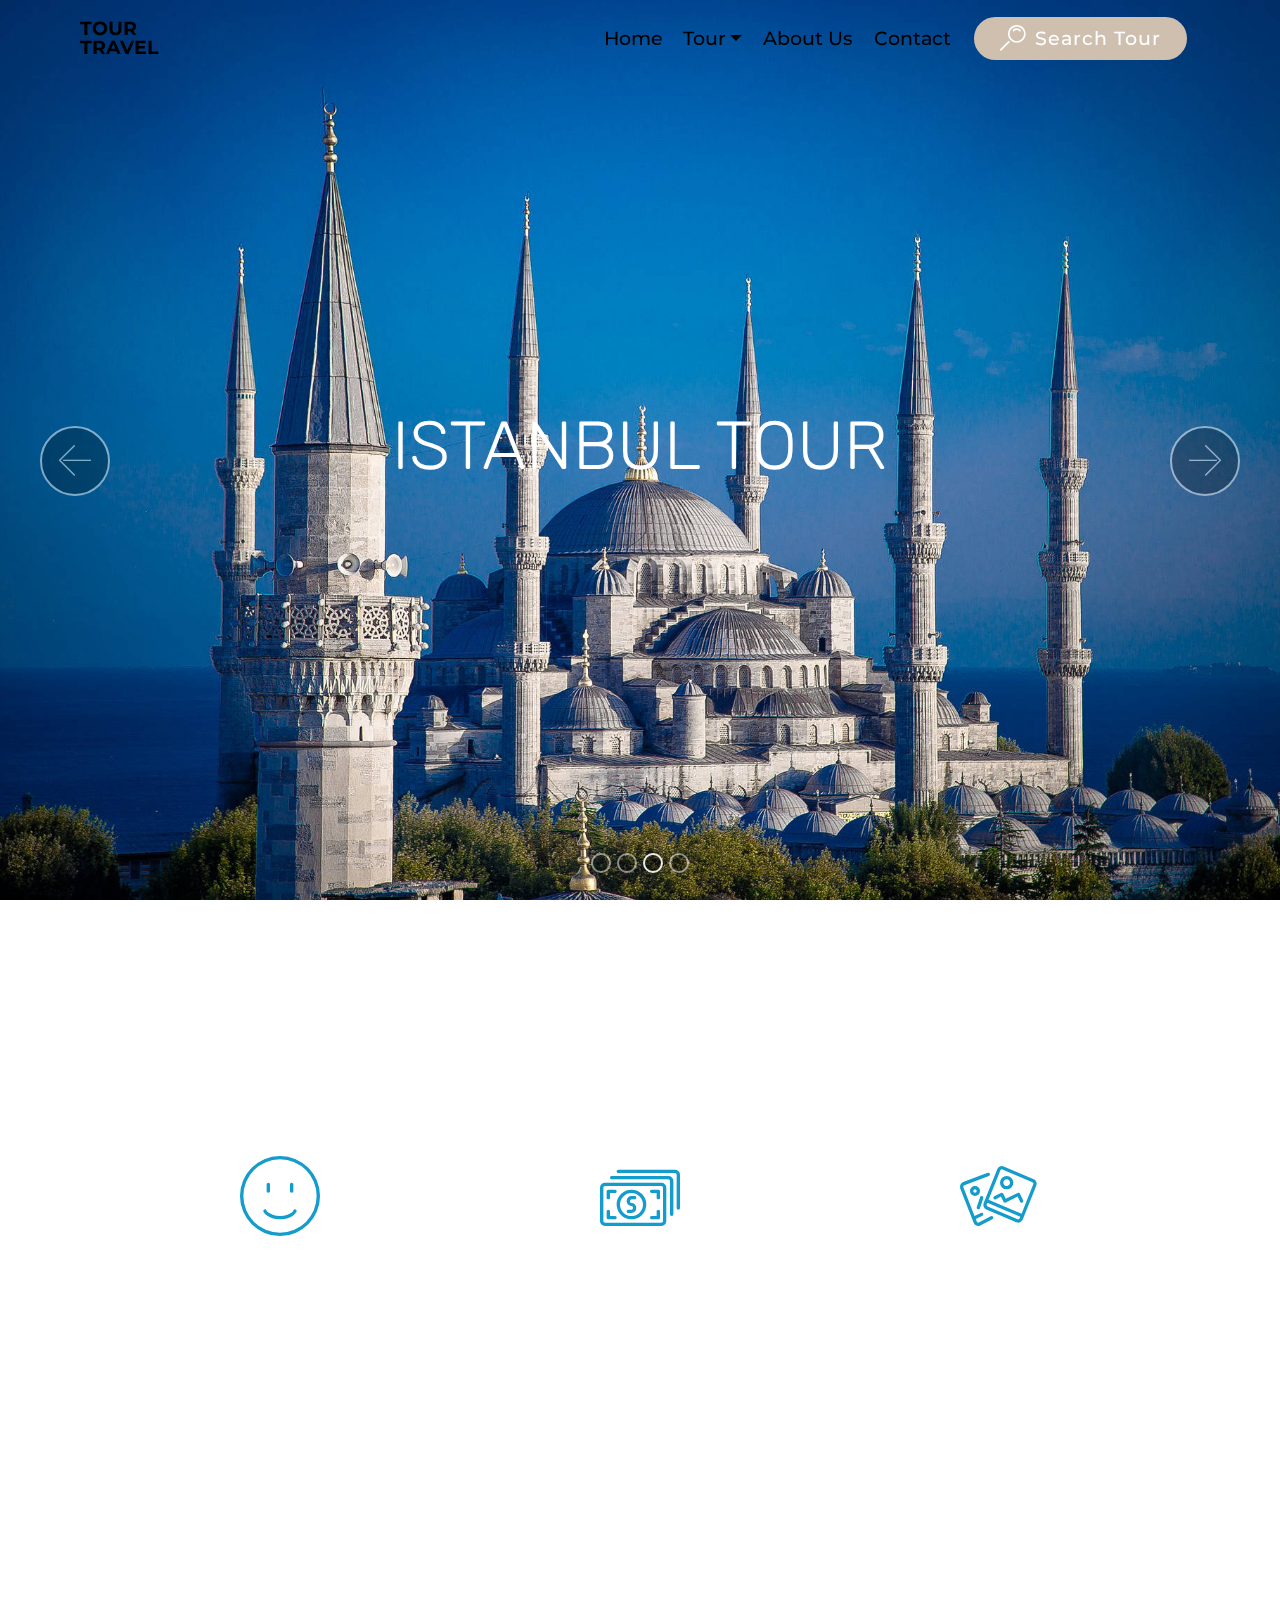
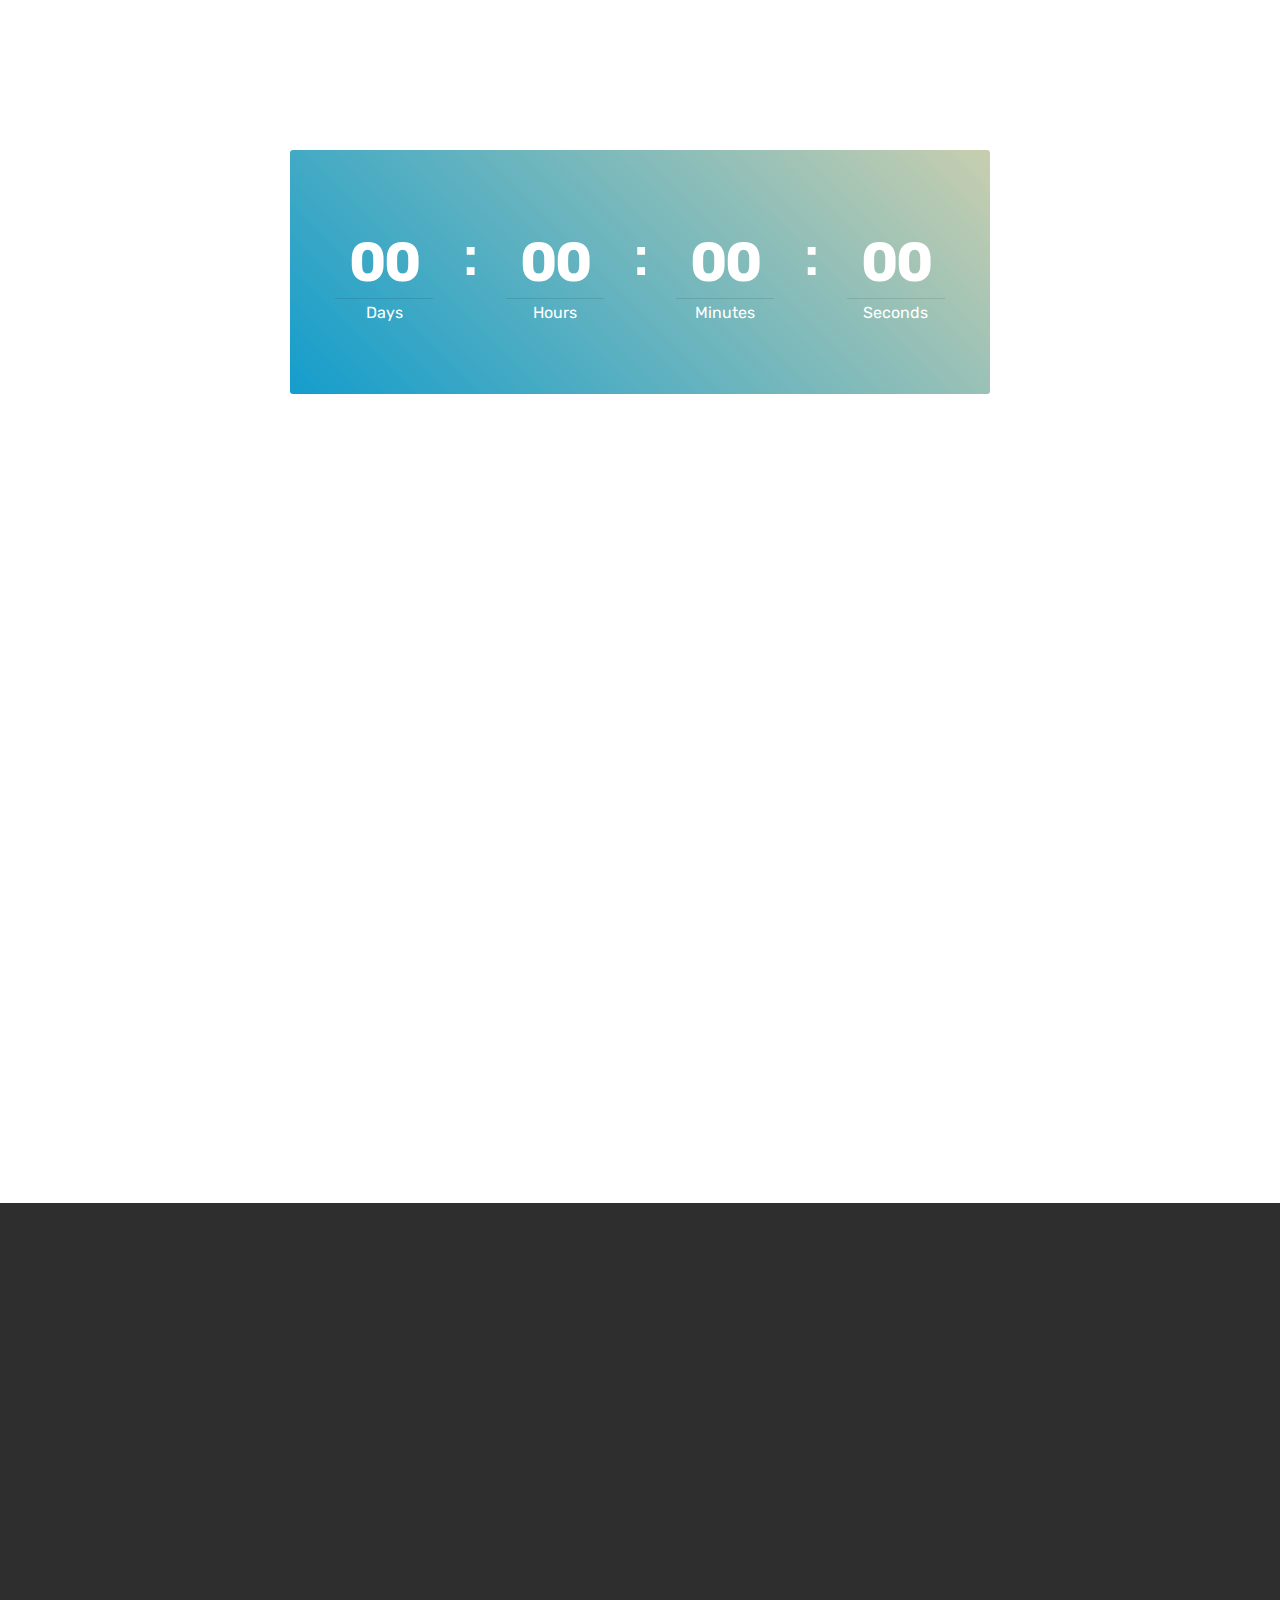
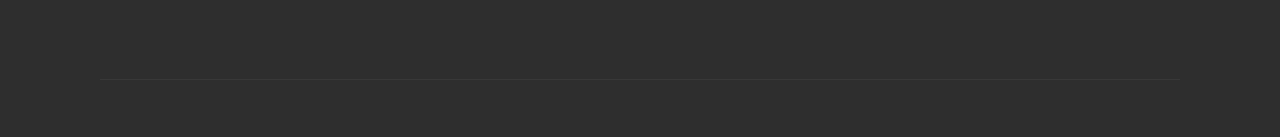
<file: index.html>
<!DOCTYPE html>
<html >
<head>
  <!-- Site made with Mobirise Website Builder v4.8.10, https://mobirise.com -->
  <meta charset="UTF-8">
  <meta http-equiv="X-UA-Compatible" content="IE=edge">
  <meta name="generator" content="Mobirise v4.8.10, mobirise.com">
  <meta name="viewport" content="width=device-width, initial-scale=1, minimum-scale=1">
  <link rel="shortcut icon" href="assets/images/chat-blue-48x48-1.png" type="image/x-icon">
  <meta name="description" content="">
  <title>Home</title>
  <link rel="stylesheet" href="assets/web/assets/mobirise-icons/mobirise-icons.css">
  <link rel="stylesheet" href="assets/web/assets/mobirise-icons-bold/mobirise-icons-bold.css">
  <link rel="stylesheet" href="assets/tether/tether.min.css">
  <link rel="stylesheet" href="assets/bootstrap/css/bootstrap.min.css">
  <link rel="stylesheet" href="assets/bootstrap/css/bootstrap-grid.min.css">
  <link rel="stylesheet" href="assets/bootstrap/css/bootstrap-reboot.min.css">
  <link rel="stylesheet" href="assets/dropdown/css/style.css">
  <link rel="stylesheet" href="assets/animatecss/animate.min.css">
  <link rel="stylesheet" href="assets/socicon/css/styles.css">
  <link rel="stylesheet" href="assets/theme/css/style.css">
  <link rel="stylesheet" href="assets/mobirise/css/mbr-additional.css" type="text/css">
  
  
  
</head>
<body>
  <section class="menu cid-rcQx2YfLd0" once="menu" id="menu2-3">

    

    <nav class="navbar navbar-expand beta-menu navbar-dropdown align-items-center navbar-fixed-top navbar-toggleable-sm bg-color transparent">
        <button class="navbar-toggler navbar-toggler-right" type="button" data-toggle="collapse" data-target="#navbarSupportedContent" aria-controls="navbarSupportedContent" aria-expanded="false" aria-label="Toggle navigation">
            <div class="hamburger">
                <span></span>
                <span></span>
                <span></span>
                <span></span>
            </div>
        </button>
        <div class="menu-logo">
            <div class="navbar-brand">
                
                <span class="navbar-caption-wrap"><a class="navbar-caption text-black display-4" href="https://mobirise.co">TOUR<br>TRAVEL<br></a></span>
            </div>
        </div>
        <div class="collapse navbar-collapse" id="navbarSupportedContent">
            <ul class="navbar-nav nav-dropdown" data-app-modern-menu="true"><li class="nav-item">
                    <a class="nav-link link text-black display-4" href="index.html">
                        Home</a>
                </li>
                <li class="nav-item dropdown open">
                    <a class="nav-link link dropdown-toggle text-black display-4" href="tour.html" data-toggle="dropdown-submenu" aria-expanded="true">Tour<br></a><div class="dropdown-menu"><a class="dropdown-item text-black display-4" href="historical.html" aria-expanded="false">Historical Tour</a><a class="dropdown-item text-black display-4" href="private.html" aria-expanded="false">Private Tour</a></div>
                </li><li class="nav-item"><a class="nav-link link text-black display-4" href="about.html">
                        About Us
                    </a></li><li class="nav-item"><a class="nav-link link text-black display-4" href="contact.html">
                        Contact</a></li></ul>
            <div class="navbar-buttons mbr-section-btn"><a class="btn btn-sm btn-primary display-4" href="tel:+1-234-567-8901"><span class="mbrib-search mbr-iconfont mbr-iconfont-btn"></span>
                    Search Tour<br></a></div>
        </div>
    </nav>
</section>

<section class="engine"><a href="https://mobirise.info/l">free web templates</a></section><section class="carousel slide cid-rcQBRKBDiF" data-interval="false" id="slider1-e">

    

    <div class="full-screen"><div class="mbr-slider slide carousel" data-pause="true" data-keyboard="false" data-ride="carousel" data-interval="2000"><ol class="carousel-indicators"><li data-app-prevent-settings="" data-target="#slider1-e" data-slide-to="0"></li><li data-app-prevent-settings="" data-target="#slider1-e" data-slide-to="1"></li><li data-app-prevent-settings="" data-target="#slider1-e" class=" active" data-slide-to="2"></li><li data-app-prevent-settings="" data-target="#slider1-e" data-slide-to="3"></li></ol><div class="carousel-inner" role="listbox"><div class="carousel-item slider-fullscreen-image" data-bg-video-slide="false" style="background-image: url(assets/images/mbr-1920x1280.jpg);"><div class="container container-slide"><div class="image_wrapper"><img src="assets/images/mbr-1920x1280.jpg"><div class="carousel-caption justify-content-center"><div class="col-10 align-center"><h2 class="mbr-fonts-style display-1">KOREA TOUR</h2></div></div></div></div></div><div class="carousel-item slider-fullscreen-image" data-bg-video-slide="false" style="background-image: url(assets/images/mbr-1920x1285.jpg);"><div class="container container-slide"><div class="image_wrapper"><img src="assets/images/mbr-1920x1285.jpg"><div class="carousel-caption justify-content-center"><div class="col-10 align-left"><h2 class="mbr-fonts-style display-1">KUALA LUMPUR TOUR</h2></div></div></div></div></div><div class="carousel-item slider-fullscreen-image active" data-bg-video-slide="false" style="background-image: url(assets/images/mbr-1-1920x1280.jpg);"><div class="container container-slide"><div class="image_wrapper"><img src="assets/images/mbr-1-1920x1280.jpg"><div class="carousel-caption justify-content-center"><div class="col-10 align-right"><h2 class="mbr-fonts-style display-1">ISTANBUL TOUR</h2></div></div></div></div></div><div class="carousel-item slider-fullscreen-image" data-bg-video-slide="false" style="background-image: url(assets/images/mbr-1920x1043.jpg);"><div class="container container-slide"><div class="image_wrapper"><img src="assets/images/mbr-1920x1043.jpg"><div class="carousel-caption justify-content-center"><div class="col-10 align-center"><h2 class="mbr-fonts-style display-1">JAPAN TOUR</h2></div></div></div></div></div></div><a data-app-prevent-settings="" class="carousel-control carousel-control-prev" role="button" data-slide="prev" href="#slider1-e"><span aria-hidden="true" class="mbri-left mbr-iconfont"></span><span class="sr-only">Previous</span></a><a data-app-prevent-settings="" class="carousel-control carousel-control-next" role="button" data-slide="next" href="#slider1-e"><span aria-hidden="true" class="mbri-right mbr-iconfont"></span><span class="sr-only">Next</span></a></div></div>

</section>

<section class="counters1 counters cid-rd3y9TKCO3" id="counters1-1n">

    

    

    <div class="container">
        <h2 class="mbr-section-title pb-3 align-center mbr-fonts-style display-2"><strong>
            WHY CHOOSE US?</strong></h2>
        <h3 class="mbr-section-subtitle mbr-fonts-style display-7">Lorem ipsum dolor sit amet, consectetur adipisicing elit.</h3>

        <div class="container pt-4 mt-2">
            <div class="media-container-row">
                <div class="card p-3 align-center col-12 col-md-6 col-lg-4">
                    <div class="panel-item p-3">
                        <div class="card-img pb-3">
                            <span class="mbr-iconfont mbri-smile-face"></span>
                        </div>

                        <div class="card-text">
                            <h3 class="count pt-3 pb-3 mbr-fonts-style display-2">
                                  Our Team</h3>
                            
                            <p class="mbr-content-text mbr-fonts-style display-7">
                                Lorem ipsum dolor sit amet, consectetur adipisicing elit. Excepturi, aspernatur, voluptatibus, atque, tempore molestiae.
                            </p>
                        </div>
                    </div>
                </div>


                <div class="card p-3 align-center col-12 col-md-6 col-lg-4">
                    <div class="panel-item p-3">
                        <div class="card-img pb-3">
                            <span class="mbr-iconfont mbri-cash"></span>
                        </div>
                        <div class="card-text">
                            <h3 class="count pt-3 pb-3 mbr-fonts-style display-2">The Price</h3>
                            
                            <p class="mbr-content-text mbr-fonts-style display-7">
                                    Lorem ipsum dolor sit amet, consectetur adipisicing elit. Excepturi, aspernatur, voluptatibus, atque, tempore molestiae.
                            </p>
                        </div>
                    </div>
                </div>

                <div class="card p-3 align-center col-12 col-md-6 col-lg-4">
                    <div class="panel-item p-3">
                        <div class="card-img pb-3">
                            <span class="mbr-iconfont mbri-image-gallery"></span>
                        </div>
                        <div class="card-text">
                            <h3 class="count pt-3 pb-3 mbr-fonts-style display-2">Memory</h3>
                            
                            <p class="mbr-content-text mbr-fonts-style display-7">
                                    Lorem ipsum dolor sit amet, consectetur adipisicing elit. Excepturi, aspernatur, voluptatibus, atque, tempore molestiae.
                            </p>
                        </div>
                    </div>
                </div>


                
            </div>
        </div>
   </div>
</section>

<section class="countdown2 cid-rd3vh52H90" id="countdown2-1h">

    

    

    <div class="container">
        <h2 class="mbr-section-title pb-3 align-center mbr-fonts-style display-2"><strong>
            PROMO!</strong></h2>
        <h3 class="mbr-section-subtitle align-center mbr-fonts-style display-7">
            This promo are limited! Go grab yours promo by send a chat to our staff now!</h3>
    </div>
    <div class="container pt-5 mt-2">
        <div class=" countdown-cont align-center p-4">
            <div class="event-name align-left mbr-white ">
                <h4 class="mbr-fonts-style display-5"><p>&nbsp; PROMO 12$<br></p></h4>
            </div>
            <div class="countdown align-center py-2" data-due-date="2018/01/01">
            </div>
            <div class="daysCountdown" title="Days"></div>
            <div class="hoursCountdown" title="Hours"></div>
            <div class="minutesCountdown" title="Minutes"></div>
            <div class="secondsCountdown" title="Seconds"></div>
            <div class="event-date align-left mbr-white">
                <h5 class="mbr-fonts-style display-7">2018/01/01 - Lorem ipsum</h5>
            </div>
        </div>

        
    </div>
</section>

<section class="testimonials1 cid-rd3vCWu9SJ" id="testimonials1-1l">

    

    
    <div class="container">
        <div class="media-container-row">
            <div class="title col-12 align-center">
                <h2 class="pb-3 mbr-fonts-style display-2"><strong>
                    WHAT OUR COSTUMER SAYS</strong></h2>
                <h3 class="mbr-section-subtitle mbr-light pb-3 mbr-fonts-style display-5">
                    What the say about our services</h3>
            </div>
        </div>
    </div>

    <div class="container pt-3 mt-2">
        <div class="media-container-row">
            <div class="mbr-testimonial p-3 align-center col-12 col-md-6 col-lg-4">
                <div class="panel-item p-3">
                    <div class="card-block">
                        <div class="testimonial-photo">
                            <img src="assets/images/face1.jpg">
                        </div>
                        <p class="mbr-text mbr-fonts-style display-7">
                           Lorem ipsum dolor sit amet, consectetur adipisicing elit. Excepturi, aspernatur, voluptatibus, atque, tempore molestiae.
                        </p>
                    </div>
                    <div class="card-footer">
                        <div class="mbr-author-name mbr-bold mbr-fonts-style display-7">
                             John Smith
                        </div>
                        
                    </div>
                </div>
            </div>

            <div class="mbr-testimonial p-3 align-center col-12 col-md-6 col-lg-4">
                <div class="panel-item p-3">
                    <div class="card-block">
                        <div class="testimonial-photo">
                            <img src="assets/images/face2.jpg">
                        </div>
                        <p class="mbr-text mbr-fonts-style display-7">
                           Lorem ipsum dolor sit amet, consectetur adipisicing elit. Excepturi, aspernatur, voluptatibus, atque, tempore molestiae.
                        </p>
                    </div>
                    <div class="card-footer">
                        <div class="mbr-author-name mbr-bold mbr-fonts-style display-7">
                             John Smith
                        </div>
                        
                    </div>
                </div>
            </div>

            <div class="mbr-testimonial p-3 align-center col-12 col-md-6 col-lg-4">
                <div class="panel-item p-3">
                    <div class="card-block">
                        <div class="testimonial-photo">
                            <img src="assets/images/face3.jpg">
                        </div>
                        <p class="mbr-text mbr-fonts-style display-7">
                           Lorem ipsum dolor sit amet, consectetur adipisicing elit. Excepturi, aspernatur, voluptatibus, atque, tempore molestiae.
                        </p>
                    </div>
                    <div class="card-footer">
                        <div class="mbr-author-name mbr-bold mbr-fonts-style display-7">
                             John Smith
                        </div>
                        
                    </div>
                </div>
            </div>

            

            

            
        </div>
    </div>   
</section>

<section class="cid-rd3wgxvElI" id="footer2-1m">

    

    

    <div class="container">
        <div class="media-container-row content mbr-white">
            <div class="col-12 col-md-3 mbr-fonts-style display-7">
                <p class="mbr-text">
                    <strong>Address</strong>
<br>                    <br>Bandung, Indonesia<br>
                    <br>
                    <br><strong>Contacts</strong>
                    <br>
                    <br>support@travelagency.com 
<br>Phone: +62 0123 456 789 
<br>Fax: +22 512 3456<br></p>
            </div>
            <div class="col-12 col-md-3 mbr-fonts-style display-7">
                <p class="mbr-text"></p>
            </div>
            <div class="col-12 col-md-6">
                <div class="google-map"><iframe frameborder="0" style="border:0" src="https://www.google.com/maps/embed/v1/place?key=AIzaSyCy9r70T3NYf3PhvVflTo0_zdif2_IoIYs&amp;q=place_id:ChIJf0dSgjnmaC4RshXo05MfahQ" allowfullscreen=""></iframe></div>
            </div>
        </div>
        <div class="footer-lower">
            <div class="media-container-row">
                <div class="col-sm-12">
                    <hr>
                </div>
            </div>
            <div class="media-container-row mbr-white">
                <div class="col-sm-6 copyright">
                    <p class="mbr-text mbr-fonts-style display-7">
                        © Copyright 2017 Travel Tour - All Rights Reserved
                    </p>
                </div>
                <div class="col-md-6">
                    <div class="social-list align-right">
                        <div class="soc-item">
                            <a href="https://twitter.com/mobirise" target="_blank">
                                <span class="socicon-twitter socicon mbr-iconfont mbr-iconfont-social"></span>
                            </a>
                        </div>
                        <div class="soc-item">
                            <a href="https://www.facebook.com/pages/Mobirise/1616226671953247" target="_blank">
                                <span class="socicon-facebook socicon mbr-iconfont mbr-iconfont-social"></span>
                            </a>
                        </div>
                        <div class="soc-item">
                            <a href="https://www.youtube.com/c/mobirise" target="_blank">
                                <span class="socicon-youtube socicon mbr-iconfont mbr-iconfont-social"></span>
                            </a>
                        </div>
                        <div class="soc-item">
                            <a href="https://instagram.com/mobirise" target="_blank">
                                <span class="socicon-instagram socicon mbr-iconfont mbr-iconfont-social"></span>
                            </a>
                        </div>
                        <div class="soc-item">
                            <a href="https://plus.google.com/u/0/+Mobirise" target="_blank">
                                <span class="mbr-iconfont mbr-iconfont-social socicon-whatsapp socicon"></span>
                            </a>
                        </div>
                        <div class="soc-item">
                            <a href="https://www.behance.net/Mobirise" target="_blank">
                                <span class="mbr-iconfont mbr-iconfont-social socicon-line socicon"></span>
                            </a>
                        </div>
                    </div>
                </div>
            </div>
        </div>
    </div>
</section>


  <script src="assets/web/assets/jquery/jquery.min.js"></script>
  <script src="assets/popper/popper.min.js"></script>
  <script src="assets/tether/tether.min.js"></script>
  <script src="assets/bootstrap/js/bootstrap.min.js"></script>
  <script src="assets/dropdown/js/script.min.js"></script>
  <script src="assets/touchswipe/jquery.touch-swipe.min.js"></script>
  <script src="assets/ytplayer/jquery.mb.ytplayer.min.js"></script>
  <script src="assets/vimeoplayer/jquery.mb.vimeo_player.js"></script>
  <script src="assets/smoothscroll/smooth-scroll.js"></script>
  <script src="assets/bootstrapcarouselswipe/bootstrap-carousel-swipe.js"></script>
  <script src="assets/countdown/jquery.countdown.min.js"></script>
  <script src="assets/viewportchecker/jquery.viewportchecker.js"></script>
  <script src="assets/theme/js/script.js"></script>
  <script src="assets/slidervideo/script.js"></script>
  
  
 <div id="scrollToTop" class="scrollToTop mbr-arrow-up"><a style="text-align: center;"><i></i></a></div>
    <input name="animation" type="hidden">
  </body>
</html>
</file>
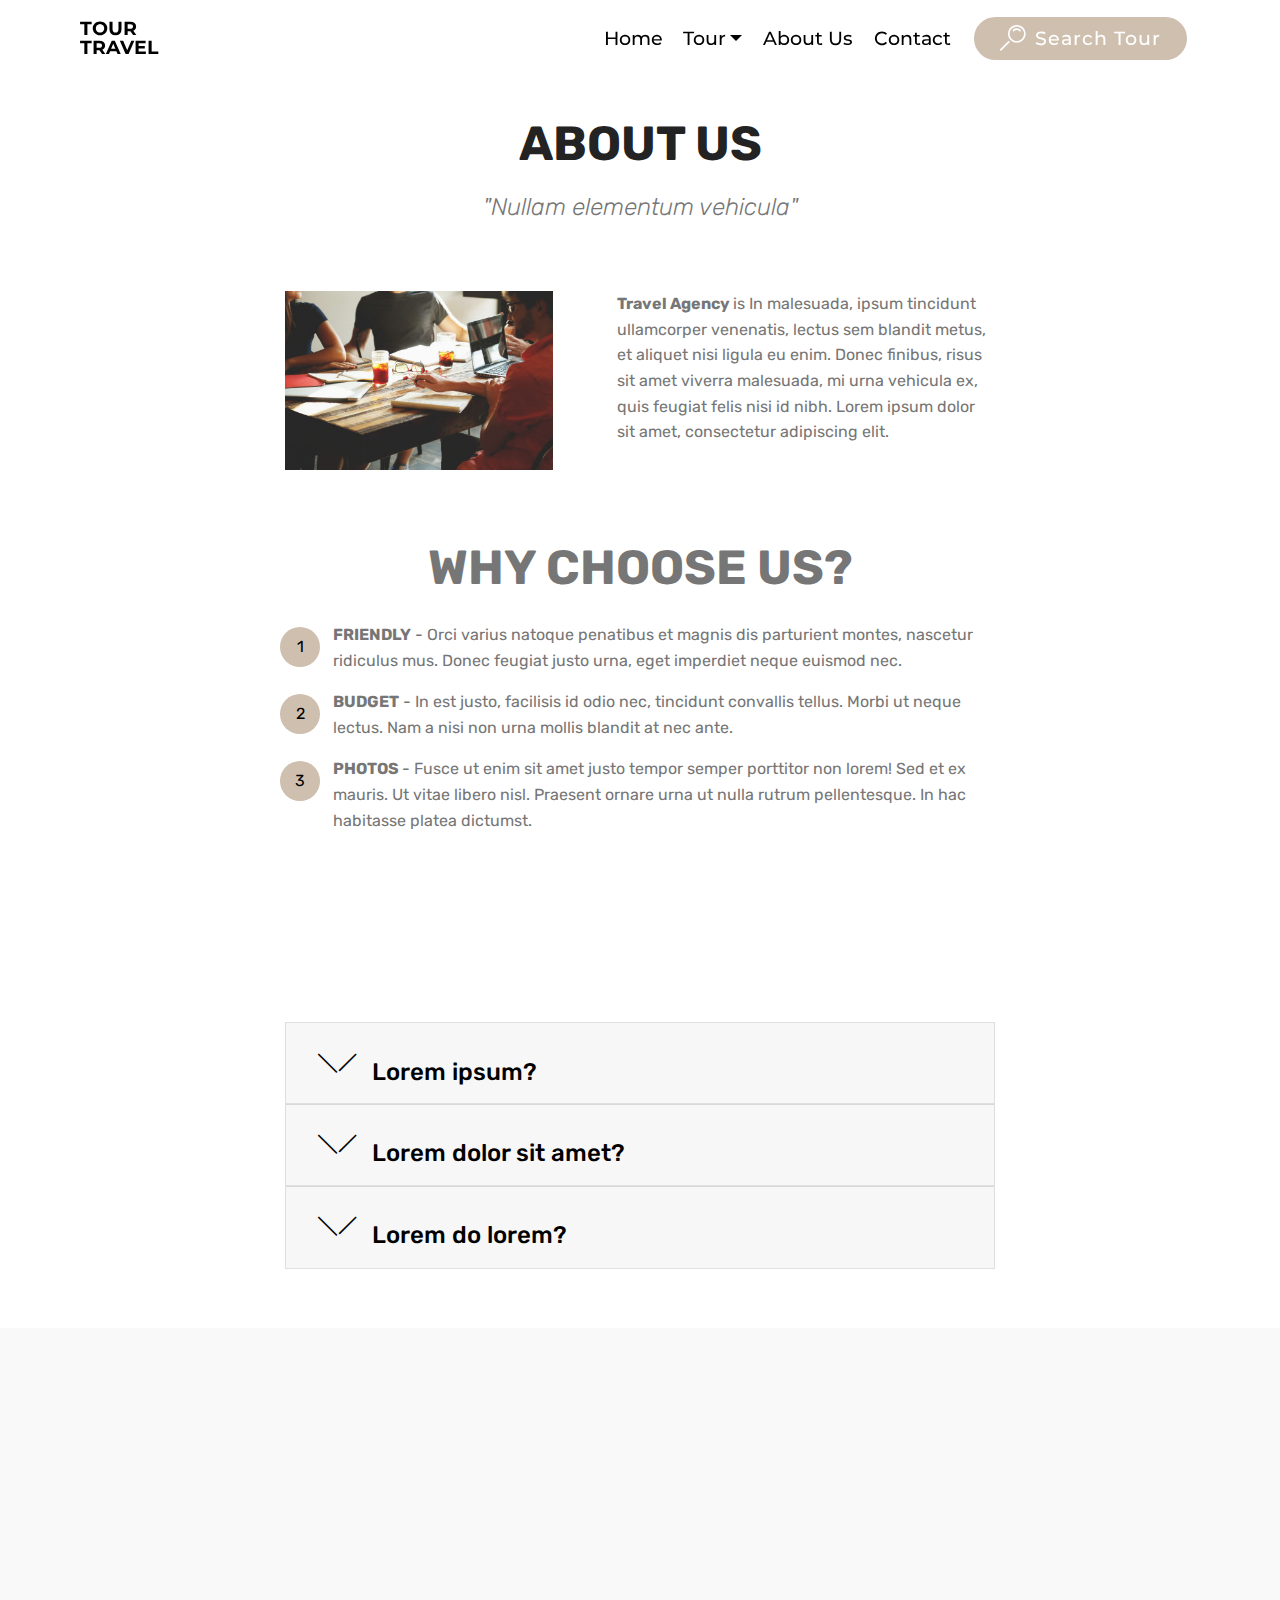
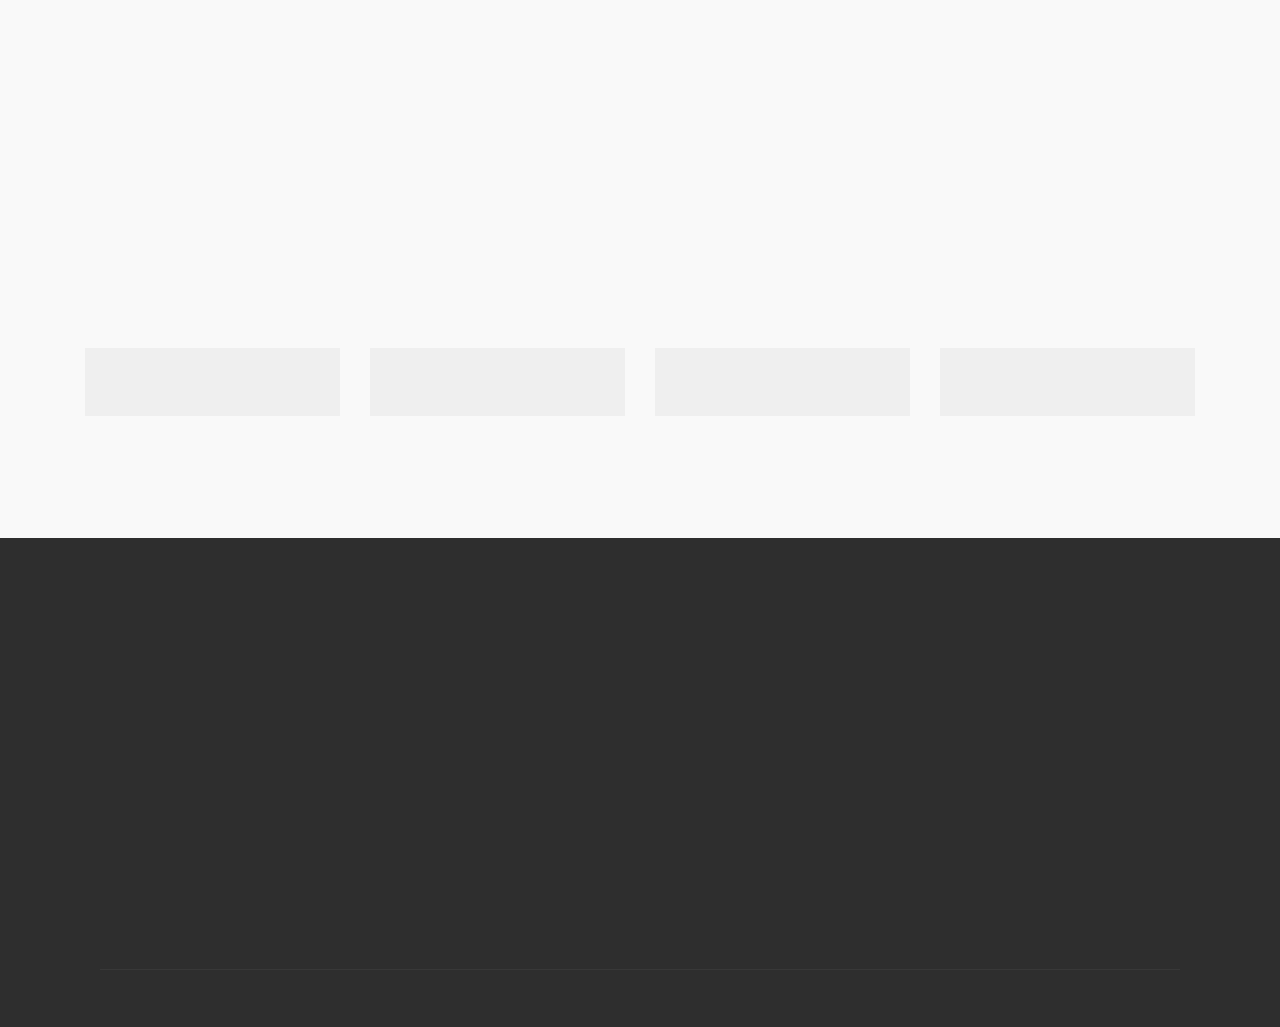
<file: about.html>
<!DOCTYPE html>
<html >
<head>
  <!-- Site made with Mobirise Website Builder v4.8.10, https://mobirise.com -->
  <meta charset="UTF-8">
  <meta http-equiv="X-UA-Compatible" content="IE=edge">
  <meta name="generator" content="Mobirise v4.8.10, mobirise.com">
  <meta name="viewport" content="width=device-width, initial-scale=1, minimum-scale=1">
  <link rel="shortcut icon" href="assets/images/chat-blue-48x48-1.png" type="image/x-icon">
  <meta name="description" content="about the tour agency">
  <title>About Us</title>
  <link rel="stylesheet" href="assets/web/assets/mobirise-icons/mobirise-icons.css">
  <link rel="stylesheet" href="assets/web/assets/mobirise-icons-bold/mobirise-icons-bold.css">
  <link rel="stylesheet" href="assets/tether/tether.min.css">
  <link rel="stylesheet" href="assets/bootstrap/css/bootstrap.min.css">
  <link rel="stylesheet" href="assets/bootstrap/css/bootstrap-grid.min.css">
  <link rel="stylesheet" href="assets/bootstrap/css/bootstrap-reboot.min.css">
  <link rel="stylesheet" href="assets/dropdown/css/style.css">
  <link rel="stylesheet" href="assets/socicon/css/styles.css">
  <link rel="stylesheet" href="assets/animatecss/animate.min.css">
  <link rel="stylesheet" href="assets/theme/css/style.css">
  <link rel="stylesheet" href="assets/mobirise/css/mbr-additional.css" type="text/css">
  
  
  
</head>
<body>
  <section class="menu cid-rcQx2YfLd0" once="menu" id="menu2-8">

    

    <nav class="navbar navbar-expand beta-menu navbar-dropdown align-items-center navbar-fixed-top navbar-toggleable-sm bg-color transparent">
        <button class="navbar-toggler navbar-toggler-right" type="button" data-toggle="collapse" data-target="#navbarSupportedContent" aria-controls="navbarSupportedContent" aria-expanded="false" aria-label="Toggle navigation">
            <div class="hamburger">
                <span></span>
                <span></span>
                <span></span>
                <span></span>
            </div>
        </button>
        <div class="menu-logo">
            <div class="navbar-brand">
                
                <span class="navbar-caption-wrap"><a class="navbar-caption text-black display-4" href="https://mobirise.co">TOUR<br>TRAVEL<br></a></span>
            </div>
        </div>
        <div class="collapse navbar-collapse" id="navbarSupportedContent">
            <ul class="navbar-nav nav-dropdown" data-app-modern-menu="true"><li class="nav-item">
                    <a class="nav-link link text-black display-4" href="index.html">
                        Home</a>
                </li>
                <li class="nav-item dropdown open">
                    <a class="nav-link link dropdown-toggle text-black display-4" href="tour.html" data-toggle="dropdown-submenu" aria-expanded="true">Tour<br></a><div class="dropdown-menu"><a class="dropdown-item text-black display-4" href="historical.html" aria-expanded="false">Historical Tour</a><a class="dropdown-item text-black display-4" href="private.html" aria-expanded="false">Private Tour</a></div>
                </li><li class="nav-item"><a class="nav-link link text-black display-4" href="about.html">
                        About Us
                    </a></li><li class="nav-item"><a class="nav-link link text-black display-4" href="contact.html">
                        Contact</a></li></ul>
            <div class="navbar-buttons mbr-section-btn"><a class="btn btn-sm btn-primary display-4" href="tel:+1-234-567-8901"><span class="mbrib-search mbr-iconfont mbr-iconfont-btn"></span>
                    Search Tour<br></a></div>
        </div>
    </nav>
</section>

<section class="engine"><a href="https://mobirise.info/n">simple site templates</a></section><section class="mbr-section content4 cid-rcQPcWUaPe" id="content4-s">

    

    <div class="container">
        <div class="media-container-row">
            <div class="title col-12 col-md-8">
                <h2 class="align-center pb-3 mbr-fonts-style display-2"><strong>
                    ABOUT US</strong></h2>
                <h3 class="mbr-section-subtitle align-center mbr-light mbr-fonts-style display-5"><em>"Nullam elementum vehicula"</em></h3>
                
            </div>
        </div>
    </div>
</section>

<section class="mbr-section content6 cid-rcQRnabr8F" id="content6-v">
    
     
    
    <div class="container">
        <div class="media-container-row">
            <div class="col-12 col-md-8">
                <div class="media-container-row">
                    <div class="mbr-figure" style="width: 80%;">
                      <img src="assets/images/mbr-436x291.jpg" alt="Mobirise" title="">  
                    </div>
                    <div class="media-content">
                        <div class="mbr-section-text">
                            <p class="mbr-text mb-0 mbr-fonts-style display-7">
                               <strong>Travel Agency </strong>is&nbsp;In malesuada, ipsum tincidunt ullamcorper venenatis, lectus sem blandit metus, et aliquet nisi ligula eu enim. Donec finibus, risus sit amet viverra malesuada, mi urna vehicula ex, quis feugiat felis nisi id nibh. Lorem ipsum dolor sit amet, consectetur adipiscing elit.</p>
                        </div>
                    </div>
                </div>
            </div>
        </div>
    </div>
</section>

<section class="mbr-section article content1 cid-rcQSVLcINp" id="content1-w">
    
     

    <div class="container">
        <div class="media-container-row">
            <div class="mbr-text col-12 col-md-8 mbr-fonts-style display-2"><strong>WHY CHOOSE US?</strong></div>
        </div>
    </div>
</section>

<section class="mbr-section article content11 cid-rcQR081bkx" id="content11-u">
     

    <div class="container">
        <div class="media-container-row">
            <div class="mbr-text counter-container col-12 col-md-8 mbr-fonts-style display-7">
                <ol>
                    <li><strong>FRIENDLY</strong> - Orci varius natoque penatibus et magnis dis parturient montes, nascetur ridiculus mus. Donec feugiat justo urna, eget imperdiet neque euismod nec.</li>
                    <li><strong>BUDGET</strong> - In est justo, facilisis id odio nec, tincidunt convallis tellus. Morbi ut neque lectus. Nam a nisi non urna mollis blandit at nec ante.</li>
                    <li><strong>PHOTOS&nbsp;</strong>- Fusce ut enim sit amet justo tempor semper porttitor non lorem! Sed et ex mauris. Ut vitae libero nisl. Praesent ornare urna ut nulla rutrum pellentesque. In hac habitasse platea dictumst.</li>
                </ol>
            </div>
        </div>
    </div>
</section>

<section class="toggle1 cid-rcQTwQCW1t" id="toggle1-x">

    

    
        <div class="container">
            <div class="media-container-row">
                <div class="col-12 col-md-8">
                    <div class="section-head text-center space30">
                       <h2 class="mbr-section-title pb-5 mbr-fonts-style display-2"><strong>
                            FAQ</strong></h2>
                    </div>
                    <div class="clearfix"></div>
                    <div id="bootstrap-toggle" class="toggle-panel accordionStyles tab-content">
                        <div class="card">
                            <div class="card-header" role="tab" id="headingOne">
                                <a role="button" class="collapsed panel-title text-black" data-toggle="collapse" data-parent="#accordion" data-core="" href="#collapse1_22" aria-expanded="false" aria-controls="collapse1">
                                    <h4 class="mbr-fonts-style display-5">
                                        <span class="sign mbr-iconfont mbri-arrow-down inactive"></span>Lorem ipsum?</h4>
                                </a>
                            </div>
                            <div id="collapse1_22" class="panel-collapse noScroll collapse" role="tabpanel" aria-labelledby="headingOne">
                                <div class="panel-body p-4">
                                    <p class="mbr-fonts-style panel-text display-7">
                                       Lorem ipsum dolor sit amet, consectetur adipiscing elit. Duis ullamcorper arcu ac ipsum sodales, quis sagittis est vehicula. Cras posuere risus ipsum, vestibulum finibus quam vehicula in. </p>
                                </div>
                            </div>
                        </div>
                        <div class="card">
                            <div class="card-header" role="tab" id="headingTwo">
                                <a role="button" class="collapsed panel-title text-black" data-toggle="collapse" data-parent="#accordion" data-core="" href="#collapse2_22" aria-expanded="false" aria-controls="collapse2">
                                    <h4 class="mbr-fonts-style display-5">
                                        <span class="sign mbr-iconfont mbri-arrow-down inactive"></span>Lorem dolor sit amet?</h4>
                                </a>

                            </div>
                            <div id="collapse2_22" class="panel-collapse noScroll collapse" role="tabpanel" aria-labelledby="headingTwo">
                                <div class="panel-body p-4">
                                    <p class="mbr-fonts-style panel-text display-7">
                                       Praesent eu leo et felis lacinia scelerisque. Praesent finibus libero quis justo molestie, in pharetra nisl euismod. Aliquam erat volutpat. Aenean fermentum est sed sapien lacinia malesuada. </p>
                                </div>
                            </div>
                        </div>
                        <div class="card">
                            <div class="card-header" role="tab" id="headingThree">
                                <a role="button" class="collapsed panel-title text-black" data-toggle="collapse" data-parent="#accordion" data-core="" href="#collapse3_22" aria-expanded="false" aria-controls="collapse3">
                                    <h4 class="mbr-fonts-style display-5">
                                        <span class="sign mbr-iconfont mbri-arrow-down inactive"></span>Lorem do lorem?</h4>
                                </a>
                            </div>
                            <div id="collapse3_22" class="panel-collapse noScroll collapse" role="tabpanel" aria-labelledby="headingThree">
                                <div class="panel-body p-4">
                                    <p class="mbr-fonts-style panel-text display-7">Nam mollis leo dui, quis cursus diam tempor ut. Sed tempor vestibulum velit, eu molestie tellus iaculis vitae. Nulla <strong>vulputate </strong>mi eu eros posuere rutrum <strong>maximus </strong>a arcu. Aliquam fringilla sagittis laoreet.&nbsp;</p>
                                </div>
                            </div>
                        </div>
                        
                        
                        
                    </div>
                </div>
            </div>
        </div>
</section>

<section class="features16 cid-rcQUzJxWsG" id="features16-y">
    
    
    
    <div class="container align-center">
        <h2 class="pb-3 mbr-fonts-style mbr-section-title display-2"><strong>MEET OUR AWESOME TEAM
        </strong></h2>
        <h3 class="pb-5 mbr-section-subtitle mbr-fonts-style mbr-light display-7">Aenean convallis porttitor magna at maximus. Vestibulum a eros ac ligula finibus auctor convallis quis diam. Suspendisse enim nunc, hendrerit sed nisl et, finibus venenatis odio. Curabitur eget sem velit. Nam non sodales turpis. Sed convallis elit vel volutpat commodo. Pellentesque habitant morbi tristique senectus et netus et malesuada fames ac turpis egestas. Ut iaculis felis luctus arcu maximus, vehicula pulvinar arcu finibus.</h3>
        <div class="row media-row">
            
        <div class="team-item col-lg-3 col-md-6">
                <div class="item-image">
                    <img src="assets/images/face6.jpg">
                </div>
                <div class="item-caption py-3">
                    <div class="item-name px-2">
                        <p class="mbr-fonts-style display-5">
                           John Smith
                        </p>
                    </div>
                    
                    
                </div>
            </div><div class="team-item col-lg-3 col-md-6">
                <div class="item-image">
                    <img src="assets/images/face6.jpg">
                </div>
                <div class="item-caption py-3">
                    <div class="item-name px-2">
                        <p class="mbr-fonts-style display-5">
                           John Smith
                        </p>
                    </div>
                    
                    
                </div>
            </div><div class="team-item col-lg-3 col-md-6">
                <div class="item-image">
                    <img src="assets/images/face6.jpg">
                </div>
                <div class="item-caption py-3">
                    <div class="item-name px-2">
                        <p class="mbr-fonts-style display-5">
                           John Smith
                        </p>
                    </div>
                    
                    
                </div>
            </div><div class="team-item col-lg-3 col-md-6">
                <div class="item-image">
                    <img src="assets/images/face6.jpg">
                </div>
                <div class="item-caption py-3">
                    <div class="item-name px-2">
                        <p class="mbr-fonts-style display-5">
                           John Smith
                        </p>
                    </div>
                    
                    
                </div>
            </div></div>    
    </div>
</section>

<section class="cid-rcQIQOqvX7" id="footer2-m">

    

    

    <div class="container">
        <div class="media-container-row content mbr-white">
            <div class="col-12 col-md-3 mbr-fonts-style display-7">
                <p class="mbr-text">
                    <strong>Address</strong>
                    <br>
                    <br>Bandung, Indonesia<br>
                    <br>
                    <br><strong>Contacts</strong>
                    <br>
                    <br>Email: support@travelagency.com
                    <br>Phone: +62 0123 456 789&nbsp;<br>Fax: +22 512 3456</p>
            </div>
            <div class="col-12 col-md-3 mbr-fonts-style display-7">
                <p class="mbr-text"></p>
            </div>
            <div class="col-12 col-md-6">
                <div class="google-map"><iframe frameborder="0" style="border:0" src="https://www.google.com/maps/embed/v1/place?key=AIzaSyCy9r70T3NYf3PhvVflTo0_zdif2_IoIYs&amp;q=place_id:ChIJf0dSgjnmaC4RshXo05MfahQ" allowfullscreen=""></iframe></div>
            </div>
        </div>
        <div class="footer-lower">
            <div class="media-container-row">
                <div class="col-sm-12">
                    <hr>
                </div>
            </div>
            <div class="media-container-row mbr-white">
                <div class="col-sm-6 copyright">
                    <p class="mbr-text mbr-fonts-style display-7">
                        © Copyright 2018 Travel Tour - All Rights Reserved
                    </p>
                </div>
                <div class="col-md-6">
                    <div class="social-list align-right">
                        <div class="soc-item">
                            <a href="https://twitter.com/mobirise" target="_blank">
                                <span class="socicon-twitter socicon mbr-iconfont mbr-iconfont-social"></span>
                            </a>
                        </div>
                        <div class="soc-item">
                            <a href="https://www.facebook.com/pages/Mobirise/1616226671953247" target="_blank">
                                <span class="socicon-facebook socicon mbr-iconfont mbr-iconfont-social"></span>
                            </a>
                        </div>
                        <div class="soc-item">
                            <a href="https://www.youtube.com/c/mobirise" target="_blank">
                                <span class="socicon-youtube socicon mbr-iconfont mbr-iconfont-social"></span>
                            </a>
                        </div>
                        <div class="soc-item">
                            <a href="https://instagram.com/mobirise" target="_blank">
                                <span class="socicon-instagram socicon mbr-iconfont mbr-iconfont-social"></span>
                            </a>
                        </div>
                        <div class="soc-item">
                            <a href="https://plus.google.com/u/0/+Mobirise" target="_blank">
                                <span class="mbr-iconfont mbr-iconfont-social socicon-whatsapp socicon"></span>
                            </a>
                        </div>
                        <div class="soc-item">
                            <a href="https://www.behance.net/Mobirise" target="_blank">
                                <span class="mbr-iconfont mbr-iconfont-social socicon-line socicon"></span>
                            </a>
                        </div>
                    </div>
                </div>
            </div>
        </div>
    </div>
</section>


  <script src="assets/web/assets/jquery/jquery.min.js"></script>
  <script src="assets/popper/popper.min.js"></script>
  <script src="assets/tether/tether.min.js"></script>
  <script src="assets/bootstrap/js/bootstrap.min.js"></script>
  <script src="assets/dropdown/js/script.min.js"></script>
  <script src="assets/viewportchecker/jquery.viewportchecker.js"></script>
  <script src="assets/mbr-switch-arrow/mbr-switch-arrow.js"></script>
  <script src="assets/smoothscroll/smooth-scroll.js"></script>
  <script src="assets/touchswipe/jquery.touch-swipe.min.js"></script>
  <script src="assets/theme/js/script.js"></script>
  
  
 <div id="scrollToTop" class="scrollToTop mbr-arrow-up"><a style="text-align: center;"><i></i></a></div>
    <input name="animation" type="hidden">
  </body>
</html>
</file>
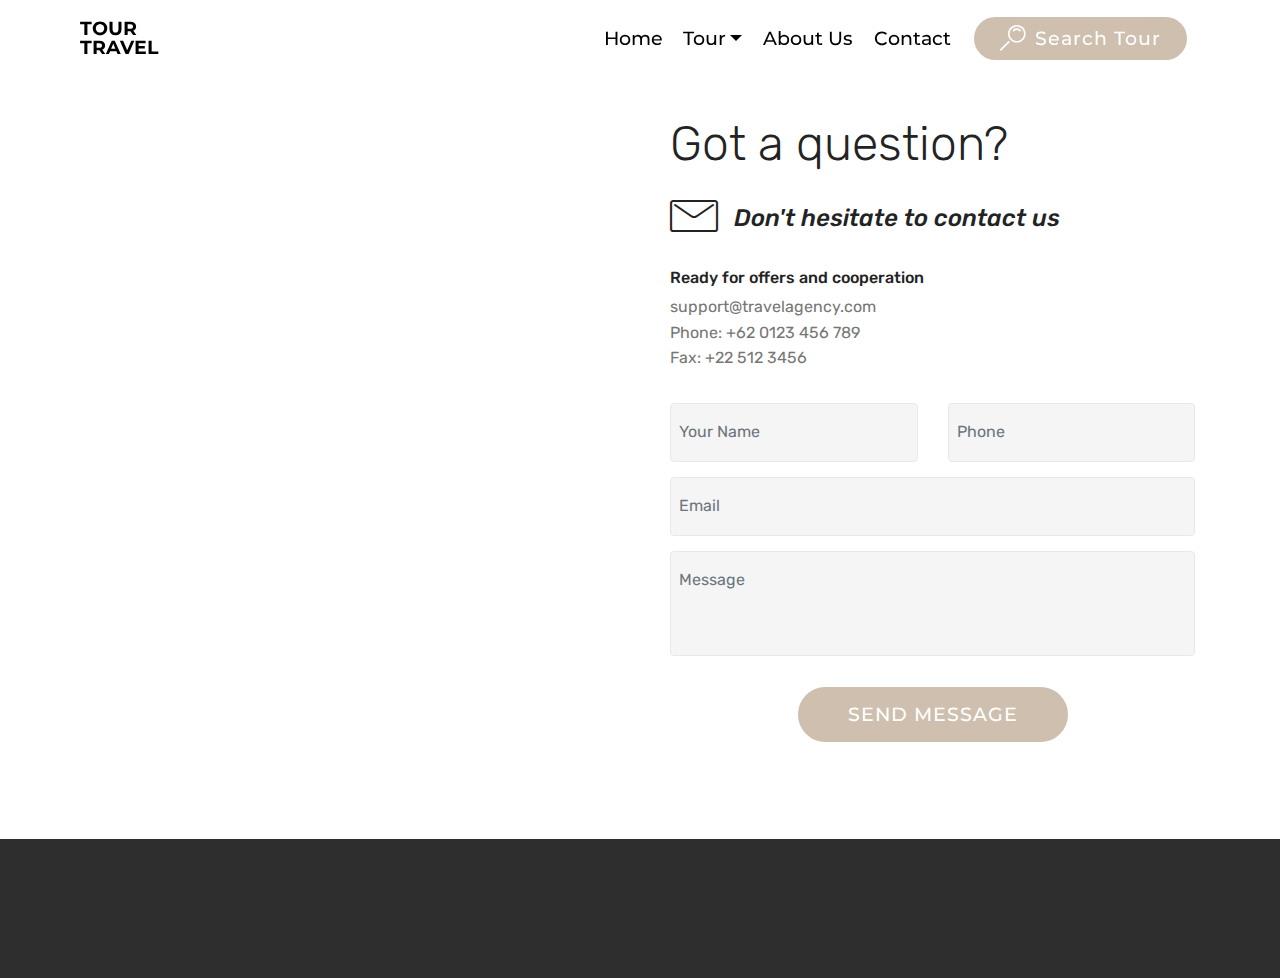
<file: contact.html>
<!DOCTYPE html>
<html >
<head>
  <!-- Site made with Mobirise Website Builder v4.8.10, https://mobirise.com -->
  <meta charset="UTF-8">
  <meta http-equiv="X-UA-Compatible" content="IE=edge">
  <meta name="generator" content="Mobirise v4.8.10, mobirise.com">
  <meta name="viewport" content="width=device-width, initial-scale=1, minimum-scale=1">
  <link rel="shortcut icon" href="assets/images/chat-blue-48x48-1.png" type="image/x-icon">
  <meta name="description" content="contact the tour agency">
  <title>Contact</title>
  <link rel="stylesheet" href="assets/web/assets/mobirise-icons-bold/mobirise-icons-bold.css">
  <link rel="stylesheet" href="assets/web/assets/mobirise-icons/mobirise-icons.css">
  <link rel="stylesheet" href="assets/tether/tether.min.css">
  <link rel="stylesheet" href="assets/bootstrap/css/bootstrap.min.css">
  <link rel="stylesheet" href="assets/bootstrap/css/bootstrap-grid.min.css">
  <link rel="stylesheet" href="assets/bootstrap/css/bootstrap-reboot.min.css">
  <link rel="stylesheet" href="assets/dropdown/css/style.css">
  <link rel="stylesheet" href="assets/animatecss/animate.min.css">
  <link rel="stylesheet" href="assets/socicon/css/styles.css">
  <link rel="stylesheet" href="assets/theme/css/style.css">
  <link rel="stylesheet" href="assets/mobirise/css/mbr-additional.css" type="text/css">
  
  
  
</head>
<body>
  <section class="menu cid-rcQx2YfLd0" once="menu" id="menu2-7">

    

    <nav class="navbar navbar-expand beta-menu navbar-dropdown align-items-center navbar-fixed-top navbar-toggleable-sm bg-color transparent">
        <button class="navbar-toggler navbar-toggler-right" type="button" data-toggle="collapse" data-target="#navbarSupportedContent" aria-controls="navbarSupportedContent" aria-expanded="false" aria-label="Toggle navigation">
            <div class="hamburger">
                <span></span>
                <span></span>
                <span></span>
                <span></span>
            </div>
        </button>
        <div class="menu-logo">
            <div class="navbar-brand">
                
                <span class="navbar-caption-wrap"><a class="navbar-caption text-black display-4" href="https://mobirise.co">TOUR<br>TRAVEL<br></a></span>
            </div>
        </div>
        <div class="collapse navbar-collapse" id="navbarSupportedContent">
            <ul class="navbar-nav nav-dropdown" data-app-modern-menu="true"><li class="nav-item">
                    <a class="nav-link link text-black display-4" href="index.html">
                        Home</a>
                </li>
                <li class="nav-item dropdown open">
                    <a class="nav-link link dropdown-toggle text-black display-4" href="tour.html" data-toggle="dropdown-submenu" aria-expanded="true">Tour<br></a><div class="dropdown-menu"><a class="dropdown-item text-black display-4" href="historical.html" aria-expanded="false">Historical Tour</a><a class="dropdown-item text-black display-4" href="private.html" aria-expanded="false">Private Tour</a></div>
                </li><li class="nav-item"><a class="nav-link link text-black display-4" href="about.html">
                        About Us
                    </a></li><li class="nav-item"><a class="nav-link link text-black display-4" href="contact.html">
                        Contact</a></li></ul>
            <div class="navbar-buttons mbr-section-btn"><a class="btn btn-sm btn-primary display-4" href="tel:+1-234-567-8901"><span class="mbrib-search mbr-iconfont mbr-iconfont-btn"></span>
                    Search Tour<br></a></div>
        </div>
    </nav>
</section>

<section class="engine"><a href="https://mobirise.info/q">responsive website templates</a></section><section class="mbr-section form4 cid-rcQGS3Wf77" id="form4-h">

    

    
    <div class="container">
        <div class="row">
            <div class="col-md-6">
                <div class="google-map"><iframe frameborder="0" style="border:0" src="https://www.google.com/maps/embed/v1/place?key=AIzaSyCy9r70T3NYf3PhvVflTo0_zdif2_IoIYs&amp;q=place_id:ChIJf0dSgjnmaC4RshXo05MfahQ" allowfullscreen=""></iframe></div>
            </div>
            <div class="col-md-6">
                <h2 class="pb-3 align-left mbr-fonts-style display-2">
                    Got a question?</h2>
                <div>
                    <div class="icon-block pb-3">
                        <span class="icon-block__icon">
                            <span class="mbri-letter mbr-iconfont"></span>
                        </span>
                        <h4 class="icon-block__title align-left mbr-fonts-style display-5">
                            Don't hesitate to contact us
                        </h4>
                    </div>
                    <div class="icon-contacts pb-3">
                        <h5 class="align-left mbr-fonts-style display-7">
                            Ready for offers and cooperation
                        </h5>
                        <p class="mbr-text align-left mbr-fonts-style display-7">support@travelagency.com 
<br>Phone: +62 0123 456 789 
<br>Fax: +22 512 3456</p>
                    </div>
                </div>
                <div data-form-type="formoid">
                    <div data-form-alert="" hidden="">
                        Thanks for filling out the form!
                    </div>
                    <form class="block mbr-form" action="https://mobirise.com/" method="post" data-form-title="Mobirise Form"><input type="hidden" name="email" data-form-email="true" value="oC1y4bG/412spZ9zJHjSDZ6l/j1uCAOSxz/VN37K9HV21tTjR+/+20V8WlIWUyp5TQGReLVHQHTR2NEoR0EZg3YI7udqynOV0Tmic57bRIrVVZfPQdpbrwj3ADLDHLdf">
                        <div class="row">
                            <div class="col-md-6 multi-horizontal" data-for="name">
                                <input type="text" class="form-control input" name="name" data-form-field="Name" placeholder="Your Name" required="" id="name-form4-h">
                            </div>
                            <div class="col-md-6 multi-horizontal" data-for="phone">
                                <input type="text" class="form-control input" name="phone" data-form-field="Phone" placeholder="Phone" required="" id="phone-form4-h">
                            </div>
                            <div class="col-md-12" data-for="email">
                                <input type="text" class="form-control input" name="email" data-form-field="Email" placeholder="Email" required="" id="email-form4-h">
                            </div>
                            <div class="col-md-12" data-for="message">
                                <textarea class="form-control input" name="message" rows="3" data-form-field="Message" placeholder="Message" style="resize:none" id="message-form4-h"></textarea>
                            </div>
                            <div class="input-group-btn col-md-12" style="margin-top: 10px;"><button href="" type="submit" class="btn btn-form btn-primary display-4">SEND MESSAGE</button></div>
                        </div>
                    </form>
                </div>
            </div>
        </div>
    </div>
</section>

<section once="" class="cid-rcQMzeCq5A" id="footer7-o">

    

    

    <div class="container">
        <div class="media-container-row align-center mbr-white">
            <div class="row row-links">
                <ul class="foot-menu">
                    
                    
                    
                    
                    
                <li class="foot-menu-item mbr-fonts-style display-7"><a href="about.html"><strong>About Us</strong></a></li><li class="foot-menu-item mbr-fonts-style display-7"><a href="page5.html"><strong>Historical Tour</strong></a></li><li class="foot-menu-item mbr-fonts-style display-7"><a href="page4.html"><strong>PRIVATE TOUR</strong></a></li><li class="foot-menu-item mbr-fonts-style display-7"><a href="contact.html"><strong>CONTACT</strong></a></li><li class="foot-menu-item mbr-fonts-style display-7"></li></ul>
            </div>
            <div class="row social-row">
                <div class="social-list align-right pb-2">
                    
                    
                    
                    
                    
                    
                <div class="soc-item">
                        <a href="https://twitter.com/mobirise" target="_blank">
                            <span class="socicon-twitter socicon mbr-iconfont mbr-iconfont-social"></span>
                        </a>
                    </div><div class="soc-item">
                        <a href="https://www.facebook.com/pages/Mobirise/1616226671953247" target="_blank">
                            <span class="socicon-facebook socicon mbr-iconfont mbr-iconfont-social"></span>
                        </a>
                    </div><div class="soc-item">
                        <a href="https://www.youtube.com/c/mobirise" target="_blank">
                            <span class="socicon-youtube socicon mbr-iconfont mbr-iconfont-social"></span>
                        </a>
                    </div><div class="soc-item">
                        <a href="https://instagram.com/mobirise" target="_blank">
                            <span class="socicon-instagram socicon mbr-iconfont mbr-iconfont-social"></span>
                        </a>
                    </div><div class="soc-item">
                        <a href="https://plus.google.com/u/0/+Mobirise" target="_blank">
                            <span class="mbr-iconfont mbr-iconfont-social socicon-whatsapp socicon"></span>
                        </a>
                    </div><div class="soc-item">
                        <a href="https://www.behance.net/Mobirise" target="_blank">
                            <span class="mbr-iconfont mbr-iconfont-social socicon-line socicon"></span>
                        </a>
                    </div></div>
            </div>
            <div class="row row-copirayt">
                <p class="mbr-text mb-0 mbr-fonts-style mbr-white align-center display-7">
                    © Copyright 2017 Mobirise - All Rights Reserved
                </p>
            </div>
        </div>
    </div>
</section>


  <script src="assets/web/assets/jquery/jquery.min.js"></script>
  <script src="assets/popper/popper.min.js"></script>
  <script src="assets/tether/tether.min.js"></script>
  <script src="assets/bootstrap/js/bootstrap.min.js"></script>
  <script src="assets/dropdown/js/script.min.js"></script>
  <script src="assets/touchswipe/jquery.touch-swipe.min.js"></script>
  <script src="assets/viewportchecker/jquery.viewportchecker.js"></script>
  <script src="assets/smoothscroll/smooth-scroll.js"></script>
  <script src="assets/theme/js/script.js"></script>
  <script src="assets/formoid/formoid.min.js"></script>
  
  
 <div id="scrollToTop" class="scrollToTop mbr-arrow-up"><a style="text-align: center;"><i></i></a></div>
    <input name="animation" type="hidden">
  </body>
</html>
</file>
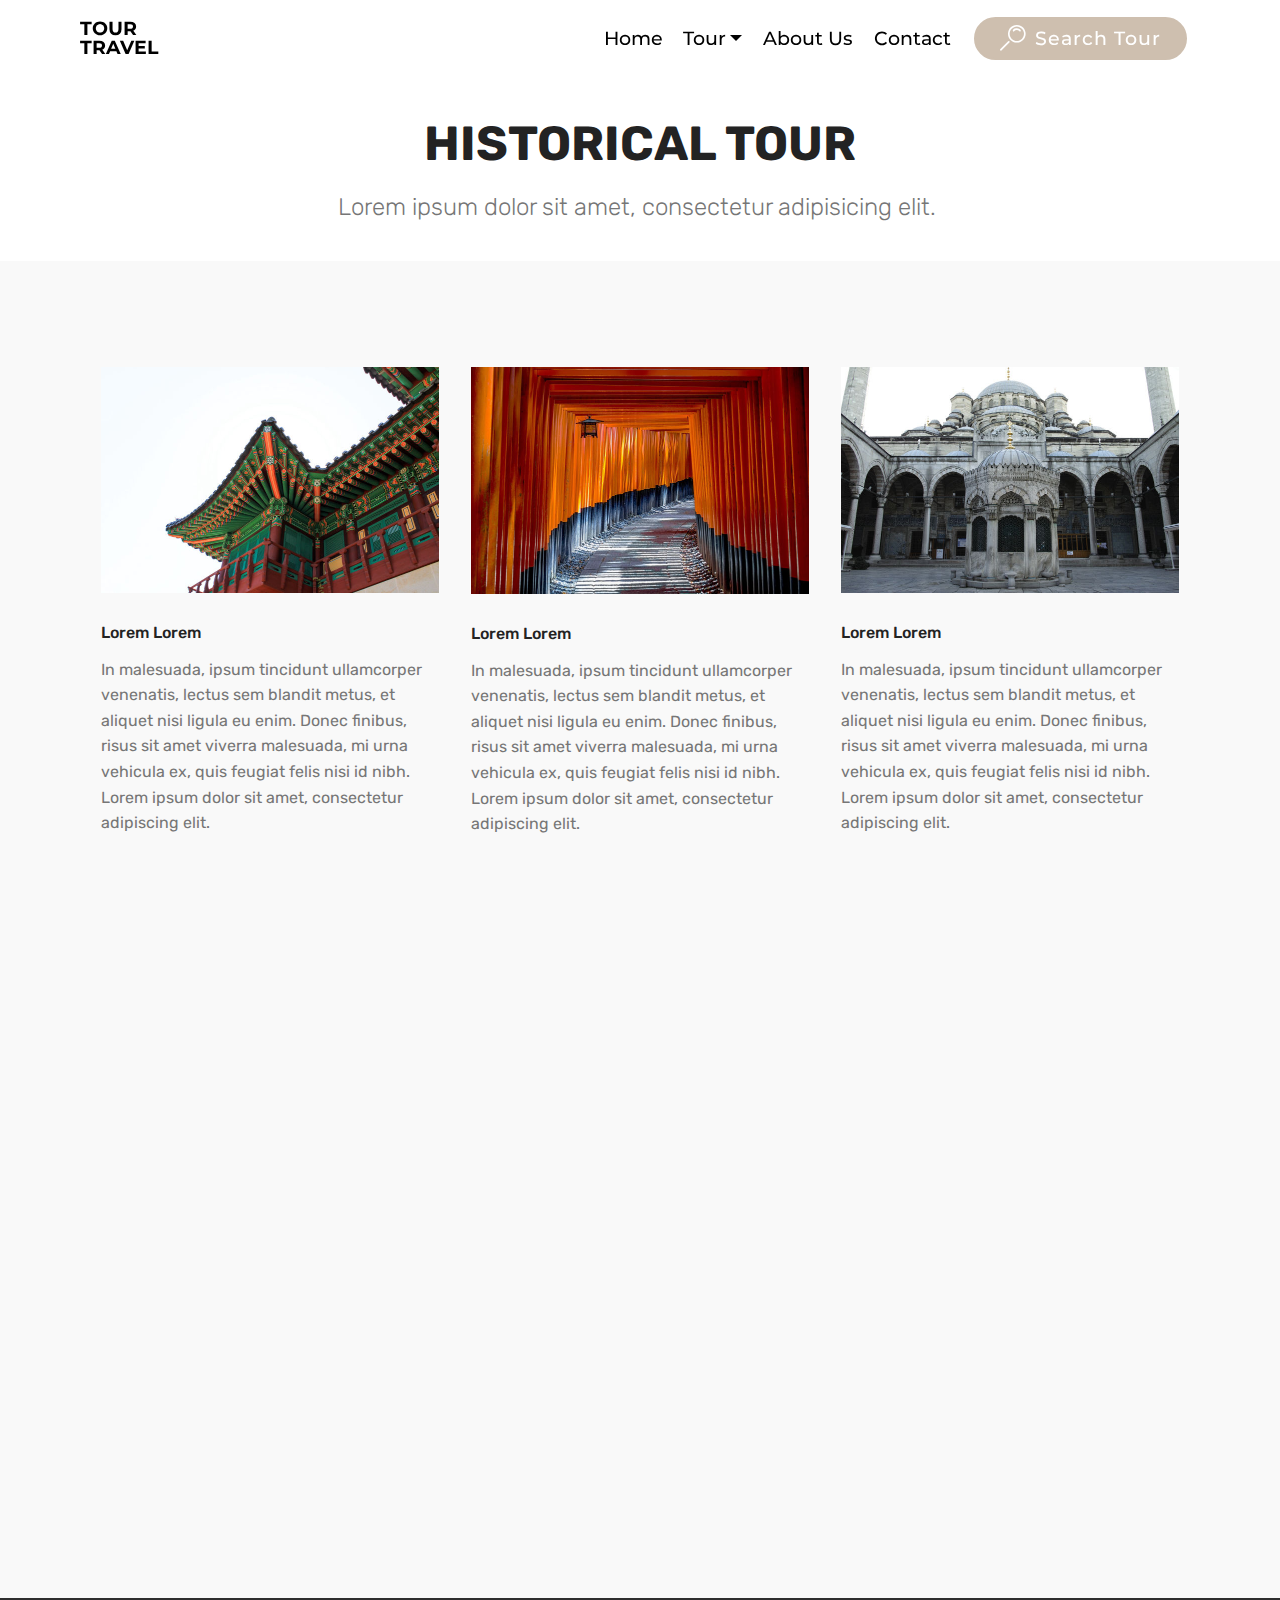
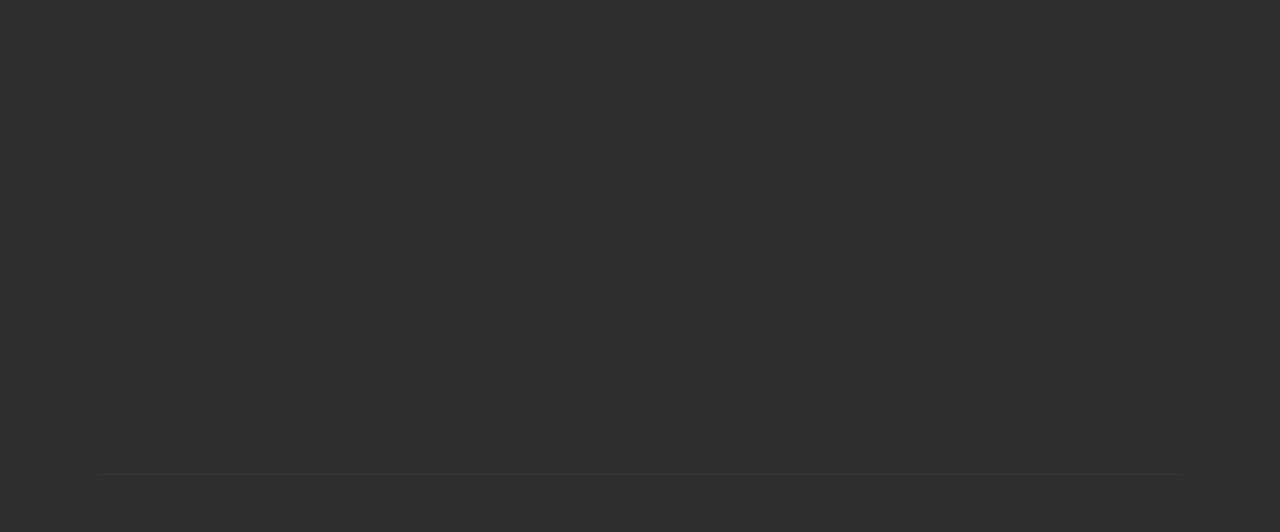
<file: historical.html>
<!DOCTYPE html>
<html >
<head>
  <!-- Site made with Mobirise Website Builder v4.8.10, https://mobirise.com -->
  <meta charset="UTF-8">
  <meta http-equiv="X-UA-Compatible" content="IE=edge">
  <meta name="generator" content="Mobirise v4.8.10, mobirise.com">
  <meta name="viewport" content="width=device-width, initial-scale=1, minimum-scale=1">
  <link rel="shortcut icon" href="assets/images/chat-blue-48x48-1.png" type="image/x-icon">
  <meta name="description" content="">
  <title>Historical Tour</title>
  <link rel="stylesheet" href="assets/web/assets/mobirise-icons/mobirise-icons.css">
  <link rel="stylesheet" href="assets/web/assets/mobirise-icons-bold/mobirise-icons-bold.css">
  <link rel="stylesheet" href="assets/tether/tether.min.css">
  <link rel="stylesheet" href="assets/bootstrap/css/bootstrap.min.css">
  <link rel="stylesheet" href="assets/bootstrap/css/bootstrap-grid.min.css">
  <link rel="stylesheet" href="assets/bootstrap/css/bootstrap-reboot.min.css">
  <link rel="stylesheet" href="assets/socicon/css/styles.css">
  <link rel="stylesheet" href="assets/animatecss/animate.min.css">
  <link rel="stylesheet" href="assets/dropdown/css/style.css">
  <link rel="stylesheet" href="assets/theme/css/style.css">
  <link rel="stylesheet" href="assets/mobirise/css/mbr-additional.css" type="text/css">
  
  
  
</head>
<body>
  <section class="menu cid-rcQx2YfLd0" once="menu" id="menu2-k">

    

    <nav class="navbar navbar-expand beta-menu navbar-dropdown align-items-center navbar-fixed-top navbar-toggleable-sm bg-color transparent">
        <button class="navbar-toggler navbar-toggler-right" type="button" data-toggle="collapse" data-target="#navbarSupportedContent" aria-controls="navbarSupportedContent" aria-expanded="false" aria-label="Toggle navigation">
            <div class="hamburger">
                <span></span>
                <span></span>
                <span></span>
                <span></span>
            </div>
        </button>
        <div class="menu-logo">
            <div class="navbar-brand">
                
                <span class="navbar-caption-wrap"><a class="navbar-caption text-black display-4" href="https://mobirise.co">TOUR<br>TRAVEL<br></a></span>
            </div>
        </div>
        <div class="collapse navbar-collapse" id="navbarSupportedContent">
            <ul class="navbar-nav nav-dropdown" data-app-modern-menu="true"><li class="nav-item">
                    <a class="nav-link link text-black display-4" href="index.html">
                        Home</a>
                </li>
                <li class="nav-item dropdown open">
                    <a class="nav-link link dropdown-toggle text-black display-4" href="tour.html" data-toggle="dropdown-submenu" aria-expanded="true">Tour<br></a><div class="dropdown-menu"><a class="dropdown-item text-black display-4" href="historical.html" aria-expanded="false">Historical Tour</a><a class="dropdown-item text-black display-4" href="private.html" aria-expanded="false">Private Tour</a></div>
                </li><li class="nav-item"><a class="nav-link link text-black display-4" href="about.html">
                        About Us
                    </a></li><li class="nav-item"><a class="nav-link link text-black display-4" href="contact.html">
                        Contact</a></li></ul>
            <div class="navbar-buttons mbr-section-btn"><a class="btn btn-sm btn-primary display-4" href="tel:+1-234-567-8901"><span class="mbrib-search mbr-iconfont mbr-iconfont-btn"></span>
                    Search Tour<br></a></div>
        </div>
    </nav>
</section>

<section class="engine"><a href="https://mobirise.info/a">online site builder</a></section><section class="mbr-section content4 cid-rd4ii07qtD" id="content4-1p">

    

    <div class="container">
        <div class="media-container-row">
            <div class="title col-12 col-md-8">
                <h2 class="align-center pb-3 mbr-fonts-style display-2"><strong>
                    HISTORICAL TOUR</strong></h2>
                <h3 class="mbr-section-subtitle align-center mbr-light mbr-fonts-style display-5">Lorem ipsum dolor sit amet, consectetur adipisicing elit.&nbsp;</h3>
                
            </div>
        </div>
    </div>
</section>

<section class="features2 cid-rd4iANR6ov" id="features2-1r">

    

    
    
    <div class="container">
        <div class="media-container-row">
            <div class="card p-3 col-12 col-md-6 col-lg-4">
                <div class="card-wrapper">
                    <div class="card-img">
                        <img src="assets/images/mbr-676x451.jpg" alt="Mobirise" title="">
                    </div>
                    <div class="card-box">
                        <h4 class="card-title pb-3 mbr-fonts-style display-7">Lorem Lorem</h4>
                        <p class="mbr-text mbr-fonts-style display-7">In malesuada, ipsum tincidunt ullamcorper venenatis, lectus sem blandit metus, et aliquet nisi ligula eu enim. Donec finibus, risus sit amet viverra malesuada, mi urna vehicula ex, quis feugiat felis nisi id nibh. Lorem ipsum dolor sit amet, consectetur adipiscing elit.</p>
                    </div>
                </div>
            </div>

            <div class="card p-3 col-12 col-md-6 col-lg-4">
                <div class="card-wrapper">
                    <div class="card-img">
                        <img src="assets/images/mbr-676x453.jpg" alt="Mobirise" title="">
                    </div>
                    <div class="card-box ">
                        <h4 class="card-title pb-3 mbr-fonts-style display-7">
                            Lorem Lorem</h4>
                        <p class="mbr-text mbr-fonts-style display-7">In malesuada, ipsum tincidunt ullamcorper venenatis, lectus sem blandit metus, et aliquet nisi ligula eu enim. Donec finibus, risus sit amet viverra malesuada, mi urna vehicula ex, quis feugiat felis nisi id nibh. Lorem ipsum dolor sit amet, consectetur adipiscing elit.</p>
                    </div>
                </div>
            </div>

            <div class="card p-3 col-12 col-md-6 col-lg-4">
                <div class="card-wrapper">
                    <div class="card-img">
                        <img src="assets/images/mbr-1-676x451.jpg" alt="Mobirise" title="">
                    </div>
                    <div class="card-box">
                        <h4 class="card-title pb-3 mbr-fonts-style display-7">
                            Lorem Lorem</h4>
                        <p class="mbr-text mbr-fonts-style display-7">In malesuada, ipsum tincidunt ullamcorper venenatis, lectus sem blandit metus, et aliquet nisi ligula eu enim. Donec finibus, risus sit amet viverra malesuada, mi urna vehicula ex, quis feugiat felis nisi id nibh. Lorem ipsum dolor sit amet, consectetur adipiscing elit.</p>
                    </div>
                </div>
            </div>

            
        </div>
    </div>
</section>

<section class="features11 cid-rd4jGQrmKh" id="features11-1t">

    

    

    <div class="container">   
        <div class="col-md-12">
            <div class="media-container-row">
                <div class="mbr-figure" style="width: 50%;">
                    <img src="assets/images/mbr-952x635.jpg" alt="Mobirise" title="">
                </div>
                <div class=" align-left aside-content">
                    <h2 class="mbr-title pt-2 mbr-fonts-style display-2">Et aliquet nisi ligula</h2>
                    <div class="mbr-section-text">
                        <p class="mbr-text mb-5 pt-3 mbr-light mbr-fonts-style display-5">
                        In malesuada, ipsum tincidunt ullamcorper venenatis.</p>
                    </div>

                    <div class="block-content">
                        <div class="card p-3 pr-3">
                            <div class="media">
                                     
                                <div class="media-body">
                                    <h4 class="card-title mbr-fonts-style display-7">
                                        Lorem dor silamet</h4>
                                </div>
                            </div>                

                            <div class="card-box">
                                <p class="block-text mbr-fonts-style display-7">
                                   In malesuada, ipsum tincidunt ullamcorper venenatis, lectus sem blandit metus, et aliquet nisi ligula eu enim. Donec finibus, risus sit amet viverra malesuada, mi urna vehicula ex, quis feugiat felis nisi id nibh. Lorem ipsum dolor sit amet, consectetur adipiscing elit. 
                                </p>
                            </div>
                        </div>

                        <div class="card p-3 pr-3">
                            <div class="media">
                                     
                                <div class="media-body">
                                    <h4 class="card-title mbr-fonts-style display-7">
                                        Lorem et</h4>
                                </div>
                            </div>                

                            <div class="card-box">
                                <p class="block-text mbr-fonts-style display-7">
                                    In malesuada, ipsum tincidunt ullamcorper venenatis, lectus sem blandit metus, et aliquet nisi ligula eu enim. Donec finibus, risus sit amet viverra malesuada, mi urna vehicula ex, quis feugiat felis nisi id nibh. Lorem ipsum dolor sit amet, consectetur adipiscing elit.
                                </p>
                            </div>
                        </div>
                    </div>
                </div>
            </div>
        </div> 
    </div>          
</section>

<section class="cid-rd4jyYshbW" id="footer2-1s">

    

    

    <div class="container">
        <div class="media-container-row content mbr-white">
            <div class="col-12 col-md-3 mbr-fonts-style display-7">
                <p class="mbr-text"><strong>Address </strong><br><strong>
</strong><br>Bandung, Indonesia
<br>
<br>
<br><strong>Contacts 
</strong><br>
<br>support@travelagency.com 
<br>Phone: +62 0123 456 789 
<br>Fax: +22 512 3456</p>
            </div>
            <div class="col-12 col-md-3 mbr-fonts-style display-7">
                <p class="mbr-text"></p>
            </div>
            <div class="col-12 col-md-6">
                <div class="google-map"><iframe frameborder="0" style="border:0" src="https://www.google.com/maps/embed/v1/place?key=AIzaSyCy9r70T3NYf3PhvVflTo0_zdif2_IoIYs&amp;q=place_id:ChIJf0dSgjnmaC4RshXo05MfahQ" allowfullscreen=""></iframe></div>
            </div>
        </div>
        <div class="footer-lower">
            <div class="media-container-row">
                <div class="col-sm-12">
                    <hr>
                </div>
            </div>
            <div class="media-container-row mbr-white">
                <div class="col-sm-6 copyright">
                    <p class="mbr-text mbr-fonts-style display-7">
                        © Copyright 2017 Travel Tour - All Rights Reserved
                    </p>
                </div>
                <div class="col-md-6">
                    <div class="social-list align-right">
                        <div class="soc-item">
                            <a href="https://twitter.com/mobirise" target="_blank">
                                <span class="socicon-twitter socicon mbr-iconfont mbr-iconfont-social"></span>
                            </a>
                        </div>
                        <div class="soc-item">
                            <a href="https://www.facebook.com/pages/Mobirise/1616226671953247" target="_blank">
                                <span class="socicon-facebook socicon mbr-iconfont mbr-iconfont-social"></span>
                            </a>
                        </div>
                        <div class="soc-item">
                            <a href="https://www.youtube.com/c/mobirise" target="_blank">
                                <span class="socicon-youtube socicon mbr-iconfont mbr-iconfont-social"></span>
                            </a>
                        </div>
                        <div class="soc-item">
                            <a href="https://instagram.com/mobirise" target="_blank">
                                <span class="socicon-instagram socicon mbr-iconfont mbr-iconfont-social"></span>
                            </a>
                        </div>
                        <div class="soc-item">
                            <a href="https://plus.google.com/u/0/+Mobirise" target="_blank">
                                <span class="mbr-iconfont mbr-iconfont-social socicon-whatsapp socicon"></span>
                            </a>
                        </div>
                        <div class="soc-item">
                            <a href="https://www.behance.net/Mobirise" target="_blank">
                                <span class="mbr-iconfont mbr-iconfont-social socicon-line socicon"></span>
                            </a>
                        </div>
                    </div>
                </div>
            </div>
        </div>
    </div>
</section>


  <script src="assets/web/assets/jquery/jquery.min.js"></script>
  <script src="assets/popper/popper.min.js"></script>
  <script src="assets/tether/tether.min.js"></script>
  <script src="assets/bootstrap/js/bootstrap.min.js"></script>
  <script src="assets/touchswipe/jquery.touch-swipe.min.js"></script>
  <script src="assets/viewportchecker/jquery.viewportchecker.js"></script>
  <script src="assets/smoothscroll/smooth-scroll.js"></script>
  <script src="assets/dropdown/js/script.min.js"></script>
  <script src="assets/theme/js/script.js"></script>
  
  
 <div id="scrollToTop" class="scrollToTop mbr-arrow-up"><a style="text-align: center;"><i></i></a></div>
    <input name="animation" type="hidden">
  </body>
</html>
</file>
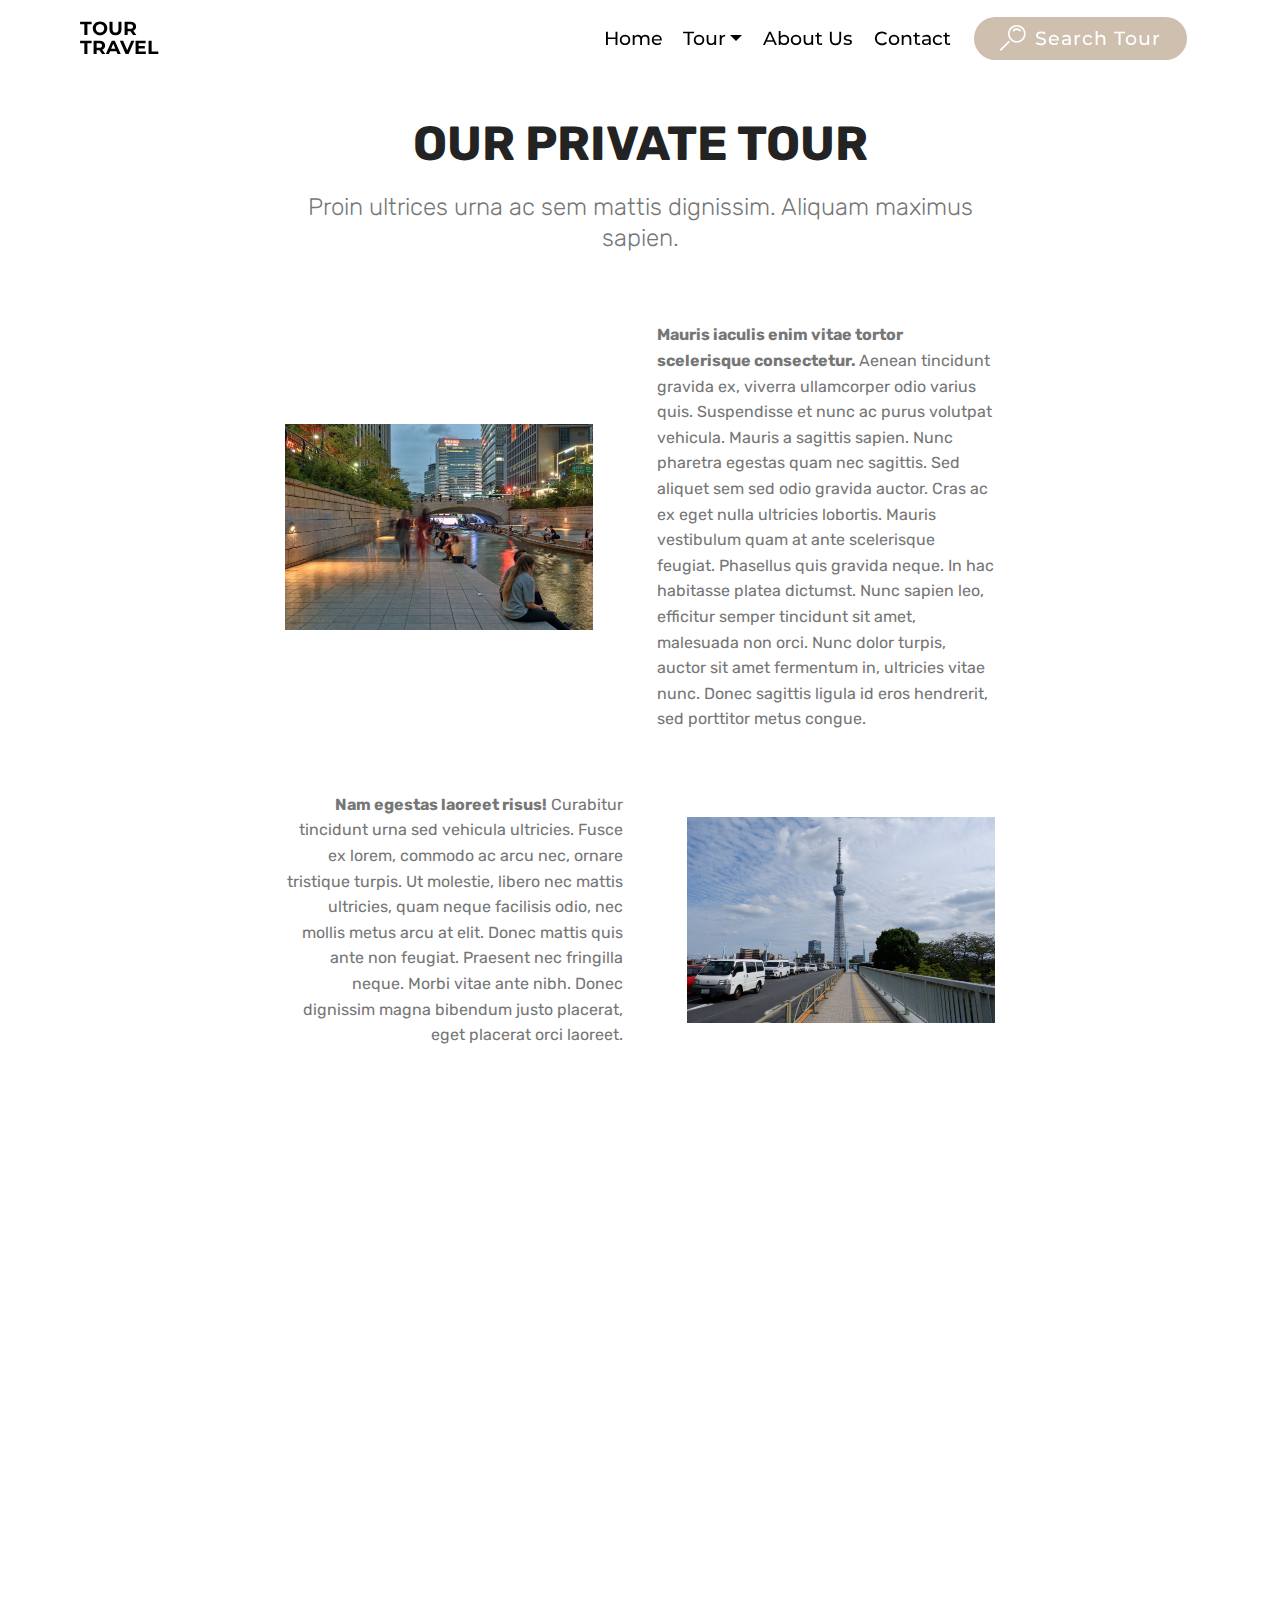
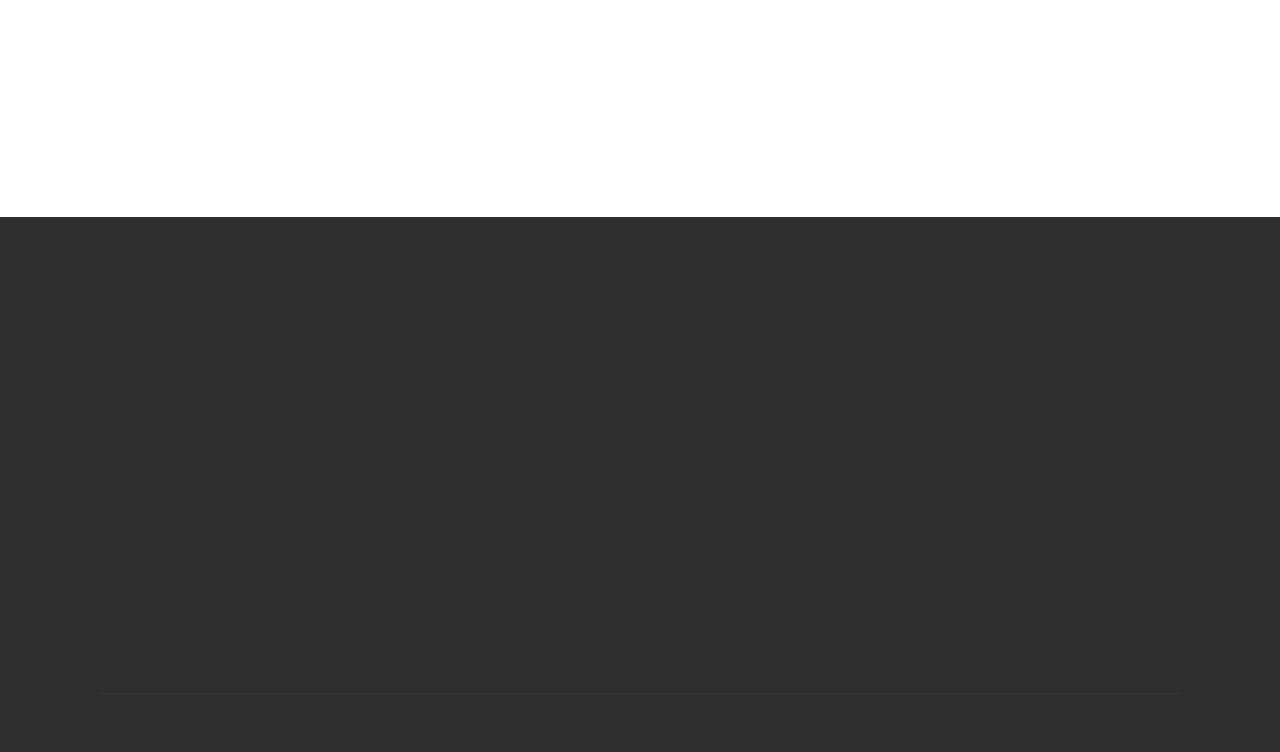
<file: private.html>
<!DOCTYPE html>
<html >
<head>
  <!-- Site made with Mobirise Website Builder v4.8.10, https://mobirise.com -->
  <meta charset="UTF-8">
  <meta http-equiv="X-UA-Compatible" content="IE=edge">
  <meta name="generator" content="Mobirise v4.8.10, mobirise.com">
  <meta name="viewport" content="width=device-width, initial-scale=1, minimum-scale=1">
  <link rel="shortcut icon" href="assets/images/chat-blue-48x48-1.png" type="image/x-icon">
  <meta name="description" content="">
  <title>Private Tour</title>
  <link rel="stylesheet" href="assets/web/assets/mobirise-icons-bold/mobirise-icons-bold.css">
  <link rel="stylesheet" href="assets/tether/tether.min.css">
  <link rel="stylesheet" href="assets/bootstrap/css/bootstrap.min.css">
  <link rel="stylesheet" href="assets/bootstrap/css/bootstrap-grid.min.css">
  <link rel="stylesheet" href="assets/bootstrap/css/bootstrap-reboot.min.css">
  <link rel="stylesheet" href="assets/animatecss/animate.min.css">
  <link rel="stylesheet" href="assets/dropdown/css/style.css">
  <link rel="stylesheet" href="assets/socicon/css/styles.css">
  <link rel="stylesheet" href="assets/theme/css/style.css">
  <link rel="stylesheet" href="assets/mobirise/css/mbr-additional.css" type="text/css">
  
  
  
</head>
<body>
  <section class="menu cid-rd4hVnUKW0" once="menu" id="menu2-1o">

    

    <nav class="navbar navbar-expand beta-menu navbar-dropdown align-items-center navbar-fixed-top navbar-toggleable-sm bg-color transparent">
        <button class="navbar-toggler navbar-toggler-right" type="button" data-toggle="collapse" data-target="#navbarSupportedContent" aria-controls="navbarSupportedContent" aria-expanded="false" aria-label="Toggle navigation">
            <div class="hamburger">
                <span></span>
                <span></span>
                <span></span>
                <span></span>
            </div>
        </button>
        <div class="menu-logo">
            <div class="navbar-brand">
                
                <span class="navbar-caption-wrap"><a class="navbar-caption text-black display-4" href="https://mobirise.co">TOUR<br>TRAVEL<br></a></span>
            </div>
        </div>
        <div class="collapse navbar-collapse" id="navbarSupportedContent">
            <ul class="navbar-nav nav-dropdown" data-app-modern-menu="true"><li class="nav-item">
                    <a class="nav-link link text-black display-4" href="index.html">
                        Home</a>
                </li>
                <li class="nav-item dropdown open">
                    <a class="nav-link link dropdown-toggle text-black display-4" href="tour.html" data-toggle="dropdown-submenu" aria-expanded="true">Tour<br></a><div class="dropdown-menu"><a class="dropdown-item text-black display-4" href="historical.html" aria-expanded="false">Historical Tour</a><a class="dropdown-item text-black display-4" href="private.html" aria-expanded="false">Private Tour</a></div>
                </li><li class="nav-item"><a class="nav-link link text-black display-4" href="about.html">
                        About Us
                    </a></li><li class="nav-item"><a class="nav-link link text-black display-4" href="contact.html">
                        Contact</a></li></ul>
            <div class="navbar-buttons mbr-section-btn"><a class="btn btn-sm btn-primary display-4" href="tel:+1-234-567-8901"><span class="mbrib-search mbr-iconfont mbr-iconfont-btn"></span>
                    Search Tour<br></a></div>
        </div>
    </nav>
</section>

<section class="engine"><a href="https://mobirise.info/l">free website templates</a></section><section class="mbr-section content4 cid-rcR0JSqDWm" id="content4-19">

    

    <div class="container">
        <div class="media-container-row">
            <div class="title col-12 col-md-8">
                <h2 class="align-center pb-3 mbr-fonts-style display-2"><strong>
                    OUR PRIVATE TOUR</strong></h2>
                <h3 class="mbr-section-subtitle align-center mbr-light mbr-fonts-style display-5">Proin ultrices urna ac sem mattis dignissim. Aliquam maximus sapien.</h3>
                
            </div>
        </div>
    </div>
</section>

<section class="mbr-section content6 cid-rcR1hqVIB8" id="content6-1c">
    
     
    
    <div class="container">
        <div class="media-container-row">
            <div class="col-12 col-md-8">
                <div class="media-container-row">
                    <div class="mbr-figure" style="width: 100%;">
                      <img src="assets/images/mbr-616x411.jpg" alt="Mobirise" title="">  
                    </div>
                    <div class="media-content">
                        <div class="mbr-section-text">
                            <p class="mbr-text mb-0 mbr-fonts-style display-7"><strong>Mauris iaculis enim vitae tortor scelerisque consectetur. </strong>Aenean tincidunt gravida ex, viverra ullamcorper odio varius quis. Suspendisse et nunc ac purus volutpat vehicula. Mauris a sagittis sapien. Nunc pharetra egestas quam nec sagittis. Sed aliquet sem sed odio gravida auctor. Cras ac ex eget nulla ultricies lobortis. Mauris vestibulum quam at ante scelerisque feugiat. Phasellus quis gravida neque. In hac habitasse platea dictumst. Nunc sapien leo, efficitur semper tincidunt sit amet, malesuada non orci. Nunc dolor turpis, auctor sit amet fermentum in, ultricies vitae nunc. Donec sagittis ligula id eros hendrerit, sed porttitor metus congue.</p>
                        </div>
                    </div>
                </div>
            </div>
        </div>
    </div>
</section>

<section class="mbr-section content7 cid-rcR1hTKasy" id="content7-1d">
          
    

    <div class="container">
        <div class="media-container-row">
            <div class="col-12 col-md-8">
                <div class="media-container-row">
                    <div class="media-content">
                        <div class="mbr-section-text">
                            <p class="mbr-text align-right mb-0 mbr-fonts-style display-7"><strong>Nam egestas laoreet risus!</strong>&nbsp;Curabitur tincidunt urna sed vehicula ultricies. Fusce ex lorem, commodo ac arcu nec, ornare tristique turpis. Ut molestie, libero nec mattis ultricies, quam neque facilisis odio, nec mollis metus arcu at elit. Donec mattis quis ante non feugiat. Praesent nec fringilla neque. Morbi vitae ante nibh. Donec dignissim magna bibendum justo placerat, eget placerat orci laoreet.</p>
                        </div>
                    </div>
                    <div class="mbr-figure" style="width: 100%;">
                     <img src="assets/images/mbr-1-616x411.jpg" alt="Mobirise" title="">  
                    </div>
                </div>
            </div>
        </div>
    </div>
</section>

<section class="mbr-section form1 cid-rcR1qd9H22" id="form1-1e">

    

    
    <div class="container">
        <div class="row justify-content-center">
            <div class="title col-12 col-lg-8">
                <h2 class="mbr-section-title align-center pb-3 mbr-fonts-style display-2"><strong>
                    CONTACT FORM
                </strong></h2>
                <h3 class="mbr-section-subtitle align-center mbr-light pb-3 mbr-fonts-style display-7"><p>&nbsp; &nbsp;Please fill the form correctly and we will send our pricelist regarding from our list form.<br></p></h3>
            </div>
        </div>
    </div>
    <div class="container">
        <div class="row justify-content-center">
            <div class="media-container-column col-lg-8" data-form-type="formoid">
                    <div data-form-alert="" hidden="">Thanks for filling out the form!</div>
            
                    <form class="mbr-form" action="https://mobirise.com/" method="post" data-form-title="Mobirise Form"><input type="hidden" name="email" data-form-email="true" value="q6VyeEySs/ojv/NMzt6ewdmxHMW1itbb577sOb5jgTe4+AE0/PeFtL3tmRBGxbzWgNfq6/hKCnF/oaQ0/DG3tG0q+XGxh3syuQX8QBen3Wi7YJvQlfPH5Cx/jugXxe2v">
                        <div class="row row-sm-offset">
                            <div class="col-md-4 multi-horizontal" data-for="name">
                                <div class="form-group">
                                    <label class="form-control-label mbr-fonts-style display-7" for="name-form1-1e">Name</label>
                                    <input type="text" class="form-control" name="name" data-form-field="Name" required="" id="name-form1-1e">
                                </div>
                            </div>
                            <div class="col-md-4 multi-horizontal" data-for="email">
                                <div class="form-group">
                                    <label class="form-control-label mbr-fonts-style display-7" for="email-form1-1e">Email</label>
                                    <input type="email" class="form-control" name="email" data-form-field="Email" required="" id="email-form1-1e">
                                </div>
                            </div>
                            <div class="col-md-4 multi-horizontal" data-for="phone">
                                <div class="form-group">
                                    <label class="form-control-label mbr-fonts-style display-7" for="phone-form1-1e">Phone</label>
                                    <input type="tel" class="form-control" name="phone" data-form-field="Phone" id="phone-form1-1e">
                                </div>
                            </div>
                        </div>
                        <div class="form-group" data-for="message">
                            <label class="form-control-label mbr-fonts-style display-7" for="message-form1-1e">Message</label>
                            <textarea type="text" class="form-control" name="message" rows="7" data-form-field="Message" placeholder="Please fill with place where you want to go and food/drink you avoid" id="message-form1-1e"></textarea>
                        </div>
            
                        <span class="input-group-btn">
                            <button href="" type="submit" class="btn btn-primary btn-form display-4">SEND FORM</button>
                        </span>
                    </form>
            </div>
        </div>
    </div>
</section>

<section class="cid-rd3uIAhDJH" id="footer2-1g">

    

    

    <div class="container">
        <div class="media-container-row content mbr-white">
            <div class="col-12 col-md-3 mbr-fonts-style display-7">
                <p class="mbr-text">
                    <strong>Address</strong>
                    <br>
                    <br>Bandung, Indonesia<br>
                    <br>
                    <br><strong>Contacts</strong>
                    <br>
                    <br>support@travelagency.com 
<br>Phone: +62 0123 456 789 
<br>Fax: +22 512 3456<br></p>
            </div>
            <div class="col-12 col-md-3 mbr-fonts-style display-7">
                <p class="mbr-text"></p>
            </div>
            <div class="col-12 col-md-6">
                <div class="google-map"><iframe frameborder="0" style="border:0" src="https://www.google.com/maps/embed/v1/place?key=AIzaSyCy9r70T3NYf3PhvVflTo0_zdif2_IoIYs&amp;q=place_id:ChIJf0dSgjnmaC4RshXo05MfahQ" allowfullscreen=""></iframe></div>
            </div>
        </div>
        <div class="footer-lower">
            <div class="media-container-row">
                <div class="col-sm-12">
                    <hr>
                </div>
            </div>
            <div class="media-container-row mbr-white">
                <div class="col-sm-6 copyright">
                    <p class="mbr-text mbr-fonts-style display-7">
                        © Copyright 2017 Tour Travel - All Rights Reserved
                    </p>
                </div>
                <div class="col-md-6">
                    <div class="social-list align-right">
                        <div class="soc-item">
                            <a href="https://twitter.com/mobirise" target="_blank">
                                <span class="socicon-twitter socicon mbr-iconfont mbr-iconfont-social"></span>
                            </a>
                        </div>
                        <div class="soc-item">
                            <a href="https://www.facebook.com/pages/Mobirise/1616226671953247" target="_blank">
                                <span class="socicon-facebook socicon mbr-iconfont mbr-iconfont-social"></span>
                            </a>
                        </div>
                        <div class="soc-item">
                            <a href="https://www.youtube.com/c/mobirise" target="_blank">
                                <span class="socicon-youtube socicon mbr-iconfont mbr-iconfont-social"></span>
                            </a>
                        </div>
                        <div class="soc-item">
                            <a href="https://instagram.com/mobirise" target="_blank">
                                <span class="socicon-instagram socicon mbr-iconfont mbr-iconfont-social"></span>
                            </a>
                        </div>
                        <div class="soc-item">
                            <a href="https://plus.google.com/u/0/+Mobirise" target="_blank">
                                <span class="mbr-iconfont mbr-iconfont-social socicon-whatsapp socicon"></span>
                            </a>
                        </div>
                        <div class="soc-item">
                            <a href="https://www.behance.net/Mobirise" target="_blank">
                                <span class="mbr-iconfont mbr-iconfont-social socicon-line socicon"></span>
                            </a>
                        </div>
                    </div>
                </div>
            </div>
        </div>
    </div>
</section>


  <script src="assets/web/assets/jquery/jquery.min.js"></script>
  <script src="assets/popper/popper.min.js"></script>
  <script src="assets/tether/tether.min.js"></script>
  <script src="assets/bootstrap/js/bootstrap.min.js"></script>
  <script src="assets/smoothscroll/smooth-scroll.js"></script>
  <script src="assets/viewportchecker/jquery.viewportchecker.js"></script>
  <script src="assets/dropdown/js/script.min.js"></script>
  <script src="assets/touchswipe/jquery.touch-swipe.min.js"></script>
  <script src="assets/theme/js/script.js"></script>
  <script src="assets/formoid/formoid.min.js"></script>
  
  
 <div id="scrollToTop" class="scrollToTop mbr-arrow-up"><a style="text-align: center;"><i></i></a></div>
    <input name="animation" type="hidden">
  </body>
</html>
</file>
<file: assets/web/assets/mobirise-icons/mobirise-icons.css>
@font-face {
  font-family: 'MobiriseIcons';
  src:  url('mobirise-icons.eot?spat4u');
  src:  url('mobirise-icons.eot?spat4u#iefix') format('embedded-opentype'),
    url('mobirise-icons.ttf?spat4u') format('truetype'),
    url('mobirise-icons.woff?spat4u') format('woff'),
    url('mobirise-icons.svg?spat4u#MobiriseIcons') format('svg');
  font-weight: normal;
  font-style: normal;
}

[class^="mbri-"], [class*=" mbri-"] {
  /* use !important to prevent issues with browser extensions that change fonts */
  font-family: MobiriseIcons !important;
  speak: none;
  font-style: normal;
  font-weight: normal;
  font-variant: normal;
  text-transform: none;
  line-height: 1;

  /* Better Font Rendering =========== */
  -webkit-font-smoothing: antialiased;
  -moz-osx-font-smoothing: grayscale;
}

.mbri-add-submenu:before {
  content: "\e900";
}
.mbri-alert:before {
  content: "\e901";
}
.mbri-align-center:before {
  content: "\e902";
}
.mbri-align-justify:before {
  content: "\e903";
}
.mbri-align-left:before {
  content: "\e904";
}
.mbri-align-right:before {
  content: "\e905";
}
.mbri-android:before {
  content: "\e906";
}
.mbri-apple:before {
  content: "\e907";
}
.mbri-arrow-down:before {
  content: "\e908";
}
.mbri-arrow-next:before {
  content: "\e909";
}
.mbri-arrow-prev:before {
  content: "\e90a";
}
.mbri-arrow-up:before {
  content: "\e90b";
}
.mbri-bold:before {
  content: "\e90c";
}
.mbri-bookmark:before {
  content: "\e90d";
}
.mbri-bootstrap:before {
  content: "\e90e";
}
.mbri-briefcase:before {
  content: "\e90f";
}
.mbri-browse:before {
  content: "\e910";
}
.mbri-bulleted-list:before {
  content: "\e911";
}
.mbri-calendar:before {
  content: "\e912";
}
.mbri-camera:before {
  content: "\e913";
}
.mbri-cart-add:before {
  content: "\e914";
}
.mbri-cart-full:before {
  content: "\e915";
}
.mbri-cash:before {
  content: "\e916";
}
.mbri-change-style:before {
  content: "\e917";
}
.mbri-chat:before {
  content: "\e918";
}
.mbri-clock:before {
  content: "\e919";
}
.mbri-close:before {
  content: "\e91a";
}
.mbri-cloud:before {
  content: "\e91b";
}
.mbri-code:before {
  content: "\e91c";
}
.mbri-contact-form:before {
  content: "\e91d";
}
.mbri-credit-card:before {
  content: "\e91e";
}
.mbri-cursor-click:before {
  content: "\e91f";
}
.mbri-cust-feedback:before {
  content: "\e920";
}
.mbri-database:before {
  content: "\e921";
}
.mbri-delivery:before {
  content: "\e922";
}
.mbri-desktop:before {
  content: "\e923";
}
.mbri-devices:before {
  content: "\e924";
}
.mbri-down:before {
  content: "\e925";
}
.mbri-download:before {
  content: "\e989";
}
.mbri-drag-n-drop:before {
  content: "\e927";
}
.mbri-drag-n-drop2:before {
  content: "\e928";
}
.mbri-edit:before {
  content: "\e929";
}
.mbri-edit2:before {
  content: "\e92a";
}
.mbri-error:before {
  content: "\e92b";
}
.mbri-extension:before {
  content: "\e92c";
}
.mbri-features:before {
  content: "\e92d";
}
.mbri-file:before {
  content: "\e92e";
}
.mbri-flag:before {
  content: "\e92f";
}
.mbri-folder:before {
  content: "\e930";
}
.mbri-gift:before {
  content: "\e931";
}
.mbri-github:before {
  content: "\e932";
}
.mbri-globe:before {
  content: "\e933";
}
.mbri-globe-2:before {
  content: "\e934";
}
.mbri-growing-chart:before {
  content: "\e935";
}
.mbri-hearth:before {
  content: "\e936";
}
.mbri-help:before {
  content: "\e937";
}
.mbri-home:before {
  content: "\e938";
}
.mbri-hot-cup:before {
  content: "\e939";
}
.mbri-idea:before {
  content: "\e93a";
}
.mbri-image-gallery:before {
  content: "\e93b";
}
.mbri-image-slider:before {
  content: "\e93c";
}
.mbri-info:before {
  content: "\e93d";
}
.mbri-italic:before {
  content: "\e93e";
}
.mbri-key:before {
  content: "\e93f";
}
.mbri-laptop:before {
  content: "\e940";
}
.mbri-layers:before {
  content: "\e941";
}
.mbri-left-right:before {
  content: "\e942";
}
.mbri-left:before {
  content: "\e943";
}
.mbri-letter:before {
  content: "\e944";
}
.mbri-like:before {
  content: "\e945";
}
.mbri-link:before {
  content: "\e946";
}
.mbri-lock:before {
  content: "\e947";
}
.mbri-login:before {
  content: "\e948";
}
.mbri-logout:before {
  content: "\e949";
}
.mbri-magic-stick:before {
  content: "\e94a";
}
.mbri-map-pin:before {
  content: "\e94b";
}
.mbri-menu:before {
  content: "\e94c";
}
.mbri-mobile:before {
  content: "\e94d";
}
.mbri-mobile2:before {
  content: "\e94e";
}
.mbri-mobirise:before {
  content: "\e94f";
}
.mbri-more-horizontal:before {
  content: "\e950";
}
.mbri-more-vertical:before {
  content: "\e951";
}
.mbri-music:before {
  content: "\e952";
}
.mbri-new-file:before {
  content: "\e953";
}
.mbri-numbered-list:before {
  content: "\e954";
}
.mbri-opened-folder:before {
  content: "\e955";
}
.mbri-pages:before {
  content: "\e956";
}
.mbri-paper-plane:before {
  content: "\e957";
}
.mbri-paperclip:before {
  content: "\e958";
}
.mbri-photo:before {
  content: "\e959";
}
.mbri-photos:before {
  content: "\e95a";
}
.mbri-pin:before {
  content: "\e95b";
}
.mbri-play:before {
  content: "\e95c";
}
.mbri-plus:before {
  content: "\e95d";
}
.mbri-preview:before {
  content: "\e95e";
}
.mbri-print:before {
  content: "\e95f";
}
.mbri-protect:before {
  content: "\e960";
}
.mbri-question:before {
  content: "\e961";
}
.mbri-quote-left:before {
  content: "\e962";
}
.mbri-quote-right:before {
  content: "\e963";
}
.mbri-refresh:before {
  content: "\e964";
}
.mbri-responsive:before {
  content: "\e965";
}
.mbri-right:before {
  content: "\e966";
}
.mbri-rocket:before {
  content: "\e967";
}
.mbri-sad-face:before {
  content: "\e968";
}
.mbri-sale:before {
  content: "\e969";
}
.mbri-save:before {
  content: "\e96a";
}
.mbri-search:before {
  content: "\e96b";
}
.mbri-setting:before {
  content: "\e96c";
}
.mbri-setting2:before {
  content: "\e96d";
}
.mbri-setting3:before {
  content: "\e96e";
}
.mbri-share:before {
  content: "\e96f";
}
.mbri-shopping-bag:before {
  content: "\e970";
}
.mbri-shopping-basket:before {
  content: "\e971";
}
.mbri-shopping-cart:before {
  content: "\e972";
}
.mbri-sites:before {
  content: "\e973";
}
.mbri-smile-face:before {
  content: "\e974";
}
.mbri-speed:before {
  content: "\e975";
}
.mbri-star:before {
  content: "\e976";
}
.mbri-success:before {
  content: "\e977";
}
.mbri-sun:before {
  content: "\e978";
}
.mbri-sun2:before {
  content: "\e979";
}
.mbri-tablet:before {
  content: "\e97a";
}
.mbri-tablet-vertical:before {
  content: "\e97b";
}
.mbri-target:before {
  content: "\e97c";
}
.mbri-timer:before {
  content: "\e97d";
}
.mbri-to-ftp:before {
  content: "\e97e";
}
.mbri-to-local-drive:before {
  content: "\e97f";
}
.mbri-touch-swipe:before {
  content: "\e980";
}
.mbri-touch:before {
  content: "\e981";
}
.mbri-trash:before {
  content: "\e982";
}
.mbri-underline:before {
  content: "\e983";
}
.mbri-unlink:before {
  content: "\e984";
}
.mbri-unlock:before {
  content: "\e985";
}
.mbri-up-down:before {
  content: "\e986";
}
.mbri-up:before {
  content: "\e987";
}
.mbri-update:before {
  content: "\e988";
}
.mbri-upload:before {
 content: "\e926"; 
}
.mbri-user:before {
  content: "\e98a";
}
.mbri-user2:before {
  content: "\e98b";
}
.mbri-users:before {
  content: "\e98c";
}
.mbri-video:before {
  content: "\e98d";
}
.mbri-video-play:before {
  content: "\e98e";
}
.mbri-watch:before {
  content: "\e98f";
}
.mbri-website-theme:before {
  content: "\e990";
}
.mbri-wifi:before {
  content: "\e991";
}
.mbri-windows:before {
  content: "\e992";
}
.mbri-zoom-out:before {
  content: "\e993";
}
.mbri-redo:before {
  content: "\e994";
}
.mbri-undo:before {
  content: "\e995";
}
</file>
<file: assets/web/assets/mobirise-icons-bold/mobirise-icons-bold.css>
@font-face {
  font-family: 'mobirise-icons-bold';
  src:  url('mobirise-icons-bold.eot?m1l4yr');
  src:  url('mobirise-icons-bold.eot?m1l4yr#iefix') format('embedded-opentype'),
    url('mobirise-icons-bold.ttf?m1l4yr') format('truetype'),
    url('mobirise-icons-bold.woff?m1l4yr') format('woff'),
    url('mobirise-icons-bold.svg?m1l4yr#mobirise-icons-bold') format('svg');
  font-weight: normal;
  font-style: normal;
}

[class^="mbrib-"], [class*="mbrib-"] {
  /* use !important to prevent issues with browser extensions that change fonts */
  font-family: 'mobirise-icons-bold' !important;
  speak: none;
  font-style: normal;
  font-weight: normal;
  font-variant: normal;
  text-transform: none;
  line-height: 1;

  /* Better Font Rendering =========== */
  -webkit-font-smoothing: antialiased;
  -moz-osx-font-smoothing: grayscale;
}

.mbrib-add-submenu:before {
  content: "\e900";
}
.mbrib-alert:before {
  content: "\e901";
}
.mbrib-align-center:before {
  content: "\e902";
}
.mbrib-align-justify:before {
  content: "\e903";
}
.mbrib-align-left:before {
  content: "\e904";
}
.mbrib-align-right:before {
  content: "\e905";
}
.mbrib-android:before {
  content: "\e906";
}
.mbrib-apple:before {
  content: "\e907";
}
.mbrib-arrow-down:before {
  content: "\e908";
}
.mbrib-arrow-next:before {
  content: "\e909";
}
.mbrib-arrow-prev:before {
  content: "\e90a";
}
.mbrib-arrow-up:before {
  content: "\e90b";
}
.mbrib-bold:before {
  content: "\e90c";
}
.mbrib-bookmark:before {
  content: "\e90d";
}
.mbrib-bootstrap:before {
  content: "\e90e";
}
.mbrib-briefcase:before {
  content: "\e90f";
}
.mbrib-browse:before {
  content: "\e910";
}
.mbrib-bulleted-list:before {
  content: "\e911";
}
.mbrib-calendar:before {
  content: "\e912";
}
.mbrib-camera:before {
  content: "\e913";
}
.mbrib-cart-add:before {
  content: "\e914";
}
.mbrib-cart-full:before {
  content: "\e915";
}
.mbrib-cash:before {
  content: "\e916";
}
.mbrib-change-style:before {
  content: "\e917";
}
.mbrib-chat:before {
  content: "\e918";
}
.mbrib-clock:before {
  content: "\e919";
}
.mbrib-close:before {
  content: "\e91a";
}
.mbrib-cloud:before {
  content: "\e91b";
}
.mbrib-code:before {
  content: "\e91c";
}
.mbrib-contact-form:before {
  content: "\e91d";
}
.mbrib-credit-card:before {
  content: "\e91e";
}
.mbrib-cursor-click:before {
  content: "\e91f";
}
.mbrib-cust-feedback:before {
  content: "\e920";
}
.mbrib-database:before {
  content: "\e921";
}
.mbrib-delivery:before {
  content: "\e922";
}
.mbrib-desktop:before {
  content: "\e923";
}
.mbrib-devices:before {
  content: "\e924";
}
.mbrib-down:before {
  content: "\e925";
}
.mbrib-download:before {
  content: "\e926";
}
.mbrib-drag-n-drop:before {
  content: "\e927";
}
.mbrib-drag-n-drop2:before {
  content: "\e928";
}
.mbrib-edit:before {
  content: "\e929";
}
.mbrib-edit2:before {
  content: "\e92a";
}
.mbrib-error:before {
  content: "\e92b";
}
.mbrib-extension:before {
  content: "\e92c";
}
.mbrib-features:before {
  content: "\e92d";
}
.mbrib-file:before {
  content: "\e92e";
}
.mbrib-flag:before {
  content: "\e92f";
}
.mbrib-folder:before {
  content: "\e930";
}
.mbrib-gift:before {
  content: "\e931";
}
.mbrib-github:before {
  content: "\e932";
}
.mbrib-globe-2:before {
  content: "\e933";
}
.mbrib-globe:before {
  content: "\e934";
}
.mbrib-growing-chart:before {
  content: "\e935";
}
.mbrib-hearth:before {
  content: "\e936";
}
.mbrib-help:before {
  content: "\e937";
}
.mbrib-home:before {
  content: "\e938";
}
.mbrib-hot-cup:before {
  content: "\e939";
}
.mbrib-idea:before {
  content: "\e93a";
}
.mbrib-image-gallery:before {
  content: "\e93b";
}
.mbrib-image-slider:before {
  content: "\e93c";
}
.mbrib-info:before {
  content: "\e93d";
}
.mbrib-italic:before {
  content: "\e93e";
}
.mbrib-key:before {
  content: "\e93f";
}
.mbrib-laptop:before {
  content: "\e940";
}
.mbrib-layers:before {
  content: "\e941";
}
.mbrib-left-right:before {
  content: "\e942";
}
.mbrib-left:before {
  content: "\e943";
}
.mbrib-letter:before {
  content: "\e944";
}
.mbrib-like:before {
  content: "\e945";
}
.mbrib-link:before {
  content: "\e946";
}
.mbrib-lock:before {
  content: "\e947";
}
.mbrib-login:before {
  content: "\e948";
}
.mbrib-logout:before {
  content: "\e949";
}
.mbrib-magic-stick:before {
  content: "\e94a";
}
.mbrib-map-pin:before {
  content: "\e94b";
}
.mbrib-menu:before {
  content: "\e94c";
}
.mbrib-mobile:before {
  content: "\e94d";
}
.mbrib-mobile2:before {
  content: "\e94e";
}
.mbrib-mobirise:before {
  content: "\e94f";
}
.mbrib-more-horizontal:before {
  content: "\e950";
}
.mbrib-more-vertical:before {
  content: "\e951";
}
.mbrib-music:before {
  content: "\e952";
}
.mbrib-new-file:before {
  content: "\e953";
}
.mbrib-numbered-list:before {
  content: "\e954";
}
.mbrib-opened-folder:before {
  content: "\e955";
}
.mbrib-pages:before {
  content: "\e956";
}
.mbrib-paper-plane:before {
  content: "\e957";
}
.mbrib-paperclip:before {
  content: "\e958";
}
.mbrib-photo:before {
  content: "\e959";
}
.mbrib-photos:before {
  content: "\e95a";
}
.mbrib-pin:before {
  content: "\e95b";
}
.mbrib-play:before {
  content: "\e95c";
}
.mbrib-plus:before {
  content: "\e95d";
}
.mbrib-preview:before {
  content: "\e95e";
}
.mbrib-print:before {
  content: "\e95f";
}
.mbrib-protect:before {
  content: "\e960";
}
.mbrib-question:before {
  content: "\e961";
}
.mbrib-quote-left:before {
  content: "\e962";
}
.mbrib-quote-right:before {
  content: "\e963";
}
.mbrib-redo:before {
  content: "\e964";
}
.mbrib-refresh:before {
  content: "\e965";
}
.mbrib-responsive:before {
  content: "\e966";
}
.mbrib-right:before {
  content: "\e967";
}
.mbrib-rocket:before {
  content: "\e968";
}
.mbrib-sad-face:before {
  content: "\e969";
}
.mbrib-sale:before {
  content: "\e96a";
}
.mbrib-save:before {
  content: "\e96b";
}
.mbrib-search:before {
  content: "\e96c";
}
.mbrib-setting:before {
  content: "\e96d";
}
.mbrib-setting2:before {
  content: "\e96e";
}
.mbrib-setting3:before {
  content: "\e96f";
}
.mbrib-share:before {
  content: "\e970";
}
.mbrib-shopping-bag:before {
  content: "\e971";
}
.mbrib-shopping-basket:before {
  content: "\e972";
}
.mbrib-shopping-cart:before {
  content: "\e973";
}
.mbrib-sites:before {
  content: "\e974";
}
.mbrib-smile-face:before {
  content: "\e975";
}
.mbrib-speed:before {
  content: "\e976";
}
.mbrib-star:before {
  content: "\e977";
}
.mbrib-success:before {
  content: "\e978";
}
.mbrib-sun:before {
  content: "\e979";
}
.mbrib-sun2:before {
  content: "\e97a";
}
.mbrib-tablet-vertical:before {
  content: "\e97b";
}
.mbrib-tablet:before {
  content: "\e97c";
}
.mbrib-target:before {
  content: "\e97d";
}
.mbrib-timer:before {
  content: "\e97e";
}
.mbrib-to-ftp:before {
  content: "\e97f";
}
.mbrib-to-local-drive:before {
  content: "\e980";
}
.mbrib-touch-swipe:before {
  content: "\e981";
}
.mbrib-touch:before {
  content: "\e982";
}
.mbrib-trash:before {
  content: "\e983";
}
.mbrib-underline:before {
  content: "\e984";
}
.mbrib-undo:before {
  content: "\e985";
}
.mbrib-unlink:before {
  content: "\e986";
}
.mbrib-unlock:before {
  content: "\e987";
}
.mbrib-up-down:before {
  content: "\e988";
}
.mbrib-up:before {
  content: "\e989";
}
.mbrib-update:before {
  content: "\e98a";
}
.mbrib-upload:before {
  content: "\e98b";
}
.mbrib-user:before {
  content: "\e98c";
}
.mbrib-user2:before {
  content: "\e98d";
}
.mbrib-users:before {
  content: "\e98e";
}
.mbrib-video-play:before {
  content: "\e98f";
}
.mbrib-video:before {
  content: "\e990";
}
.mbrib-watch:before {
  content: "\e991";
}
.mbrib-website-theme:before {
  content: "\e992";
}
.mbrib-wifi:before {
  content: "\e993";
}
.mbrib-windows:before {
  content: "\e994";
}
.mbrib-zoom-out:before {
  content: "\e995";
}
</file>
<file: assets/dropdown/css/style.css>
.navbar-dropdown {
  left: 0;
  padding: 0;
  position: absolute;
  right: 0;
  top: 0;
  transition: all 0.45s ease;
  z-index: 1030;
  background: #282828; }
  .navbar-dropdown .navbar-logo {
    margin-right: 0.8rem;
    transition: margin 0.3s ease-in-out;
    vertical-align: middle; }
    .navbar-dropdown .navbar-logo img {
      height: 3.125rem;
      transition: all 0.3s ease-in-out; }
    .navbar-dropdown .navbar-logo.mbr-iconfont {
      font-size: 3.125rem;
      line-height: 3.125rem; }
  .navbar-dropdown .navbar-caption {
    font-weight: 700;
    white-space: normal;
    vertical-align: -4px;
    line-height: 3.125rem !important; }
    .navbar-dropdown .navbar-caption, .navbar-dropdown .navbar-caption:hover {
      color: inherit;
      text-decoration: none; }
  .navbar-dropdown .mbr-iconfont + .navbar-caption {
    vertical-align: -1px; }
  .navbar-dropdown.navbar-fixed-top {
    position: fixed; }
  .navbar-dropdown .navbar-brand span {
    vertical-align: -4px; }
  .navbar-dropdown.bg-color.transparent {
    background: none; }
  .navbar-dropdown.navbar-short .navbar-brand {
    padding: 0.625rem 0; }
    .navbar-dropdown.navbar-short .navbar-brand span {
      vertical-align: -1px; }
  .navbar-dropdown.navbar-short .navbar-caption {
    line-height: 2.375rem !important;
    vertical-align: -2px; }
  .navbar-dropdown.navbar-short .navbar-logo {
    margin-right: 0.5rem; }
    .navbar-dropdown.navbar-short .navbar-logo img {
      height: 2.375rem; }
    .navbar-dropdown.navbar-short .navbar-logo.mbr-iconfont {
      font-size: 2.375rem;
      line-height: 2.375rem; }
  .navbar-dropdown.navbar-short .mbr-table-cell {
    height: 3.625rem; }
  .navbar-dropdown .navbar-close {
    left: 0.6875rem;
    position: fixed;
    top: 0.75rem;
    z-index: 1000; }
  .navbar-dropdown .hamburger-icon {
    content: "";
    display: inline-block;
    vertical-align: middle;
    width: 16px;
    -webkit-box-shadow: 0 -6px 0 1px #282828,0 0 0 1px #282828,0 6px 0 1px #282828;
    -moz-box-shadow: 0 -6px 0 1px #282828,0 0 0 1px #282828,0 6px 0 1px #282828;
    box-shadow: 0 -6px 0 1px #282828,0 0 0 1px #282828,0 6px 0 1px #282828; }

.dropdown-menu .dropdown-toggle[data-toggle="dropdown-submenu"]::after {
  border-bottom: 0.35em solid transparent;
  border-left: 0.35em solid;
  border-right: 0;
  border-top: 0.35em solid transparent;
  margin-left: 0.3rem; }

.dropdown-menu .dropdown-item:focus {
  outline: 0; }

.nav-dropdown {
  font-size: 0.75rem;
  font-weight: 500;
  height: auto !important; }
  .nav-dropdown .nav-btn {
    padding-left: 1rem; }
  .nav-dropdown .link {
    margin: .667em 1.667em;
    font-weight: 500;
    padding: 0;
    transition: color .2s ease-in-out; }
    .nav-dropdown .link.dropdown-toggle {
      margin-right: 2.583em; }
      .nav-dropdown .link.dropdown-toggle::after {
        margin-left: .25rem;
        border-top: 0.35em solid;
        border-right: 0.35em solid transparent;
        border-left: 0.35em solid transparent;
        border-bottom: 0; }
      .nav-dropdown .link.dropdown-toggle[aria-expanded="true"] {
        margin: 0;
        padding: 0.667em 3.263em  0.667em 1.667em; }
  .nav-dropdown .link::after,
  .nav-dropdown .dropdown-item::after {
    color: inherit; }
  .nav-dropdown .btn {
    font-size: 0.75rem;
    font-weight: 700;
    letter-spacing: 0;
    margin-bottom: 0;
    padding-left: 1.25rem;
    padding-right: 1.25rem; }
  .nav-dropdown .dropdown-menu {
    border-radius: 0;
    border: 0;
    left: 0;
    margin: 0;
    padding-bottom: 1.25rem;
    padding-top: 1.25rem;
    position: relative; }
  .nav-dropdown .dropdown-submenu {
    margin-left: 0.125rem;
    top: 0; }
  .nav-dropdown .dropdown-item {
    font-weight: 500;
    line-height: 2;
    padding: 0.3846em 4.615em 0.3846em 1.5385em;
    position: relative;
    transition: color .2s ease-in-out, background-color .2s ease-in-out; }
    .nav-dropdown .dropdown-item::after {
      margin-top: -0.3077em;
      position: absolute;
      right: 1.1538em;
      top: 50%; }
    .nav-dropdown .dropdown-item:focus, .nav-dropdown .dropdown-item:hover {
      background: none; }

@media (max-width: 767px) {
  .nav-dropdown.navbar-toggleable-sm {
    bottom: 0;
    display: none;
    left: 0;
    overflow-x: hidden;
    position: fixed;
    top: 0;
    transform: translateX(-100%);
    -ms-transform: translateX(-100%);
    -webkit-transform: translateX(-100%);
    width: 18.75rem;
    z-index: 999; } }
.nav-dropdown.navbar-toggleable-xl {
  bottom: 0;
  display: none;
  left: 0;
  overflow-x: hidden;
  position: fixed;
  top: 0;
  transform: translateX(-100%);
  -ms-transform: translateX(-100%);
  -webkit-transform: translateX(-100%);
  width: 18.75rem;
  z-index: 999; }

.nav-dropdown-sm {
  display: block !important;
  overflow-x: hidden;
  overflow: auto;
  padding-top: 3.875rem; }
  .nav-dropdown-sm::after {
    content: "";
    display: block;
    height: 3rem;
    width: 100%; }
  .nav-dropdown-sm.collapse.in ~ .navbar-close {
    display: block !important; }
  .nav-dropdown-sm.collapsing, .nav-dropdown-sm.collapse.in {
    transform: translateX(0);
    -ms-transform: translateX(0);
    -webkit-transform: translateX(0);
    transition: all 0.25s ease-out;
    -webkit-transition: all 0.25s ease-out;
    background: #282828; }
  .nav-dropdown-sm.collapsing[aria-expanded="false"] {
    transform: translateX(-100%);
    -ms-transform: translateX(-100%);
    -webkit-transform: translateX(-100%); }
  .nav-dropdown-sm .nav-item {
    display: block;
    margin-left: 0 !important;
    padding-left: 0; }
  .nav-dropdown-sm .link,
  .nav-dropdown-sm .dropdown-item {
    border-top: 1px dotted rgba(255, 255, 255, 0.1);
    font-size: 0.8125rem;
    line-height: 1.6;
    margin: 0 !important;
    padding: 0.875rem 2.4rem 0.875rem 1.5625rem !important;
    position: relative;
    white-space: normal; }
    .nav-dropdown-sm .link:focus, .nav-dropdown-sm .link:hover,
    .nav-dropdown-sm .dropdown-item:focus,
    .nav-dropdown-sm .dropdown-item:hover {
      background: rgba(0, 0, 0, 0.2) !important;
      color: #c0a375; }
  .nav-dropdown-sm .nav-btn {
    position: relative;
    padding: 1.5625rem 1.5625rem 0 1.5625rem; }
    .nav-dropdown-sm .nav-btn::before {
      border-top: 1px dotted rgba(255, 255, 255, 0.1);
      content: "";
      left: 0;
      position: absolute;
      top: 0;
      width: 100%; }
    .nav-dropdown-sm .nav-btn + .nav-btn {
      padding-top: 0.625rem; }
      .nav-dropdown-sm .nav-btn + .nav-btn::before {
        display: none; }
  .nav-dropdown-sm .btn {
    padding: 0.625rem 0; }
  .nav-dropdown-sm .dropdown-toggle[data-toggle="dropdown-submenu"]::after {
    margin-left: .25rem;
    border-top: 0.35em solid;
    border-right: 0.35em solid transparent;
    border-left: 0.35em solid transparent;
    border-bottom: 0; }
  .nav-dropdown-sm .dropdown-toggle[data-toggle="dropdown-submenu"][aria-expanded="true"]::after {
    border-top: 0;
    border-right: 0.35em solid transparent;
    border-left: 0.35em solid transparent;
    border-bottom: 0.35em solid; }
  .nav-dropdown-sm .dropdown-menu {
    margin: 0;
    padding: 0;
    position: relative;
    top: 0;
    left: 0;
    width: 100%;
    border: 0;
    float: none;
    border-radius: 0;
    background: none; }
  .nav-dropdown-sm .dropdown-submenu {
    left: 100%;
    margin-left: 0.125rem;
    margin-top: -1.25rem;
    top: 0; }

.navbar-toggleable-sm .nav-dropdown .dropdown-menu {
  position: absolute; }

.navbar-toggleable-sm .nav-dropdown .dropdown-submenu {
  left: 100%;
  margin-left: 0.125rem;
  margin-top: -1.25rem;
  top: 0; }

.navbar-toggleable-sm.opened .nav-dropdown .dropdown-menu {
  position: relative; }

.navbar-toggleable-sm.opened .nav-dropdown .dropdown-submenu {
  left: 0;
  margin-left: 00rem;
  margin-top: 0rem;
  top: 0; }

.is-builder .nav-dropdown.collapsing {
  transition: none !important; }

/*# sourceMappingURL=style.css.map */
</file>
<file: assets/socicon/css/styles.css>
@charset "UTF-8";

@font-face {
  font-family: "socicon";
  src:url("../fonts/socicon.eot");
  src:url("../fonts/socicon.eot?#iefix") format("embedded-opentype"),
    url("../fonts/socicon.woff") format("woff"),
    url("../fonts/socicon.ttf") format("truetype"),
    url("../fonts/socicon.svg#socicon") format("svg");
  font-weight: normal;
  font-style: normal;

}

[data-icon]:before {
  font-family: "socicon" !important;
  content: attr(data-icon);
  font-style: normal !important;
  font-weight: normal !important;
  font-variant: normal !important;
  text-transform: none !important;
  speak: none;
  line-height: 1;
  -webkit-font-smoothing: antialiased;
  -moz-osx-font-smoothing: grayscale;
}

[class^="socicon-"]:before,
[class*=" socicon-"]:before {
  font-family: "socicon" !important;
  font-style: normal !important;
  font-weight: normal !important;
  font-variant: normal !important;
  text-transform: none !important;
  speak: none;
  line-height: 1;
  -webkit-font-smoothing: antialiased;
  -moz-osx-font-smoothing: grayscale;
}

.socicon-modelmayhem:before {
  content: "\e000";
}
.socicon-mixcloud:before {
  content: "\e001";
}
.socicon-drupal:before {
  content: "\e002";
}
.socicon-swarm:before {
  content: "\e003";
}
.socicon-istock:before {
  content: "\e004";
}
.socicon-yammer:before {
  content: "\e005";
}
.socicon-ello:before {
  content: "\e006";
}
.socicon-stackoverflow:before {
  content: "\e007";
}
.socicon-persona:before {
  content: "\e008";
}
.socicon-triplej:before {
  content: "\e009";
}
.socicon-houzz:before {
  content: "\e00a";
}
.socicon-rss:before {
  content: "\e00b";
}
.socicon-paypal:before {
  content: "\e00c";
}
.socicon-odnoklassniki:before {
  content: "\e00d";
}
.socicon-airbnb:before {
  content: "\e00e";
}
.socicon-periscope:before {
  content: "\e00f";
}
.socicon-outlook:before {
  content: "\e010";
}
.socicon-coderwall:before {
  content: "\e011";
}
.socicon-tripadvisor:before {
  content: "\e012";
}
.socicon-appnet:before {
  content: "\e013";
}
.socicon-goodreads:before {
  content: "\e014";
}
.socicon-tripit:before {
  content: "\e015";
}
.socicon-lanyrd:before {
  content: "\e016";
}
.socicon-slideshare:before {
  content: "\e017";
}
.socicon-buffer:before {
  content: "\e018";
}
.socicon-disqus:before {
  content: "\e019";
}
.socicon-vkontakte:before {
  content: "\e01a";
}
.socicon-whatsapp:before {
  content: "\e01b";
}
.socicon-patreon:before {
  content: "\e01c";
}
.socicon-storehouse:before {
  content: "\e01d";
}
.socicon-pocket:before {
  content: "\e01e";
}
.socicon-mail:before {
  content: "\e01f";
}
.socicon-blogger:before {
  content: "\e020";
}
.socicon-technorati:before {
  content: "\e021";
}
.socicon-reddit:before {
  content: "\e022";
}
.socicon-dribbble:before {
  content: "\e023";
}
.socicon-stumbleupon:before {
  content: "\e024";
}
.socicon-digg:before {
  content: "\e025";
}
.socicon-envato:before {
  content: "\e026";
}
.socicon-behance:before {
  content: "\e027";
}
.socicon-delicious:before {
  content: "\e028";
}
.socicon-deviantart:before {
  content: "\e029";
}
.socicon-forrst:before {
  content: "\e02a";
}
.socicon-play:before {
  content: "\e02b";
}
.socicon-zerply:before {
  content: "\e02c";
}
.socicon-wikipedia:before {
  content: "\e02d";
}
.socicon-apple:before {
  content: "\e02e";
}
.socicon-flattr:before {
  content: "\e02f";
}
.socicon-github:before {
  content: "\e030";
}
.socicon-renren:before {
  content: "\e031";
}
.socicon-friendfeed:before {
  content: "\e032";
}
.socicon-newsvine:before {
  content: "\e033";
}
.socicon-identica:before {
  content: "\e034";
}
.socicon-bebo:before {
  content: "\e035";
}
.socicon-zynga:before {
  content: "\e036";
}
.socicon-steam:before {
  content: "\e037";
}
.socicon-xbox:before {
  content: "\e038";
}
.socicon-windows:before {
  content: "\e039";
}
.socicon-qq:before {
  content: "\e03a";
}
.socicon-douban:before {
  content: "\e03b";
}
.socicon-meetup:before {
  content: "\e03c";
}
.socicon-playstation:before {
  content: "\e03d";
}
.socicon-android:before {
  content: "\e03e";
}
.socicon-snapchat:before {
  content: "\e03f";
}
.socicon-twitter:before {
  content: "\e040";
}
.socicon-facebook:before {
  content: "\e041";
}
.socicon-googleplus:before {
  content: "\e042";
}
.socicon-pinterest:before {
  content: "\e043";
}
.socicon-foursquare:before {
  content: "\e044";
}
.socicon-yahoo:before {
  content: "\e045";
}
.socicon-skype:before {
  content: "\e046";
}
.socicon-yelp:before {
  content: "\e047";
}
.socicon-feedburner:before {
  content: "\e048";
}
.socicon-linkedin:before {
  content: "\e049";
}
.socicon-viadeo:before {
  content: "\e04a";
}
.socicon-xing:before {
  content: "\e04b";
}
.socicon-myspace:before {
  content: "\e04c";
}
.socicon-soundcloud:before {
  content: "\e04d";
}
.socicon-spotify:before {
  content: "\e04e";
}
.socicon-grooveshark:before {
  content: "\e04f";
}
.socicon-lastfm:before {
  content: "\e050";
}
.socicon-youtube:before {
  content: "\e051";
}
.socicon-vimeo:before {
  content: "\e052";
}
.socicon-dailymotion:before {
  content: "\e053";
}
.socicon-vine:before {
  content: "\e054";
}
.socicon-flickr:before {
  content: "\e055";
}
.socicon-500px:before {
  content: "\e056";
}
.socicon-wordpress:before {
  content: "\e058";
}
.socicon-tumblr:before {
  content: "\e059";
}
.socicon-twitch:before {
  content: "\e05a";
}
.socicon-8tracks:before {
  content: "\e05b";
}
.socicon-amazon:before {
  content: "\e05c";
}
.socicon-icq:before {
  content: "\e05d";
}
.socicon-smugmug:before {
  content: "\e05e";
}
.socicon-ravelry:before {
  content: "\e05f";
}
.socicon-weibo:before {
  content: "\e060";
}
.socicon-baidu:before {
  content: "\e061";
}
.socicon-angellist:before {
  content: "\e062";
}
.socicon-ebay:before {
  content: "\e063";
}
.socicon-imdb:before {
  content: "\e064";
}
.socicon-stayfriends:before {
  content: "\e065";
}
.socicon-residentadvisor:before {
  content: "\e066";
}
.socicon-google:before {
  content: "\e067";
}
.socicon-yandex:before {
  content: "\e068";
}
.socicon-sharethis:before {
  content: "\e069";
}
.socicon-bandcamp:before {
  content: "\e06a";
}
.socicon-itunes:before {
  content: "\e06b";
}
.socicon-deezer:before {
  content: "\e06c";
}
.socicon-telegram:before {
  content: "\e06e";
}
.socicon-openid:before {
  content: "\e06f";
}
.socicon-amplement:before {
  content: "\e070";
}
.socicon-viber:before {
  content: "\e071";
}
.socicon-zomato:before {
  content: "\e072";
}
.socicon-draugiem:before {
  content: "\e074";
}
.socicon-endomodo:before {
  content: "\e075";
}
.socicon-filmweb:before {
  content: "\e076";
}
.socicon-stackexchange:before {
  content: "\e077";
}
.socicon-wykop:before {
  content: "\e078";
}
.socicon-teamspeak:before {
  content: "\e079";
}
.socicon-teamviewer:before {
  content: "\e07a";
}
.socicon-ventrilo:before {
  content: "\e07b";
}
.socicon-younow:before {
  content: "\e07c";
}
.socicon-raidcall:before {
  content: "\e07d";
}
.socicon-mumble:before {
  content: "\e07e";
}
.socicon-medium:before {
  content: "\e06d";
}
.socicon-bebee:before {
  content: "\e07f";
}
.socicon-hitbox:before {
  content: "\e080";
}
.socicon-reverbnation:before {
  content: "\e081";
}
.socicon-formulr:before {
  content: "\e082";
}
.socicon-instagram:before {
  content: "\e057";
}
.socicon-battlenet:before {
  content: "\e083";
}
.socicon-chrome:before {
  content: "\e084";
}
.socicon-discord:before {
  content: "\e086";
}
.socicon-issuu:before {
  content: "\e087";
}
.socicon-macos:before {
  content: "\e088";
}
.socicon-firefox:before {
  content: "\e089";
}
.socicon-opera:before {
  content: "\e08d";
}
.socicon-keybase:before {
  content: "\e090";
}
.socicon-alliance:before {
  content: "\e091";
}
.socicon-livejournal:before {
  content: "\e092";
}
.socicon-googlephotos:before {
  content: "\e093";
}
.socicon-horde:before {
  content: "\e094";
}
.socicon-etsy:before {
  content: "\e095";
}
.socicon-zapier:before {
  content: "\e096";
}
.socicon-google-scholar:before {
  content: "\e097";
}
.socicon-researchgate:before {
  content: "\e098";
}
.socicon-wechat:before {
  content: "\e099";
}
.socicon-strava:before {
  content: "\e09a";
}
.socicon-line:before {
  content: "\e09b";
}
.socicon-lyft:before {
  content: "\e09c";
}
.socicon-uber:before {
  content: "\e09d";
}
.socicon-songkick:before {
  content: "\e09e";
}
.socicon-viewbug:before {
  content: "\e09f";
}
.socicon-googlegroups:before {
  content: "\e0a0";
}
.socicon-quora:before {
  content: "\e073";
}
.socicon-diablo:before {
  content: "\e085";
}
.socicon-blizzard:before {
  content: "\e0a1";
}
.socicon-hearthstone:before {
  content: "\e08b";
}
.socicon-heroes:before {
  content: "\e08a";
}
.socicon-overwatch:before {
  content: "\e08c";
}
.socicon-warcraft:before {
  content: "\e08e";
}
.socicon-starcraft:before {
  content: "\e08f";
}
.socicon-beam:before {
  content: "\e0a2";
}
.socicon-curse:before {
  content: "\e0a3";
}
.socicon-player:before {
  content: "\e0a4";
}
.socicon-streamjar:before {
  content: "\e0a5";
}
.socicon-nintendo:before {
  content: "\e0a6";
}
.socicon-hellocoton:before {
  content: "\e0a7";
}
</file>
<file: assets/theme/css/style.css>
/*!
 * Mobirise v4 theme (https://mobirise.com/)
 * Copyright 2017 Mobirise
 */
section {
  background-color: #eeeeee; }

section,
.container,
.container-fluid {
  position: relative;
  word-wrap: break-word; }

a.mbr-iconfont:hover {
  text-decoration: none; }

.article .lead p, .article .lead ul, .article .lead ol, .article .lead pre, .article .lead blockquote {
  margin-bottom: 0; }

a {
  font-style: normal;
  font-weight: 400;
  cursor: pointer; }
  a, a:hover {
    text-decoration: none; }

figure {
  margin-bottom: 0; }

body {
  color: #232323; }

h1, h2, h3, h4, h5, h6,
.h1, .h2, .h3, .h4, .h5, .h6,
.display-1, .display-2, .display-3, .display-4 {
  line-height: 1;
  word-break: break-word;
  word-wrap: break-word; }

b, strong {
  font-weight: bold; }

blockquote {
  padding: 10px 0 10px 20px;
  position: relative;
  border-left: 2px solid;
  border-color: #ff3366; }

input:-webkit-autofill, input:-webkit-autofill:hover, input:-webkit-autofill:focus, input:-webkit-autofill:active {
  transition-delay: 9999s;
  transition-property: background-color, color; }

textarea[type="hidden"] {
  display: none; }

body {
  position: relative; }

section {
  background-position: 50% 50%;
  background-repeat: no-repeat;
  background-size: cover; }
  section .mbr-background-video,
  section .mbr-background-video-preview {
    position: absolute;
    bottom: 0;
    left: 0;
    right: 0;
    top: 0; }

.hidden {
  visibility: hidden; }

.mbr-z-index20 {
  z-index: 20; }

/*! Base colors */
.mbr-white {
  color: #ffffff; }

.mbr-black {
  color: #000000; }

.mbr-bg-white {
  background-color: #ffffff; }

.mbr-bg-black {
  background-color: #000000; }

/*! Text-aligns */
.align-left {
  text-align: left; }

.align-center {
  text-align: center; }

.align-right {
  text-align: right; }

@media (max-width: 767px) {
  .align-left, .align-center, .align-right, .mbr-section-btn, .mbr-section-title {
    text-align: center; } }
/*! Font-weight  */
.mbr-light {
  font-weight: 300; }

.mbr-regular {
  font-weight: 400; }

.mbr-semibold {
  font-weight: 500; }

.mbr-bold {
  font-weight: 700; }

/*! Media  */
.media-size-item {
  -webkit-flex: 1 1 auto;
  -moz-flex: 1 1 auto;
  -ms-flex: 1 1 auto;
  -o-flex: 1 1 auto;
  flex: 1 1 auto; }

.media-content {
  -webkit-flex-basis: 100%;
  flex-basis: 100%; }

.media-container-row {
  display: -ms-flexbox;
  display: -webkit-flex;
  display: flex;
  -webkit-flex-direction: row;
  -ms-flex-direction: row;
  flex-direction: row;
  -webkit-flex-wrap: wrap;
  -ms-flex-wrap: wrap;
  flex-wrap: wrap;
  -webkit-justify-content: center;
  -ms-flex-pack: center;
  justify-content: center;
  -webkit-align-content: center;
  -ms-flex-line-pack: center;
  align-content: center;
  -webkit-align-items: start;
  -ms-flex-align: start;
  align-items: start; }
  .media-container-row .media-size-item {
    width: 400px; }

.media-container-column {
  display: -ms-flexbox;
  display: -webkit-flex;
  display: flex;
  -webkit-flex-direction: column;
  -ms-flex-direction: column;
  flex-direction: column;
  -webkit-flex-wrap: wrap;
  -ms-flex-wrap: wrap;
  flex-wrap: wrap;
  -webkit-justify-content: center;
  -ms-flex-pack: center;
  justify-content: center;
  -webkit-align-content: center;
  -ms-flex-line-pack: center;
  align-content: center;
  -webkit-align-items: stretch;
  -ms-flex-align: stretch;
  align-items: stretch; }
  .media-container-column > * {
    width: 100%; }

@media (min-width: 992px) {
  .media-container-row {
    -webkit-flex-wrap: nowrap;
    -ms-flex-wrap: nowrap;
    flex-wrap: nowrap; } }
figure {
  overflow: hidden; }

figure[mbr-media-size] {
  transition: width 0.1s; }

.mbr-figure img, .mbr-figure iframe {
  display: block;
  width: 100%; }

.card {
  background-color: transparent;
  border: none; }

.card-img {
  text-align: center;
  flex-shrink: 0;
  -webkit-flex-shrink: 0; }

.media {
  max-width: 100%;
  margin: 0 auto; }

.mbr-figure {
  -ms-flex-item-align: center;
  -ms-grid-row-align: center;
  -webkit-align-self: center;
  align-self: center; }

.media-container > div {
  max-width: 100%; }

.mbr-figure img, .card-img img {
  width: 100%; }

@media (max-width: 991px) {
  .media-size-item {
    width: auto !important; }

  .media {
    width: auto; }

  .mbr-figure {
    width: 100% !important; } }
/*! Buttons */
.mbr-section-btn {
  margin-left: -.25rem;
  margin-right: -.25rem;
  font-size: 0; }

nav .mbr-section-btn {
  margin-left: 0rem;
  margin-right: 0rem; }

/*! Btn icon margin */
.btn .mbr-iconfont, .btn.btn-sm .mbr-iconfont {
  cursor: pointer;
  margin-right: 0.5rem; }

.btn.btn-md .mbr-iconfont, .btn.btn-md .mbr-iconfont {
  margin-right: 0.8rem; }

.mbr-regular {
  font-weight: 400; }

.mbr-semibold {
  font-weight: 500; }

.mbr-bold {
  font-weight: 700; }

[type="submit"] {
  -webkit-appearance: none; }

/*! Full-screen */
.mbr-fullscreen .mbr-overlay {
  min-height: 100vh; }

.mbr-fullscreen {
  display: flex;
  display: -webkit-flex;
  display: -moz-flex;
  display: -ms-flex;
  display: -o-flex;
  align-items: center;
  -webkit-align-items: center;
  min-height: 100vh;
  padding-top: 3rem;
  padding-bottom: 3rem; }

/*! Map */
.map {
  height: 25rem;
  position: relative; }
  .map iframe {
    width: 100%;
    height: 100%; }

/* Form */
.form-asterisk {
  font-family: initial;
  position: absolute;
  top: -2px;
  font-weight: normal; }

/*! Scroll to top arrow */
.mbr-arrow-up {
  bottom: 25px;
  right: 90px;
  position: fixed;
  text-align: right;
  z-index: 5000;
  color: #ffffff;
  font-size: 32px;
  transform: rotate(180deg);
  -webkit-transform: rotate(180deg); }

.mbr-arrow-up a {
  background: rgba(0, 0, 0, 0.2);
  border-radius: 3px;
  color: #fff;
  display: inline-block;
  height: 60px;
  width: 60px;
  outline-style: none !important;
  position: relative;
  text-decoration: none;
  transition: all .3s ease-in-out;
  cursor: pointer;
  text-align: center; }
  .mbr-arrow-up a:hover {
    background-color: rgba(0, 0, 0, 0.4); }
  .mbr-arrow-up a i {
    line-height: 60px; }

.mbr-arrow-up-icon {
  display: block;
  color: #fff; }

.mbr-arrow-up-icon::before {
  content: "\203a";
  display: inline-block;
  font-family: serif;
  font-size: 32px;
  line-height: 1;
  font-style: normal;
  position: relative;
  top: 6px;
  left: -4px;
  -webkit-transform: rotate(-90deg);
  transform: rotate(-90deg); }

/*! Arrow Down */
.mbr-arrow {
  position: absolute;
  bottom: 45px;
  left: 50%;
  width: 60px;
  height: 60px;
  cursor: pointer;
  background-color: rgba(80, 80, 80, 0.5);
  border-radius: 50%;
  -webkit-transform: translateX(-50%);
  transform: translateX(-50%); }
  .mbr-arrow > a {
    display: inline-block;
    text-decoration: none;
    outline-style: none;
    -webkit-animation: arrowdown 1.7s ease-in-out infinite;
    animation: arrowdown 1.7s ease-in-out infinite; }
    .mbr-arrow > a > i {
      position: absolute;
      top: -2px;
      left: 15px;
      font-size: 2rem; }

@keyframes arrowdown {
  0% {
    transform: translateY(0px);
    -webkit-transform: translateY(0px); }
  50% {
    transform: translateY(-5px);
    -webkit-transform: translateY(-5px); }
  100% {
    transform: translateY(0px);
    -webkit-transform: translateY(0px); } }
@-webkit-keyframes arrowdown {
  0% {
    transform: translateY(0px);
    -webkit-transform: translateY(0px); }
  50% {
    transform: translateY(-5px);
    -webkit-transform: translateY(-5px); }
  100% {
    transform: translateY(0px);
    -webkit-transform: translateY(0px); } }
@media (max-width: 500px) {
  .mbr-arrow-up {
    left: 50%;
    right: auto;
    transform: translateX(-50%) rotate(180deg);
    -webkit-transform: translateX(-50%) rotate(180deg); } }
/*Gradients animation*/
@keyframes gradient-animation {
  from {
    background-position: 0% 100%;
    animation-timing-function: ease-in-out; }
  to {
    background-position: 100% 0%;
    animation-timing-function: ease-in-out; } }
@-webkit-keyframes gradient-animation {
  from {
    background-position: 0% 100%;
    animation-timing-function: ease-in-out; }
  to {
    background-position: 100% 0%;
    animation-timing-function: ease-in-out; } }
.bg-gradient {
  background-size: 200% 200%;
  animation: gradient-animation 5s infinite alternate;
  -webkit-animation: gradient-animation 5s infinite alternate; }

.menu .navbar-brand {
  display: -webkit-flex; }
  .menu .navbar-brand span {
    display: flex;
    display: -webkit-flex; }
  .menu .navbar-brand .navbar-caption-wrap {
    display: -webkit-flex; }
  .menu .navbar-brand .navbar-logo img {
    display: -webkit-flex; }
@media (min-width: 768px) and (max-width: 991px) {
  .menu .navbar-toggleable-sm .navbar-nav {
    display: -webkit-box;
    display: -webkit-flex;
    display: -ms-flexbox; } }
@media (min-width: 992px) {
  .menu .navbar-nav.nav-dropdown {
    display: -webkit-flex; }
  .menu .navbar-toggleable-sm .navbar-collapse {
    display: -webkit-flex !important; } }
@media (max-width: 767px) {
  .menu .navbar-collapse {
    overflow-y: auto;
    max-height: 80vh; }
  .menu .dropdown-menu {
    max-height: 60vh;
    overflow-y: auto; } }

.navbar {
  display: -webkit-flex;
  -webkit-flex-wrap: wrap;
  -webkit-align-items: center;
  -webkit-justify-content: space-between; }

.navbar-collapse {
  -webkit-flex-basis: 100%;
  -webkit-flex-grow: 1;
  -webkit-align-items: center; }

.nav-dropdown .link {
  padding: .667em 1.667em !important;
  margin: 0 !important; }

.nav {
  display: -webkit-flex;
  -webkit-flex-wrap: wrap; }

.row {
  display: -webkit-flex;
  -webkit-flex-wrap: wrap; }

.justify-content-center {
  -webkit-justify-content: center; }

.form-inline {
  display: -webkit-flex;
  -webkit-flex-flow: row wrap;
  -webkit-align-items: center; }

.card-wrapper {
  -webkit-flex: 1; }

.carousel-control {
  z-index: 10;
  display: -webkit-flex;
  -webkit-align-items: center;
  -webkit-justify-content: center; }

.carousel-controls {
  display: -webkit-flex; }

.media {
  display: -webkit-flex; }

/*# sourceMappingURL=style.css.map */
.engine {
	position: absolute;
	text-indent: -2400px;
	text-align: center;
	padding: 0;
	top: 0;
	left: -2400px;
}
</file>
<file: assets/mobirise/css/mbr-additional.css>
@import url(https://fonts.googleapis.com/css?family=Rubik:300,300i,400,400i,500,500i,700,700i,900,900i);
@import url(https://fonts.googleapis.com/css?family=Montserrat:100,100i,200,200i,300,300i,400,400i,500,500i,600,600i,700,700i,800,800i,900,900i);





body {
  font-style: normal;
  line-height: 1.5;
}
.mbr-section-title {
  font-style: normal;
  line-height: 1.2;
}
.mbr-section-subtitle {
  line-height: 1.3;
}
.mbr-text {
  font-style: normal;
  line-height: 1.6;
}
.display-1 {
  font-family: 'Rubik', sans-serif;
  font-size: 4.25rem;
}
.display-1 > .mbr-iconfont {
  font-size: 6.8rem;
}
.display-2 {
  font-family: 'Rubik', sans-serif;
  font-size: 3rem;
}
.display-2 > .mbr-iconfont {
  font-size: 4.8rem;
}
.display-4 {
  font-family: 'Montserrat', sans-serif;
  font-size: 1.2rem;
}
.display-4 > .mbr-iconfont {
  font-size: 1.92rem;
}
.display-5 {
  font-family: 'Rubik', sans-serif;
  font-size: 1.5rem;
}
.display-5 > .mbr-iconfont {
  font-size: 2.4rem;
}
.display-7 {
  font-family: 'Rubik', sans-serif;
  font-size: 1rem;
}
.display-7 > .mbr-iconfont {
  font-size: 1.6rem;
}
/* ---- Fluid typography for mobile devices ---- */
/* 1.4 - font scale ratio ( bootstrap == 1.42857 ) */
/* 100vw - current viewport width */
/* (48 - 20)  48 == 48rem == 768px, 20 == 20rem == 320px(minimal supported viewport) */
/* 0.65 - min scale variable, may vary */
@media (max-width: 768px) {
  .display-1 {
    font-size: 3.4rem;
    font-size: calc( 2.1374999999999997rem + (4.25 - 2.1374999999999997) * ((100vw - 20rem) / (48 - 20)));
    line-height: calc( 1.4 * (2.1374999999999997rem + (4.25 - 2.1374999999999997) * ((100vw - 20rem) / (48 - 20))));
  }
  .display-2 {
    font-size: 2.4rem;
    font-size: calc( 1.7rem + (3 - 1.7) * ((100vw - 20rem) / (48 - 20)));
    line-height: calc( 1.4 * (1.7rem + (3 - 1.7) * ((100vw - 20rem) / (48 - 20))));
  }
  .display-4 {
    font-size: 0.96rem;
    font-size: calc( 1.07rem + (1.2 - 1.07) * ((100vw - 20rem) / (48 - 20)));
    line-height: calc( 1.4 * (1.07rem + (1.2 - 1.07) * ((100vw - 20rem) / (48 - 20))));
  }
  .display-5 {
    font-size: 1.2rem;
    font-size: calc( 1.175rem + (1.5 - 1.175) * ((100vw - 20rem) / (48 - 20)));
    line-height: calc( 1.4 * (1.175rem + (1.5 - 1.175) * ((100vw - 20rem) / (48 - 20))));
  }
}
/* Buttons */
.btn {
  font-weight: 500;
  border-width: 2px;
  font-style: normal;
  letter-spacing: 1px;
  margin: .4rem .8rem;
  white-space: normal;
  -webkit-transition: all 0.3s ease-in-out;
  -moz-transition: all 0.3s ease-in-out;
  transition: all 0.3s ease-in-out;
  display: inline-flex;
  align-items: center;
  justify-content: center;
  word-break: break-word;
  -webkit-align-items: center;
  -webkit-justify-content: center;
  display: -webkit-inline-flex;
  padding: 1rem 3rem;
  border-radius: 3px;
}
.btn-sm {
  font-weight: 500;
  letter-spacing: 1px;
  -webkit-transition: all 0.3s ease-in-out;
  -moz-transition: all 0.3s ease-in-out;
  transition: all 0.3s ease-in-out;
  padding: 0.6rem 1.5rem;
  border-radius: 3px;
}
.btn-md {
  font-weight: 500;
  letter-spacing: 1px;
  margin: .4rem .8rem !important;
  -webkit-transition: all 0.3s ease-in-out;
  -moz-transition: all 0.3s ease-in-out;
  transition: all 0.3s ease-in-out;
  padding: 1rem 3rem;
  border-radius: 3px;
}
.btn-lg {
  font-weight: 500;
  letter-spacing: 1px;
  margin: .4rem .8rem !important;
  -webkit-transition: all 0.3s ease-in-out;
  -moz-transition: all 0.3s ease-in-out;
  transition: all 0.3s ease-in-out;
  padding: 1.2rem 3.2rem;
  border-radius: 3px;
}
.bg-primary {
  background-color: #cebfaf !important;
}
.bg-success {
  background-color: #f7ed4a !important;
}
.bg-info {
  background-color: #82786e !important;
}
.bg-warning {
  background-color: #879a9f !important;
}
.bg-danger {
  background-color: #ffffff !important;
}
.btn-primary,
.btn-primary:active {
  background-color: #cebfaf !important;
  border-color: #cebfaf !important;
  color: #ffffff !important;
}
.btn-primary:hover,
.btn-primary:focus,
.btn-primary.focus,
.btn-primary.active {
  color: #ffffff !important;
  background-color: #b19980 !important;
  border-color: #b19980 !important;
}
.btn-primary.disabled,
.btn-primary:disabled {
  color: #ffffff !important;
  background-color: #b19980 !important;
  border-color: #b19980 !important;
}
.btn-secondary,
.btn-secondary:active {
  background-color: #ff3366 !important;
  border-color: #ff3366 !important;
  color: #ffffff !important;
}
.btn-secondary:hover,
.btn-secondary:focus,
.btn-secondary.focus,
.btn-secondary.active {
  color: #ffffff !important;
  background-color: #e50039 !important;
  border-color: #e50039 !important;
}
.btn-secondary.disabled,
.btn-secondary:disabled {
  color: #ffffff !important;
  background-color: #e50039 !important;
  border-color: #e50039 !important;
}
.btn-info,
.btn-info:active {
  background-color: #82786e !important;
  border-color: #82786e !important;
  color: #ffffff !important;
}
.btn-info:hover,
.btn-info:focus,
.btn-info.focus,
.btn-info.active {
  color: #ffffff !important;
  background-color: #59524b !important;
  border-color: #59524b !important;
}
.btn-info.disabled,
.btn-info:disabled {
  color: #ffffff !important;
  background-color: #59524b !important;
  border-color: #59524b !important;
}
.btn-success,
.btn-success:active {
  background-color: #f7ed4a !important;
  border-color: #f7ed4a !important;
  color: #3f3c03 !important;
}
.btn-success:hover,
.btn-success:focus,
.btn-success.focus,
.btn-success.active {
  color: #3f3c03 !important;
  background-color: #eadd0a !important;
  border-color: #eadd0a !important;
}
.btn-success.disabled,
.btn-success:disabled {
  color: #3f3c03 !important;
  background-color: #eadd0a !important;
  border-color: #eadd0a !important;
}
.btn-warning,
.btn-warning:active {
  background-color: #879a9f !important;
  border-color: #879a9f !important;
  color: #ffffff !important;
}
.btn-warning:hover,
.btn-warning:focus,
.btn-warning.focus,
.btn-warning.active {
  color: #ffffff !important;
  background-color: #617479 !important;
  border-color: #617479 !important;
}
.btn-warning.disabled,
.btn-warning:disabled {
  color: #ffffff !important;
  background-color: #617479 !important;
  border-color: #617479 !important;
}
.btn-danger,
.btn-danger:active {
  background-color: #ffffff !important;
  border-color: #ffffff !important;
  color: #808080 !important;
}
.btn-danger:hover,
.btn-danger:focus,
.btn-danger.focus,
.btn-danger.active {
  color: #808080 !important;
  background-color: #d9d9d9 !important;
  border-color: #d9d9d9 !important;
}
.btn-danger.disabled,
.btn-danger:disabled {
  color: #808080 !important;
  background-color: #d9d9d9 !important;
  border-color: #d9d9d9 !important;
}
.btn-white {
  color: #333333 !important;
}
.btn-white,
.btn-white:active {
  background-color: #ffffff !important;
  border-color: #ffffff !important;
  color: #808080 !important;
}
.btn-white:hover,
.btn-white:focus,
.btn-white.focus,
.btn-white.active {
  color: #808080 !important;
  background-color: #d9d9d9 !important;
  border-color: #d9d9d9 !important;
}
.btn-white.disabled,
.btn-white:disabled {
  color: #808080 !important;
  background-color: #d9d9d9 !important;
  border-color: #d9d9d9 !important;
}
.btn-black,
.btn-black:active {
  background-color: #333333 !important;
  border-color: #333333 !important;
  color: #ffffff !important;
}
.btn-black:hover,
.btn-black:focus,
.btn-black.focus,
.btn-black.active {
  color: #ffffff !important;
  background-color: #0d0d0d !important;
  border-color: #0d0d0d !important;
}
.btn-black.disabled,
.btn-black:disabled {
  color: #ffffff !important;
  background-color: #0d0d0d !important;
  border-color: #0d0d0d !important;
}
.btn-primary-outline,
.btn-primary-outline:active {
  background: none;
  border-color: #a78c70;
  color: #a78c70;
}
.btn-primary-outline:hover,
.btn-primary-outline:focus,
.btn-primary-outline.focus,
.btn-primary-outline.active {
  color: #ffffff;
  background-color: #cebfaf;
  border-color: #cebfaf;
}
.btn-primary-outline.disabled,
.btn-primary-outline:disabled {
  color: #ffffff !important;
  background-color: #cebfaf !important;
  border-color: #cebfaf !important;
}
.btn-secondary-outline,
.btn-secondary-outline:active {
  background: none;
  border-color: #cc0033;
  color: #cc0033;
}
.btn-secondary-outline:hover,
.btn-secondary-outline:focus,
.btn-secondary-outline.focus,
.btn-secondary-outline.active {
  color: #ffffff;
  background-color: #ff3366;
  border-color: #ff3366;
}
.btn-secondary-outline.disabled,
.btn-secondary-outline:disabled {
  color: #ffffff !important;
  background-color: #ff3366 !important;
  border-color: #ff3366 !important;
}
.btn-info-outline,
.btn-info-outline:active {
  background: none;
  border-color: #4b453f;
  color: #4b453f;
}
.btn-info-outline:hover,
.btn-info-outline:focus,
.btn-info-outline.focus,
.btn-info-outline.active {
  color: #ffffff;
  background-color: #82786e;
  border-color: #82786e;
}
.btn-info-outline.disabled,
.btn-info-outline:disabled {
  color: #ffffff !important;
  background-color: #82786e !important;
  border-color: #82786e !important;
}
.btn-success-outline,
.btn-success-outline:active {
  background: none;
  border-color: #d2c609;
  color: #d2c609;
}
.btn-success-outline:hover,
.btn-success-outline:focus,
.btn-success-outline.focus,
.btn-success-outline.active {
  color: #3f3c03;
  background-color: #f7ed4a;
  border-color: #f7ed4a;
}
.btn-success-outline.disabled,
.btn-success-outline:disabled {
  color: #3f3c03 !important;
  background-color: #f7ed4a !important;
  border-color: #f7ed4a !important;
}
.btn-warning-outline,
.btn-warning-outline:active {
  background: none;
  border-color: #55666b;
  color: #55666b;
}
.btn-warning-outline:hover,
.btn-warning-outline:focus,
.btn-warning-outline.focus,
.btn-warning-outline.active {
  color: #ffffff;
  background-color: #879a9f;
  border-color: #879a9f;
}
.btn-warning-outline.disabled,
.btn-warning-outline:disabled {
  color: #ffffff !important;
  background-color: #879a9f !important;
  border-color: #879a9f !important;
}
.btn-danger-outline,
.btn-danger-outline:active {
  background: none;
  border-color: #cccccc;
  color: #cccccc;
}
.btn-danger-outline:hover,
.btn-danger-outline:focus,
.btn-danger-outline.focus,
.btn-danger-outline.active {
  color: #808080;
  background-color: #ffffff;
  border-color: #ffffff;
}
.btn-danger-outline.disabled,
.btn-danger-outline:disabled {
  color: #808080 !important;
  background-color: #ffffff !important;
  border-color: #ffffff !important;
}
.btn-black-outline,
.btn-black-outline:active {
  background: none;
  border-color: #000000;
  color: #000000;
}
.btn-black-outline:hover,
.btn-black-outline:focus,
.btn-black-outline.focus,
.btn-black-outline.active {
  color: #ffffff;
  background-color: #333333;
  border-color: #333333;
}
.btn-black-outline.disabled,
.btn-black-outline:disabled {
  color: #ffffff !important;
  background-color: #333333 !important;
  border-color: #333333 !important;
}
.btn-white-outline,
.btn-white-outline:active,
.btn-white-outline.active {
  background: none;
  border-color: #ffffff;
  color: #ffffff;
}
.btn-white-outline:hover,
.btn-white-outline:focus,
.btn-white-outline.focus {
  color: #333333;
  background-color: #ffffff;
  border-color: #ffffff;
}
.text-primary {
  color: #cebfaf !important;
}
.text-secondary {
  color: #ff3366 !important;
}
.text-success {
  color: #f7ed4a !important;
}
.text-info {
  color: #82786e !important;
}
.text-warning {
  color: #879a9f !important;
}
.text-danger {
  color: #ffffff !important;
}
.text-white {
  color: #ffffff !important;
}
.text-black {
  color: #000000 !important;
}
a.text-primary:hover,
a.text-primary:focus {
  color: #a78c70 !important;
}
a.text-secondary:hover,
a.text-secondary:focus {
  color: #cc0033 !important;
}
a.text-success:hover,
a.text-success:focus {
  color: #d2c609 !important;
}
a.text-info:hover,
a.text-info:focus {
  color: #4b453f !important;
}
a.text-warning:hover,
a.text-warning:focus {
  color: #55666b !important;
}
a.text-danger:hover,
a.text-danger:focus {
  color: #cccccc !important;
}
a.text-white:hover,
a.text-white:focus {
  color: #b3b3b3 !important;
}
a.text-black:hover,
a.text-black:focus {
  color: #4d4d4d !important;
}
.alert-success {
  background-color: #70c770;
}
.alert-info {
  background-color: #82786e;
}
.alert-warning {
  background-color: #879a9f;
}
.alert-danger {
  background-color: #ffffff;
}
.mbr-section-btn a.btn:not(.btn-form) {
  border-radius: 100px;
}
.mbr-section-btn a.btn:not(.btn-form):hover,
.mbr-section-btn a.btn:not(.btn-form):focus {
  box-shadow: none !important;
}
.mbr-section-btn a.btn:not(.btn-form):hover,
.mbr-section-btn a.btn:not(.btn-form):focus {
  box-shadow: 0 10px 40px 0 rgba(0, 0, 0, 0.2) !important;
  -webkit-box-shadow: 0 10px 40px 0 rgba(0, 0, 0, 0.2) !important;
}
.mbr-gallery-filter li a {
  border-radius: 100px !important;
}
.mbr-gallery-filter li.active .btn {
  background-color: #cebfaf;
  border-color: #cebfaf;
  color: #ffffff;
}
.mbr-gallery-filter li.active .btn:focus {
  box-shadow: none;
}
.nav-tabs .nav-link {
  border-radius: 100px !important;
}
.btn-form {
  border-radius: 0;
}
.btn-form:hover {
  cursor: pointer;
}
a,
a:hover {
  color: #cebfaf;
}
.mbr-plan-header.bg-primary .mbr-plan-subtitle,
.mbr-plan-header.bg-primary .mbr-plan-price-desc {
  color: #ffffff;
}
.mbr-plan-header.bg-success .mbr-plan-subtitle,
.mbr-plan-header.bg-success .mbr-plan-price-desc {
  color: #ffffff;
}
.mbr-plan-header.bg-info .mbr-plan-subtitle,
.mbr-plan-header.bg-info .mbr-plan-price-desc {
  color: #beb8b2;
}
.mbr-plan-header.bg-warning .mbr-plan-subtitle,
.mbr-plan-header.bg-warning .mbr-plan-price-desc {
  color: #ced6d8;
}
.mbr-plan-header.bg-danger .mbr-plan-subtitle,
.mbr-plan-header.bg-danger .mbr-plan-price-desc {
  color: #ffffff;
}
/* Scroll to top button*/
#scrollToTop a {
  border-radius: 100px;
}
#scrollToTop a i:before {
  content: '';
  position: absolute;
  height: 40%;
  top: 25%;
  background: #fff;
  width: 2px;
  left: calc(50% - 1px);
}
#scrollToTop a i:after {
  content: '';
  position: absolute;
  display: block;
  border-top: 2px solid #fff;
  border-right: 2px solid #fff;
  width: 40%;
  height: 40%;
  left: 30%;
  bottom: 30%;
  transform: rotate(135deg);
  -webkit-transform: rotate(135deg);
}
/* Others*/
.note-check a[data-value=Rubik] {
  font-style: normal;
}
.mbr-arrow a {
  color: #ffffff;
}
@media (max-width: 767px) {
  .mbr-arrow {
    display: none;
  }
}
.form-control-label {
  position: relative;
  cursor: pointer;
  margin-bottom: .357em;
  padding: 0;
}
.alert {
  color: #ffffff;
  border-radius: 0;
  border: 0;
  font-size: .875rem;
  line-height: 1.5;
  margin-bottom: 1.875rem;
  padding: 1.25rem;
  position: relative;
}
.alert.alert-form::after {
  background-color: inherit;
  bottom: -7px;
  content: "";
  display: block;
  height: 14px;
  left: 50%;
  margin-left: -7px;
  position: absolute;
  transform: rotate(45deg);
  width: 14px;
  -webkit-transform: rotate(45deg);
}
.form-control {
  background-color: #f5f5f5;
  box-shadow: none;
  color: #565656;
  font-family: 'Rubik', sans-serif;
  font-size: 1rem;
  line-height: 1.43;
  min-height: 3.5em;
  padding: 1.07em .5em;
}
.form-control > .mbr-iconfont {
  font-size: 1.6rem;
}
.form-control,
.form-control:focus {
  border: 1px solid #e8e8e8;
}
.form-active .form-control:invalid {
  border-color: red;
}
.mbr-overlay {
  background-color: #000;
  bottom: 0;
  left: 0;
  opacity: .5;
  position: absolute;
  right: 0;
  top: 0;
  z-index: 0;
}
blockquote {
  font-style: italic;
  padding: 10px 0 10px 20px;
  font-size: 1.09rem;
  position: relative;
  border-color: #cebfaf;
  border-width: 3px;
}
ul,
ol,
pre,
blockquote {
  margin-bottom: 2.3125rem;
}
pre {
  background: #f4f4f4;
  padding: 10px 24px;
  white-space: pre-wrap;
}
.inactive {
  -webkit-user-select: none;
  -moz-user-select: none;
  -ms-user-select: none;
  user-select: none;
  pointer-events: none;
  -webkit-user-drag: none;
  user-drag: none;
}
.mbr-section__comments .row {
  justify-content: center;
  -webkit-justify-content: center;
}
/* Forms */
.mbr-form .btn {
  margin: .4rem 0;
}
.mbr-form .input-group-btn a.btn {
  border-radius: 100px !important;
}
.mbr-form .input-group-btn a.btn:hover {
  box-shadow: 0 10px 40px 0 rgba(0, 0, 0, 0.2);
}
.mbr-form .input-group-btn button[type="submit"] {
  border-radius: 100px !important;
  padding: 1rem 3rem;
}
.mbr-form .input-group-btn button[type="submit"]:hover {
  box-shadow: 0 10px 40px 0 rgba(0, 0, 0, 0.2);
}
.form2 .form-control {
  border-top-left-radius: 100px;
  border-bottom-left-radius: 100px;
}
.form2 .input-group-btn a.btn {
  border-top-left-radius: 0 !important;
  border-bottom-left-radius: 0 !important;
}
.form2 .input-group-btn button[type="submit"] {
  border-top-left-radius: 0 !important;
  border-bottom-left-radius: 0 !important;
}
.form3 input[type="email"] {
  border-radius: 100px !important;
}
@media (max-width: 349px) {
  .form2 input[type="email"] {
    border-radius: 100px !important;
  }
  .form2 .input-group-btn a.btn {
    border-radius: 100px !important;
  }
  .form2 .input-group-btn button[type="submit"] {
    border-radius: 100px !important;
  }
}
@media (max-width: 767px) {
  .btn {
    font-size: .75rem !important;
  }
  .btn .mbr-iconfont {
    font-size: 1rem !important;
  }
}
/* Social block */
.btn-social {
  font-size: 20px;
  border-radius: 50%;
  padding: 0;
  width: 44px;
  height: 44px;
  line-height: 44px;
  text-align: center;
  position: relative;
  border: 2px solid #c0a375;
  border-color: #cebfaf;
  color: #232323;
  cursor: pointer;
}
.btn-social i {
  top: 0;
  line-height: 44px;
  width: 44px;
}
.btn-social:hover {
  color: #fff;
  background: #cebfaf;
}
.btn-social + .btn {
  margin-left: .1rem;
}
/* Footer */
.mbr-footer-content li::before,
.mbr-footer .mbr-contacts li::before {
  background: #cebfaf;
}
.mbr-footer-content li a:hover,
.mbr-footer .mbr-contacts li a:hover {
  color: #cebfaf;
}
.footer3 input[type="email"],
.footer4 input[type="email"] {
  border-radius: 100px !important;
}
.footer3 .input-group-btn a.btn,
.footer4 .input-group-btn a.btn {
  border-radius: 100px !important;
}
.footer3 .input-group-btn button[type="submit"],
.footer4 .input-group-btn button[type="submit"] {
  border-radius: 100px !important;
}
/* Headers*/
.header13 .form-inline input[type="email"],
.header14 .form-inline input[type="email"] {
  border-radius: 100px;
}
.header13 .form-inline input[type="text"],
.header14 .form-inline input[type="text"] {
  border-radius: 100px;
}
.header13 .form-inline input[type="tel"],
.header14 .form-inline input[type="tel"] {
  border-radius: 100px;
}
.header13 .form-inline a.btn,
.header14 .form-inline a.btn {
  border-radius: 100px;
}
.header13 .form-inline button,
.header14 .form-inline button {
  border-radius: 100px !important;
}
.offset-1 {
  margin-left: 8.33333%;
}
.offset-2 {
  margin-left: 16.66667%;
}
.offset-3 {
  margin-left: 25%;
}
.offset-4 {
  margin-left: 33.33333%;
}
.offset-5 {
  margin-left: 41.66667%;
}
.offset-6 {
  margin-left: 50%;
}
.offset-7 {
  margin-left: 58.33333%;
}
.offset-8 {
  margin-left: 66.66667%;
}
.offset-9 {
  margin-left: 75%;
}
.offset-10 {
  margin-left: 83.33333%;
}
.offset-11 {
  margin-left: 91.66667%;
}
@media (min-width: 576px) {
  .offset-sm-0 {
    margin-left: 0%;
  }
  .offset-sm-1 {
    margin-left: 8.33333%;
  }
  .offset-sm-2 {
    margin-left: 16.66667%;
  }
  .offset-sm-3 {
    margin-left: 25%;
  }
  .offset-sm-4 {
    margin-left: 33.33333%;
  }
  .offset-sm-5 {
    margin-left: 41.66667%;
  }
  .offset-sm-6 {
    margin-left: 50%;
  }
  .offset-sm-7 {
    margin-left: 58.33333%;
  }
  .offset-sm-8 {
    margin-left: 66.66667%;
  }
  .offset-sm-9 {
    margin-left: 75%;
  }
  .offset-sm-10 {
    margin-left: 83.33333%;
  }
  .offset-sm-11 {
    margin-left: 91.66667%;
  }
}
@media (min-width: 768px) {
  .offset-md-0 {
    margin-left: 0%;
  }
  .offset-md-1 {
    margin-left: 8.33333%;
  }
  .offset-md-2 {
    margin-left: 16.66667%;
  }
  .offset-md-3 {
    margin-left: 25%;
  }
  .offset-md-4 {
    margin-left: 33.33333%;
  }
  .offset-md-5 {
    margin-left: 41.66667%;
  }
  .offset-md-6 {
    margin-left: 50%;
  }
  .offset-md-7 {
    margin-left: 58.33333%;
  }
  .offset-md-8 {
    margin-left: 66.66667%;
  }
  .offset-md-9 {
    margin-left: 75%;
  }
  .offset-md-10 {
    margin-left: 83.33333%;
  }
  .offset-md-11 {
    margin-left: 91.66667%;
  }
}
@media (min-width: 992px) {
  .offset-lg-0 {
    margin-left: 0%;
  }
  .offset-lg-1 {
    margin-left: 8.33333%;
  }
  .offset-lg-2 {
    margin-left: 16.66667%;
  }
  .offset-lg-3 {
    margin-left: 25%;
  }
  .offset-lg-4 {
    margin-left: 33.33333%;
  }
  .offset-lg-5 {
    margin-left: 41.66667%;
  }
  .offset-lg-6 {
    margin-left: 50%;
  }
  .offset-lg-7 {
    margin-left: 58.33333%;
  }
  .offset-lg-8 {
    margin-left: 66.66667%;
  }
  .offset-lg-9 {
    margin-left: 75%;
  }
  .offset-lg-10 {
    margin-left: 83.33333%;
  }
  .offset-lg-11 {
    margin-left: 91.66667%;
  }
}
@media (min-width: 1200px) {
  .offset-xl-0 {
    margin-left: 0%;
  }
  .offset-xl-1 {
    margin-left: 8.33333%;
  }
  .offset-xl-2 {
    margin-left: 16.66667%;
  }
  .offset-xl-3 {
    margin-left: 25%;
  }
  .offset-xl-4 {
    margin-left: 33.33333%;
  }
  .offset-xl-5 {
    margin-left: 41.66667%;
  }
  .offset-xl-6 {
    margin-left: 50%;
  }
  .offset-xl-7 {
    margin-left: 58.33333%;
  }
  .offset-xl-8 {
    margin-left: 66.66667%;
  }
  .offset-xl-9 {
    margin-left: 75%;
  }
  .offset-xl-10 {
    margin-left: 83.33333%;
  }
  .offset-xl-11 {
    margin-left: 91.66667%;
  }
}
.navbar-toggler {
  -webkit-align-self: flex-start;
  -ms-flex-item-align: start;
  align-self: flex-start;
  padding: 0.25rem 0.75rem;
  font-size: 1.25rem;
  line-height: 1;
  background: transparent;
  border: 1px solid transparent;
  -webkit-border-radius: 0.25rem;
  border-radius: 0.25rem;
}
.navbar-toggler:focus,
.navbar-toggler:hover {
  text-decoration: none;
}
.navbar-toggler-icon {
  display: inline-block;
  width: 1.5em;
  height: 1.5em;
  vertical-align: middle;
  content: "";
  background: no-repeat center center;
  -webkit-background-size: 100% 100%;
  -o-background-size: 100% 100%;
  background-size: 100% 100%;
}
.navbar-toggler-left {
  position: absolute;
  left: 1rem;
}
.navbar-toggler-right {
  position: absolute;
  right: 1rem;
}
@media (max-width: 575px) {
  .navbar-toggleable .navbar-nav .dropdown-menu {
    position: static;
    float: none;
  }
  .navbar-toggleable > .container {
    padding-right: 0;
    padding-left: 0;
  }
}
@media (min-width: 576px) {
  .navbar-toggleable {
    -webkit-box-orient: horizontal;
    -webkit-box-direction: normal;
    -webkit-flex-direction: row;
    -ms-flex-direction: row;
    flex-direction: row;
    -webkit-flex-wrap: nowrap;
    -ms-flex-wrap: nowrap;
    flex-wrap: nowrap;
    -webkit-box-align: center;
    -webkit-align-items: center;
    -ms-flex-align: center;
    align-items: center;
  }
  .navbar-toggleable .navbar-nav {
    -webkit-box-orient: horizontal;
    -webkit-box-direction: normal;
    -webkit-flex-direction: row;
    -ms-flex-direction: row;
    flex-direction: row;
  }
  .navbar-toggleable .navbar-nav .nav-link {
    padding-right: .5rem;
    padding-left: .5rem;
  }
  .navbar-toggleable > .container {
    display: -webkit-box;
    display: -webkit-flex;
    display: -ms-flexbox;
    display: flex;
    -webkit-flex-wrap: nowrap;
    -ms-flex-wrap: nowrap;
    flex-wrap: nowrap;
    -webkit-box-align: center;
    -webkit-align-items: center;
    -ms-flex-align: center;
    align-items: center;
  }
  .navbar-toggleable .navbar-collapse {
    display: -webkit-box !important;
    display: -webkit-flex !important;
    display: -ms-flexbox !important;
    display: flex !important;
    width: 100%;
  }
  .navbar-toggleable .navbar-toggler {
    display: none;
  }
}
@media (max-width: 767px) {
  .navbar-toggleable-sm .navbar-nav .dropdown-menu {
    position: static;
    float: none;
  }
  .navbar-toggleable-sm > .container {
    padding-right: 0;
    padding-left: 0;
  }
}
@media (min-width: 768px) {
  .navbar-toggleable-sm {
    -webkit-box-orient: horizontal;
    -webkit-box-direction: normal;
    -webkit-flex-direction: row;
    -ms-flex-direction: row;
    flex-direction: row;
    -webkit-flex-wrap: nowrap;
    -ms-flex-wrap: nowrap;
    flex-wrap: nowrap;
    -webkit-box-align: center;
    -webkit-align-items: center;
    -ms-flex-align: center;
    align-items: center;
  }
  .navbar-toggleable-sm .navbar-nav {
    -webkit-box-orient: horizontal;
    -webkit-box-direction: normal;
    -webkit-flex-direction: row;
    -ms-flex-direction: row;
    flex-direction: row;
  }
  .navbar-toggleable-sm .navbar-nav .nav-link {
    padding-right: .5rem;
    padding-left: .5rem;
  }
  .navbar-toggleable-sm > .container {
    display: -webkit-box;
    display: -webkit-flex;
    display: -ms-flexbox;
    display: flex;
    -webkit-flex-wrap: nowrap;
    -ms-flex-wrap: nowrap;
    flex-wrap: nowrap;
    -webkit-box-align: center;
    -webkit-align-items: center;
    -ms-flex-align: center;
    align-items: center;
  }
  .navbar-toggleable-sm .navbar-collapse {
    display: none;
    width: 100%;
  }
  .navbar-toggleable-sm .navbar-toggler {
    display: none;
  }
}
@media (max-width: 991px) {
  .navbar-toggleable-md .navbar-nav .dropdown-menu {
    position: static;
    float: none;
  }
  .navbar-toggleable-md > .container {
    padding-right: 0;
    padding-left: 0;
  }
}
@media (min-width: 992px) {
  .navbar-toggleable-md {
    -webkit-box-orient: horizontal;
    -webkit-box-direction: normal;
    -webkit-flex-direction: row;
    -ms-flex-direction: row;
    flex-direction: row;
    -webkit-flex-wrap: nowrap;
    -ms-flex-wrap: nowrap;
    flex-wrap: nowrap;
    -webkit-box-align: center;
    -webkit-align-items: center;
    -ms-flex-align: center;
    align-items: center;
  }
  .navbar-toggleable-md .navbar-nav {
    -webkit-box-orient: horizontal;
    -webkit-box-direction: normal;
    -webkit-flex-direction: row;
    -ms-flex-direction: row;
    flex-direction: row;
  }
  .navbar-toggleable-md .navbar-nav .nav-link {
    padding-right: .5rem;
    padding-left: .5rem;
  }
  .navbar-toggleable-md > .container {
    display: -webkit-box;
    display: -webkit-flex;
    display: -ms-flexbox;
    display: flex;
    -webkit-flex-wrap: nowrap;
    -ms-flex-wrap: nowrap;
    flex-wrap: nowrap;
    -webkit-box-align: center;
    -webkit-align-items: center;
    -ms-flex-align: center;
    align-items: center;
  }
  .navbar-toggleable-md .navbar-collapse {
    display: -webkit-box !important;
    display: -webkit-flex !important;
    display: -ms-flexbox !important;
    display: flex !important;
    width: 100%;
  }
  .navbar-toggleable-md .navbar-toggler {
    display: none;
  }
}
@media (max-width: 1199px) {
  .navbar-toggleable-lg .navbar-nav .dropdown-menu {
    position: static;
    float: none;
  }
  .navbar-toggleable-lg > .container {
    padding-right: 0;
    padding-left: 0;
  }
}
@media (min-width: 1200px) {
  .navbar-toggleable-lg {
    -webkit-box-orient: horizontal;
    -webkit-box-direction: normal;
    -webkit-flex-direction: row;
    -ms-flex-direction: row;
    flex-direction: row;
    -webkit-flex-wrap: nowrap;
    -ms-flex-wrap: nowrap;
    flex-wrap: nowrap;
    -webkit-box-align: center;
    -webkit-align-items: center;
    -ms-flex-align: center;
    align-items: center;
  }
  .navbar-toggleable-lg .navbar-nav {
    -webkit-box-orient: horizontal;
    -webkit-box-direction: normal;
    -webkit-flex-direction: row;
    -ms-flex-direction: row;
    flex-direction: row;
  }
  .navbar-toggleable-lg .navbar-nav .nav-link {
    padding-right: .5rem;
    padding-left: .5rem;
  }
  .navbar-toggleable-lg > .container {
    display: -webkit-box;
    display: -webkit-flex;
    display: -ms-flexbox;
    display: flex;
    -webkit-flex-wrap: nowrap;
    -ms-flex-wrap: nowrap;
    flex-wrap: nowrap;
    -webkit-box-align: center;
    -webkit-align-items: center;
    -ms-flex-align: center;
    align-items: center;
  }
  .navbar-toggleable-lg .navbar-collapse {
    display: -webkit-box !important;
    display: -webkit-flex !important;
    display: -ms-flexbox !important;
    display: flex !important;
    width: 100%;
  }
  .navbar-toggleable-lg .navbar-toggler {
    display: none;
  }
}
.navbar-toggleable-xl {
  -webkit-box-orient: horizontal;
  -webkit-box-direction: normal;
  -webkit-flex-direction: row;
  -ms-flex-direction: row;
  flex-direction: row;
  -webkit-flex-wrap: nowrap;
  -ms-flex-wrap: nowrap;
  flex-wrap: nowrap;
  -webkit-box-align: center;
  -webkit-align-items: center;
  -ms-flex-align: center;
  align-items: center;
}
.navbar-toggleable-xl .navbar-nav .dropdown-menu {
  position: static;
  float: none;
}
.navbar-toggleable-xl > .container {
  padding-right: 0;
  padding-left: 0;
}
.navbar-toggleable-xl .navbar-nav {
  -webkit-box-orient: horizontal;
  -webkit-box-direction: normal;
  -webkit-flex-direction: row;
  -ms-flex-direction: row;
  flex-direction: row;
}
.navbar-toggleable-xl .navbar-nav .nav-link {
  padding-right: .5rem;
  padding-left: .5rem;
}
.navbar-toggleable-xl > .container {
  display: -webkit-box;
  display: -webkit-flex;
  display: -ms-flexbox;
  display: flex;
  -webkit-flex-wrap: nowrap;
  -ms-flex-wrap: nowrap;
  flex-wrap: nowrap;
  -webkit-box-align: center;
  -webkit-align-items: center;
  -ms-flex-align: center;
  align-items: center;
}
.navbar-toggleable-xl .navbar-collapse {
  display: -webkit-box !important;
  display: -webkit-flex !important;
  display: -ms-flexbox !important;
  display: flex !important;
  width: 100%;
}
.navbar-toggleable-xl .navbar-toggler {
  display: none;
}
.card-img {
  width: auto;
}
.menu .navbar.collapsed:not(.beta-menu) {
  flex-direction: column;
  -webkit-flex-direction: column;
}
.carousel-item.active,
.carousel-item-next,
.carousel-item-prev {
  display: -webkit-box;
  display: -webkit-flex;
  display: -ms-flexbox;
  display: flex;
}
.note-air-layout .dropup .dropdown-menu,
.note-air-layout .navbar-fixed-bottom .dropdown .dropdown-menu {
  bottom: initial !important;
}
html,
body {
  height: auto;
  min-height: 100vh;
}
.dropup .dropdown-toggle::after {
  display: none;
}
@media screen and (-ms-high-contrast: active), (-ms-high-contrast: none) {
  .card-wrapper {
    flex: auto!important;
  }
}
.cid-rcQx2YfLd0 .navbar {
  background: #ffffff;
  transition: none;
  min-height: 77px;
  padding: .5rem 0;
}
.cid-rcQx2YfLd0 .navbar-dropdown.bg-color.transparent.opened {
  background: #ffffff;
}
.cid-rcQx2YfLd0 a {
  font-style: normal;
}
.cid-rcQx2YfLd0 .nav-item span {
  padding-right: 0.4em;
  line-height: 0.5em;
  vertical-align: text-bottom;
  position: relative;
  text-decoration: none;
}
.cid-rcQx2YfLd0 .nav-item a {
  display: -webkit-flex;
  align-items: center;
  justify-content: center;
  padding: 0.7rem 0 !important;
  margin: 0rem .65rem !important;
  -webkit-align-items: center;
  -webkit-justify-content: center;
}
.cid-rcQx2YfLd0 .nav-item:focus,
.cid-rcQx2YfLd0 .nav-link:focus {
  outline: none;
}
.cid-rcQx2YfLd0 .btn {
  padding: 0.4rem 1.5rem;
  display: -webkit-inline-flex;
  align-items: center;
  -webkit-align-items: center;
}
.cid-rcQx2YfLd0 .btn .mbr-iconfont {
  font-size: 1.6rem;
}
.cid-rcQx2YfLd0 .menu-logo {
  margin-right: auto;
}
.cid-rcQx2YfLd0 .menu-logo .navbar-brand {
  display: flex;
  margin-left: 5rem;
  padding: 0;
  transition: padding .2s;
  min-height: 3.8rem;
  -webkit-align-items: center;
  align-items: center;
}
.cid-rcQx2YfLd0 .menu-logo .navbar-brand .navbar-caption-wrap {
  display: flex;
  -webkit-align-items: center;
  align-items: center;
  word-break: break-word;
  min-width: 7rem;
  margin: .3rem 0;
}
.cid-rcQx2YfLd0 .menu-logo .navbar-brand .navbar-caption-wrap .navbar-caption {
  line-height: 1.2rem !important;
  padding-right: 2rem;
}
.cid-rcQx2YfLd0 .menu-logo .navbar-brand .navbar-logo {
  font-size: 4rem;
  transition: font-size 0.25s;
}
.cid-rcQx2YfLd0 .menu-logo .navbar-brand .navbar-logo img {
  display: flex;
}
.cid-rcQx2YfLd0 .menu-logo .navbar-brand .navbar-logo .mbr-iconfont {
  transition: font-size 0.25s;
}
.cid-rcQx2YfLd0 .menu-logo .navbar-brand .navbar-logo a {
  display: inline-flex;
}
.cid-rcQx2YfLd0 .navbar-toggleable-sm .navbar-collapse {
  justify-content: flex-end;
  -webkit-justify-content: flex-end;
  padding-right: 5rem;
  width: auto;
}
.cid-rcQx2YfLd0 .navbar-toggleable-sm .navbar-collapse .navbar-nav {
  flex-wrap: wrap;
  -webkit-flex-wrap: wrap;
  padding-left: 0;
}
.cid-rcQx2YfLd0 .navbar-toggleable-sm .navbar-collapse .navbar-nav .nav-item {
  -webkit-align-self: center;
  align-self: center;
}
.cid-rcQx2YfLd0 .navbar-toggleable-sm .navbar-collapse .navbar-buttons {
  padding-left: 0;
  padding-bottom: 0;
}
.cid-rcQx2YfLd0 .dropdown .dropdown-menu {
  background: #ffffff;
  display: none;
  position: absolute;
  min-width: 5rem;
  padding-top: 1.4rem;
  padding-bottom: 1.4rem;
  text-align: left;
}
.cid-rcQx2YfLd0 .dropdown .dropdown-menu .dropdown-item {
  width: auto;
  padding: 0.235em 1.5385em 0.235em 1.5385em !important;
}
.cid-rcQx2YfLd0 .dropdown .dropdown-menu .dropdown-item::after {
  right: 0.5rem;
}
.cid-rcQx2YfLd0 .dropdown .dropdown-menu .dropdown-submenu {
  margin: 0;
}
.cid-rcQx2YfLd0 .dropdown.open > .dropdown-menu {
  display: block;
}
.cid-rcQx2YfLd0 .navbar-toggleable-sm.opened:after {
  position: absolute;
  width: 100vw;
  height: 100vh;
  content: '';
  background-color: rgba(0, 0, 0, 0.1);
  left: 0;
  bottom: 0;
  transform: translateY(100%);
  -webkit-transform: translateY(100%);
  z-index: 1000;
}
.cid-rcQx2YfLd0 .navbar.navbar-short {
  min-height: 60px;
  transition: all .2s;
}
.cid-rcQx2YfLd0 .navbar.navbar-short .navbar-toggler-right {
  top: 20px;
}
.cid-rcQx2YfLd0 .navbar.navbar-short .navbar-logo a {
  font-size: 2.5rem !important;
  line-height: 2.5rem;
  transition: font-size 0.25s;
}
.cid-rcQx2YfLd0 .navbar.navbar-short .navbar-logo a .mbr-iconfont {
  font-size: 2.5rem !important;
}
.cid-rcQx2YfLd0 .navbar.navbar-short .navbar-logo a img {
  height: 3rem !important;
}
.cid-rcQx2YfLd0 .navbar.navbar-short .navbar-brand {
  min-height: 3rem;
}
.cid-rcQx2YfLd0 button.navbar-toggler {
  width: 31px;
  height: 18px;
  cursor: pointer;
  transition: all .2s;
  top: 1.5rem;
  right: 1rem;
}
.cid-rcQx2YfLd0 button.navbar-toggler:focus {
  outline: none;
}
.cid-rcQx2YfLd0 button.navbar-toggler .hamburger span {
  position: absolute;
  right: 0;
  width: 30px;
  height: 2px;
  border-right: 5px;
  background-color: #333333;
}
.cid-rcQx2YfLd0 button.navbar-toggler .hamburger span:nth-child(1) {
  top: 0;
  transition: all .2s;
}
.cid-rcQx2YfLd0 button.navbar-toggler .hamburger span:nth-child(2) {
  top: 8px;
  transition: all .15s;
}
.cid-rcQx2YfLd0 button.navbar-toggler .hamburger span:nth-child(3) {
  top: 8px;
  transition: all .15s;
}
.cid-rcQx2YfLd0 button.navbar-toggler .hamburger span:nth-child(4) {
  top: 16px;
  transition: all .2s;
}
.cid-rcQx2YfLd0 nav.opened .hamburger span:nth-child(1) {
  top: 8px;
  width: 0;
  opacity: 0;
  right: 50%;
  transition: all .2s;
}
.cid-rcQx2YfLd0 nav.opened .hamburger span:nth-child(2) {
  -webkit-transform: rotate(45deg);
  transform: rotate(45deg);
  transition: all .25s;
}
.cid-rcQx2YfLd0 nav.opened .hamburger span:nth-child(3) {
  -webkit-transform: rotate(-45deg);
  transform: rotate(-45deg);
  transition: all .25s;
}
.cid-rcQx2YfLd0 nav.opened .hamburger span:nth-child(4) {
  top: 8px;
  width: 0;
  opacity: 0;
  right: 50%;
  transition: all .2s;
}
.cid-rcQx2YfLd0 .collapsed.navbar-expand {
  flex-direction: column;
  -webkit-flex-direction: column;
}
.cid-rcQx2YfLd0 .collapsed .btn {
  display: -webkit-flex;
}
.cid-rcQx2YfLd0 .collapsed .navbar-collapse {
  display: none !important;
  padding-right: 0 !important;
}
.cid-rcQx2YfLd0 .collapsed .navbar-collapse.collapsing,
.cid-rcQx2YfLd0 .collapsed .navbar-collapse.show {
  display: block !important;
}
.cid-rcQx2YfLd0 .collapsed .navbar-collapse.collapsing .navbar-nav,
.cid-rcQx2YfLd0 .collapsed .navbar-collapse.show .navbar-nav {
  display: block;
  text-align: center;
}
.cid-rcQx2YfLd0 .collapsed .navbar-collapse.collapsing .navbar-nav .nav-item,
.cid-rcQx2YfLd0 .collapsed .navbar-collapse.show .navbar-nav .nav-item {
  clear: both;
}
.cid-rcQx2YfLd0 .collapsed .navbar-collapse.collapsing .navbar-buttons,
.cid-rcQx2YfLd0 .collapsed .navbar-collapse.show .navbar-buttons {
  text-align: center;
}
.cid-rcQx2YfLd0 .collapsed .navbar-collapse.collapsing .navbar-buttons:last-child,
.cid-rcQx2YfLd0 .collapsed .navbar-collapse.show .navbar-buttons:last-child {
  margin-bottom: 1rem;
}
.cid-rcQx2YfLd0 .collapsed button.navbar-toggler {
  display: block;
}
.cid-rcQx2YfLd0 .collapsed .navbar-brand {
  margin-left: 1rem !important;
}
.cid-rcQx2YfLd0 .collapsed .navbar-toggleable-sm {
  flex-direction: column;
  -webkit-flex-direction: column;
}
.cid-rcQx2YfLd0 .collapsed .dropdown .dropdown-menu {
  width: 100%;
  text-align: center;
  position: relative;
  opacity: 0;
  display: block;
  height: 0;
  visibility: hidden;
  padding: 0;
  transition-duration: .5s;
  transition-property: opacity,padding,height;
}
.cid-rcQx2YfLd0 .collapsed .dropdown.open > .dropdown-menu {
  position: relative;
  opacity: 1;
  height: auto;
  padding: 1.4rem 0;
  visibility: visible;
}
.cid-rcQx2YfLd0 .collapsed .dropdown .dropdown-submenu {
  left: 0;
  text-align: center;
  width: 100%;
}
.cid-rcQx2YfLd0 .collapsed .dropdown .dropdown-toggle[data-toggle="dropdown-submenu"]::after {
  margin-top: 0;
  position: inherit;
  right: 0;
  top: 50%;
  display: inline-block;
  width: 0;
  height: 0;
  margin-left: .3em;
  vertical-align: middle;
  content: "";
  border-top: .30em solid;
  border-right: .30em solid transparent;
  border-left: .30em solid transparent;
}
@media (max-width: 991px) {
  .cid-rcQx2YfLd0.navbar-expand {
    flex-direction: column;
    -webkit-flex-direction: column;
  }
  .cid-rcQx2YfLd0 img {
    height: 3.8rem !important;
  }
  .cid-rcQx2YfLd0 .btn {
    display: -webkit-flex;
  }
  .cid-rcQx2YfLd0 button.navbar-toggler {
    display: block;
  }
  .cid-rcQx2YfLd0 .navbar-brand {
    margin-left: 1rem !important;
  }
  .cid-rcQx2YfLd0 .navbar-toggleable-sm {
    flex-direction: column;
    -webkit-flex-direction: column;
  }
  .cid-rcQx2YfLd0 .navbar-collapse {
    display: none !important;
    padding-right: 0 !important;
  }
  .cid-rcQx2YfLd0 .navbar-collapse.collapsing,
  .cid-rcQx2YfLd0 .navbar-collapse.show {
    display: block !important;
  }
  .cid-rcQx2YfLd0 .navbar-collapse.collapsing .navbar-nav,
  .cid-rcQx2YfLd0 .navbar-collapse.show .navbar-nav {
    display: block;
    text-align: center;
  }
  .cid-rcQx2YfLd0 .navbar-collapse.collapsing .navbar-nav .nav-item,
  .cid-rcQx2YfLd0 .navbar-collapse.show .navbar-nav .nav-item {
    clear: both;
  }
  .cid-rcQx2YfLd0 .navbar-collapse.collapsing .navbar-buttons,
  .cid-rcQx2YfLd0 .navbar-collapse.show .navbar-buttons {
    text-align: center;
  }
  .cid-rcQx2YfLd0 .navbar-collapse.collapsing .navbar-buttons:last-child,
  .cid-rcQx2YfLd0 .navbar-collapse.show .navbar-buttons:last-child {
    margin-bottom: 1rem;
  }
  .cid-rcQx2YfLd0 .dropdown .dropdown-menu {
    width: 100%;
    text-align: center;
    position: relative;
    opacity: 0;
    display: block;
    height: 0;
    visibility: hidden;
    padding: 0;
    transition-duration: .5s;
    transition-property: opacity,padding,height;
  }
  .cid-rcQx2YfLd0 .dropdown.open > .dropdown-menu {
    position: relative;
    opacity: 1;
    height: auto;
    padding: 1.4rem 0;
    visibility: visible;
  }
  .cid-rcQx2YfLd0 .dropdown .dropdown-submenu {
    left: 0;
    text-align: center;
    width: 100%;
  }
  .cid-rcQx2YfLd0 .dropdown .dropdown-toggle[data-toggle="dropdown-submenu"]::after {
    margin-top: 0;
    position: inherit;
    right: 0;
    top: 50%;
    display: inline-block;
    width: 0;
    height: 0;
    margin-left: .3em;
    vertical-align: middle;
    content: "";
    border-top: .30em solid;
    border-right: .30em solid transparent;
    border-left: .30em solid transparent;
  }
}
@media (min-width: 767px) {
  .cid-rcQx2YfLd0 .menu-logo {
    flex-shrink: 0;
    -webkit-flex-shrink: 0;
  }
}
.cid-rcQx2YfLd0 .navbar-collapse {
  flex-basis: auto;
  -webkit-flex-basis: auto;
}
.cid-rcQx2YfLd0 .nav-link:hover,
.cid-rcQx2YfLd0 .dropdown-item:hover {
  color: #cebfaf !important;
}
.cid-rcQBRKBDiF .modal-body .close {
  background: #1b1b1b;
}
.cid-rcQBRKBDiF .modal-body .close span {
  font-style: normal;
}
.cid-rcQBRKBDiF .carousel-inner > .active,
.cid-rcQBRKBDiF .carousel-inner > .next,
.cid-rcQBRKBDiF .carousel-inner > .prev {
  display: table;
}
.cid-rcQBRKBDiF .carousel-control .icon-next,
.cid-rcQBRKBDiF .carousel-control .icon-prev {
  margin-top: -18px;
  font-size: 40px;
  line-height: 27px;
}
.cid-rcQBRKBDiF .carousel-control:hover {
  background: #1b1b1b;
  color: #fff;
  opacity: 1;
}
@media (max-width: 767px) {
  .cid-rcQBRKBDiF .container .carousel-control {
    margin-bottom: 0;
  }
}
.cid-rcQBRKBDiF .boxed-slider {
  position: relative;
  padding: 93px 0;
}
.cid-rcQBRKBDiF .boxed-slider > div {
  position: relative;
}
.cid-rcQBRKBDiF .container img {
  width: 100%;
}
.cid-rcQBRKBDiF .container img + .row {
  position: absolute;
  top: 50%;
  left: 0;
  right: 0;
  -webkit-transform: translateY(-50%);
  -moz-transform: translateY(-50%);
  transform: translateY(-50%);
  z-index: 2;
}
.cid-rcQBRKBDiF .mbr-section {
  padding: 0;
  background-attachment: scroll;
}
.cid-rcQBRKBDiF .mbr-table-cell {
  padding: 0;
}
.cid-rcQBRKBDiF .container .carousel-indicators {
  margin-bottom: 3px;
}
.cid-rcQBRKBDiF .carousel-caption {
  top: 50%;
  right: 0;
  bottom: auto;
  left: 0;
  display: -webkit-flex;
  align-items: center;
  -webkit-transform: translateY(-50%);
  transform: translateY(-50%);
  -webkit-align-items: center;
}
.cid-rcQBRKBDiF .mbr-overlay {
  z-index: 1;
}
.cid-rcQBRKBDiF .container-slide.container {
  min-width: 100%;
  min-height: 100vh;
  padding: 0;
}
.cid-rcQBRKBDiF .carousel-item {
  background-position: 50% 50%;
  background-repeat: no-repeat;
  background-size: cover;
  -o-transition: -o-transform 0.6s ease-in-out;
  -webkit-transition: -webkit-transform 0.6s ease-in-out;
  transition: transform 0.6s ease-in-out, -webkit-transform 0.6s ease-in-out, -o-transform 0.6s ease-in-out;
  -webkit-backface-visibility: hidden;
  backface-visibility: hidden;
  -webkit-perspective: 1000px;
  perspective: 1000px;
}
@media (max-width: 576px) {
  .cid-rcQBRKBDiF .carousel-item .container {
    width: 100%;
  }
}
.cid-rcQBRKBDiF .carousel-item-next.carousel-item-left,
.cid-rcQBRKBDiF .carousel-item-prev.carousel-item-right {
  -webkit-transform: translate3d(0, 0, 0);
  transform: translate3d(0, 0, 0);
}
.cid-rcQBRKBDiF .active.carousel-item-right,
.cid-rcQBRKBDiF .carousel-item-next {
  -webkit-transform: translate3d(100%, 0, 0);
  transform: translate3d(100%, 0, 0);
}
.cid-rcQBRKBDiF .active.carousel-item-left,
.cid-rcQBRKBDiF .carousel-item-prev {
  -webkit-transform: translate3d(-100%, 0, 0);
  transform: translate3d(-100%, 0, 0);
}
.cid-rcQBRKBDiF .mbr-slider .carousel-control {
  top: 50%;
  width: 70px;
  height: 70px;
  margin-top: -1.5rem;
  font-size: 35px;
  background-color: rgba(0, 0, 0, 0.5);
  border: 2px solid #fff;
  border-radius: 50%;
  transition: all .3s;
}
.cid-rcQBRKBDiF .mbr-slider .carousel-control.carousel-control-prev {
  left: 0;
  margin-left: 2.5rem;
}
.cid-rcQBRKBDiF .mbr-slider .carousel-control.carousel-control-next {
  right: 0;
  margin-right: 2.5rem;
}
.cid-rcQBRKBDiF .mbr-slider .carousel-control .mbr-iconfont {
  font-size: 2rem;
}
@media (max-width: 767px) {
  .cid-rcQBRKBDiF .mbr-slider .carousel-control {
    top: auto;
    bottom: 1rem;
  }
}
.cid-rcQBRKBDiF .mbr-slider .carousel-indicators {
  position: absolute;
  bottom: 0;
  margin-bottom: 1.5rem !important;
}
.cid-rcQBRKBDiF .mbr-slider .carousel-indicators li {
  max-width: 20px;
  width: 20px;
  height: 20px;
  max-height: 20px;
  margin: 3px;
  background-color: rgba(0, 0, 0, 0.5);
  border: 2px solid #fff;
  border-radius: 50%;
  opacity: .5;
  transition: all .3s;
}
.cid-rcQBRKBDiF .mbr-slider .carousel-indicators li.active,
.cid-rcQBRKBDiF .mbr-slider .carousel-indicators li:hover {
  opacity: .9;
}
.cid-rcQBRKBDiF .mbr-slider .carousel-indicators li::after,
.cid-rcQBRKBDiF .mbr-slider .carousel-indicators li::before {
  content: none;
}
.cid-rcQBRKBDiF .mbr-slider .carousel-indicators.ie-fix {
  left: 50%;
  display: block;
  width: 60%;
  margin-left: -30%;
  text-align: center;
}
@media (max-width: 576px) {
  .cid-rcQBRKBDiF .mbr-slider .carousel-indicators {
    display: none !important;
  }
}
.cid-rcQBRKBDiF .mbr-slider > .container img {
  width: 100%;
}
.cid-rcQBRKBDiF .mbr-slider > .container img + .row {
  position: absolute;
  top: 50%;
  right: 0;
  left: 0;
  z-index: 2;
  -moz-transform: translateY(-50%);
  -webkit-transform: translateY(-50%);
  transform: translateY(-50%);
}
.cid-rcQBRKBDiF .mbr-slider > .container .carousel-indicators {
  margin-bottom: 3px;
}
@media (max-width: 576px) {
  .cid-rcQBRKBDiF .mbr-slider > .container .carousel-control {
    margin-bottom: 0;
  }
}
.cid-rcQBRKBDiF .mbr-slider .mbr-section {
  padding: 0;
  background-attachment: scroll;
}
.cid-rcQBRKBDiF .mbr-slider .mbr-table-cell {
  padding: 0;
}
.cid-rcQBRKBDiF .carousel-item .container.container-slide {
  position: initial;
  width: auto;
  min-height: 0;
}
.cid-rcQBRKBDiF .full-screen .slider-fullscreen-image {
  min-height: 100vh;
  background-repeat: no-repeat;
  background-position: 50% 50%;
  background-size: cover;
}
.cid-rcQBRKBDiF .full-screen .slider-fullscreen-image.active {
  display: -o-flex;
}
.cid-rcQBRKBDiF .full-screen .container {
  width: auto;
  padding-right: 0;
  padding-left: 0;
}
.cid-rcQBRKBDiF .full-screen .carousel-item .container.container-slide {
  width: 100%;
  min-height: 100vh;
  padding: 0;
}
.cid-rcQBRKBDiF .full-screen .carousel-item .container.container-slide img {
  display: none;
}
.cid-rcQBRKBDiF .mbr-background-video-preview {
  position: absolute;
  top: 0;
  right: 0;
  bottom: 0;
  left: 0;
}
.cid-rcQBRKBDiF .mbr-overlay ~ .container-slide {
  z-index: auto;
}
.cid-rcQBRKBDiF H2 {
  text-align: center;
}
.cid-rcQBRKBDiF P {
  text-align: center;
}
.cid-rd3y9TKCO3 {
  padding-top: 90px;
  padding-bottom: 90px;
  background-color: #ffffff;
}
.cid-rd3y9TKCO3 h3 {
  text-align: center;
}
.cid-rd3y9TKCO3 .mbr-section-subtitle {
  color: #767676;
  font-weight: 300;
}
.cid-rd3y9TKCO3 .mbr-content-text {
  color: #767676;
}
.cid-rd3y9TKCO3 .panel-item {
  background: #ffffff;
}
.cid-rd3y9TKCO3 .card {
  word-wrap: break-word;
}
.cid-rd3y9TKCO3 .mbr-iconfont {
  font-size: 80px;
  color: #149dcc;
}
.cid-rd3vh52H90 {
  padding-top: 15px;
  padding-bottom: 90px;
  background-color: #ffffff;
}
.cid-rd3vh52H90 .mbr-section-subtitle {
  color: #767676;
  font-weight: 300;
}
.cid-rd3vh52H90 .number-wrap {
  color: #ffffff;
  border-color: rgba(255, 255, 255, 0.15);
  position: relative;
  display: inline-block;
  text-align: center;
  padding: 5px 10px 13px 10px;
  margin: 0;
  min-width: 118px;
  border-radius: 2px;
  max-width: 100%;
}
.cid-rd3vh52H90 .number {
  font-style: normal;
  font-weight: 700;
  text-transform: none;
  letter-spacing: -2px;
  font-size: 55px;
  word-spacing: 0;
  line-height: 1.3;
  color: #ffffff;
}
.cid-rd3vh52H90 .period {
  display: block;
  padding-top: 2px;
  border-top: 1px solid rgba(0, 0, 0, 0.1);
}
.cid-rd3vh52H90 .dot {
  position: absolute;
  top: -10px;
  right: -1em;
  width: 1em;
  display: block;
  font-size: 55px;
  height: 83%;
  overflow: hidden;
  font-style: normal;
  font-weight: 700;
  line-height: 89.65px;
  text-transform: none;
  letter-spacing: 0;
  word-spacing: 0;
  color: #ffffff;
}
.cid-rd3vh52H90 .countdown-cont {
  background: linear-gradient(45deg, #149dcc, #c8ceaf);
  max-width: 700px;
  border-radius: 3px;
  margin: 0 auto;
}
@media (max-width: 768px) {
  .cid-rd3vh52H90 .dot {
    display: none;
  }
  .cid-rd3vh52H90 .col-xs-3 {
    padding-left: 0;
    padding-right: 0;
    max-width: 25%;
    flex: 0 0 25%;
  }
  .cid-rd3vh52H90 .number-wrap {
    min-width: auto;
  }
}
@media (max-width: 576px) {
  .cid-rd3vh52H90 .row {
    flex-wrap: nowrap;
  }
  .cid-rd3vh52H90 .number {
    white-space: nowrap;
  }
}
@media (max-width: 440px) {
  .cid-rd3vh52H90 .number {
    font-size: 30px;
  }
  .cid-rd3vh52H90 .period {
    font-size: 0.8rem;
  }
}
@media (max-width: 300px) {
  .cid-rd3vh52H90 .number {
    font-size: 20px;
  }
  .cid-rd3vh52H90 .period {
    font-size: 0.6rem;
  }
}
.cid-rd3vCWu9SJ {
  padding-top: 0px;
  padding-bottom: 90px;
  background-color: #ffffff;
}
.cid-rd3vCWu9SJ .mbr-section-subtitle {
  color: #767676;
}
.cid-rd3vCWu9SJ .media-container-row {
  -webkit-flex-wrap: wrap;
  -ms-flex-wrap: wrap;
  flex-wrap: wrap;
}
.cid-rd3vCWu9SJ .mbr-text {
  color: #767676;
}
.cid-rd3vCWu9SJ .mbr-author-desc {
  display: block;
  color: #767676;
}
.cid-rd3vCWu9SJ .mbr-author-name {
  color: #767676;
}
.cid-rd3vCWu9SJ .mbr-testimonial .panel-item {
  background-color: #ffffff;
}
.cid-rd3vCWu9SJ .mbr-testimonial .card-block {
  -webkit-flex-grow: 0;
  flex-grow: 0;
  padding: 2.4rem 2.4rem 0 2.4rem;
}
.cid-rd3vCWu9SJ .mbr-testimonial .card-block .testimonial-photo {
  display: inline-block;
  width: 120px;
  height: 120px;
  margin-bottom: 1.6rem;
  overflow: hidden;
  border-radius: 50%;
}
.cid-rd3vCWu9SJ .mbr-testimonial .card-block .testimonial-photo img {
  width: 100%;
  min-width: 100%;
  min-height: 100%;
}
.cid-rd3vCWu9SJ .mbr-testimonial .card-footer {
  padding-bottom: 2.4rem;
  border-top: 0;
  padding-top: 1rem;
  word-wrap: break-word;
  word-break: break-word;
  background: none;
}
@media (max-width: 300px) {
  .cid-rd3vCWu9SJ .testimonial-photo {
    width: 100% !important;
    height: auto !important;
  }
}
.cid-rd3wgxvElI {
  padding-top: 60px;
  padding-bottom: 0px;
  background-color: #2e2e2e;
}
@media (max-width: 767px) {
  .cid-rd3wgxvElI .content {
    text-align: center;
  }
  .cid-rd3wgxvElI .content > div:not(:last-child) {
    margin-bottom: 2rem;
  }
}
.cid-rd3wgxvElI .map {
  height: 18.75rem;
}
@media (max-width: 767px) {
  .cid-rd3wgxvElI .footer-lower .copyright {
    margin-bottom: 1rem;
    text-align: center;
  }
}
.cid-rd3wgxvElI .footer-lower hr {
  margin: 1rem 0;
  border-color: #fff;
  opacity: .05;
}
.cid-rd3wgxvElI .footer-lower .social-list {
  padding-left: 0;
  margin-bottom: 0;
  list-style: none;
  display: flex;
  -webkit-justify-content: flex-end;
  justify-content: flex-end;
  -webkit-flex-wrap: wrap;
  flex-wrap: wrap;
}
.cid-rd3wgxvElI .footer-lower .social-list .mbr-iconfont-social {
  font-size: 1.3rem;
  color: #fff;
}
.cid-rd3wgxvElI .footer-lower .social-list .soc-item {
  margin: 0 .5rem;
}
.cid-rd3wgxvElI .footer-lower .social-list a {
  margin: 0;
  opacity: .5;
  -webkit-transition: .2s linear;
  transition: .2s linear;
}
.cid-rd3wgxvElI .footer-lower .social-list a:hover {
  opacity: 1;
}
@media (max-width: 767px) {
  .cid-rd3wgxvElI .footer-lower .social-list {
    -webkit-justify-content: center;
    justify-content: center;
  }
}
.cid-rd3wgxvElI .google-map {
  height: 25rem;
  position: relative;
}
.cid-rd3wgxvElI .google-map iframe {
  height: 100%;
  width: 100%;
}
.cid-rd3wgxvElI .google-map [data-state-details] {
  color: #6b6763;
  font-family: Montserrat;
  height: 1.5em;
  margin-top: -0.75em;
  padding-left: 1.25rem;
  padding-right: 1.25rem;
  position: absolute;
  text-align: center;
  top: 50%;
  width: 100%;
}
.cid-rd3wgxvElI .google-map[data-state] {
  background: #e9e5dc;
}
.cid-rd3wgxvElI .google-map[data-state="loading"] [data-state-details] {
  display: none;
}
.cid-rcQx2YfLd0 .navbar {
  background: #ffffff;
  transition: none;
  min-height: 77px;
  padding: .5rem 0;
}
.cid-rcQx2YfLd0 .navbar-dropdown.bg-color.transparent.opened {
  background: #ffffff;
}
.cid-rcQx2YfLd0 a {
  font-style: normal;
}
.cid-rcQx2YfLd0 .nav-item span {
  padding-right: 0.4em;
  line-height: 0.5em;
  vertical-align: text-bottom;
  position: relative;
  text-decoration: none;
}
.cid-rcQx2YfLd0 .nav-item a {
  display: -webkit-flex;
  align-items: center;
  justify-content: center;
  padding: 0.7rem 0 !important;
  margin: 0rem .65rem !important;
  -webkit-align-items: center;
  -webkit-justify-content: center;
}
.cid-rcQx2YfLd0 .nav-item:focus,
.cid-rcQx2YfLd0 .nav-link:focus {
  outline: none;
}
.cid-rcQx2YfLd0 .btn {
  padding: 0.4rem 1.5rem;
  display: -webkit-inline-flex;
  align-items: center;
  -webkit-align-items: center;
}
.cid-rcQx2YfLd0 .btn .mbr-iconfont {
  font-size: 1.6rem;
}
.cid-rcQx2YfLd0 .menu-logo {
  margin-right: auto;
}
.cid-rcQx2YfLd0 .menu-logo .navbar-brand {
  display: flex;
  margin-left: 5rem;
  padding: 0;
  transition: padding .2s;
  min-height: 3.8rem;
  -webkit-align-items: center;
  align-items: center;
}
.cid-rcQx2YfLd0 .menu-logo .navbar-brand .navbar-caption-wrap {
  display: flex;
  -webkit-align-items: center;
  align-items: center;
  word-break: break-word;
  min-width: 7rem;
  margin: .3rem 0;
}
.cid-rcQx2YfLd0 .menu-logo .navbar-brand .navbar-caption-wrap .navbar-caption {
  line-height: 1.2rem !important;
  padding-right: 2rem;
}
.cid-rcQx2YfLd0 .menu-logo .navbar-brand .navbar-logo {
  font-size: 4rem;
  transition: font-size 0.25s;
}
.cid-rcQx2YfLd0 .menu-logo .navbar-brand .navbar-logo img {
  display: flex;
}
.cid-rcQx2YfLd0 .menu-logo .navbar-brand .navbar-logo .mbr-iconfont {
  transition: font-size 0.25s;
}
.cid-rcQx2YfLd0 .menu-logo .navbar-brand .navbar-logo a {
  display: inline-flex;
}
.cid-rcQx2YfLd0 .navbar-toggleable-sm .navbar-collapse {
  justify-content: flex-end;
  -webkit-justify-content: flex-end;
  padding-right: 5rem;
  width: auto;
}
.cid-rcQx2YfLd0 .navbar-toggleable-sm .navbar-collapse .navbar-nav {
  flex-wrap: wrap;
  -webkit-flex-wrap: wrap;
  padding-left: 0;
}
.cid-rcQx2YfLd0 .navbar-toggleable-sm .navbar-collapse .navbar-nav .nav-item {
  -webkit-align-self: center;
  align-self: center;
}
.cid-rcQx2YfLd0 .navbar-toggleable-sm .navbar-collapse .navbar-buttons {
  padding-left: 0;
  padding-bottom: 0;
}
.cid-rcQx2YfLd0 .dropdown .dropdown-menu {
  background: #ffffff;
  display: none;
  position: absolute;
  min-width: 5rem;
  padding-top: 1.4rem;
  padding-bottom: 1.4rem;
  text-align: left;
}
.cid-rcQx2YfLd0 .dropdown .dropdown-menu .dropdown-item {
  width: auto;
  padding: 0.235em 1.5385em 0.235em 1.5385em !important;
}
.cid-rcQx2YfLd0 .dropdown .dropdown-menu .dropdown-item::after {
  right: 0.5rem;
}
.cid-rcQx2YfLd0 .dropdown .dropdown-menu .dropdown-submenu {
  margin: 0;
}
.cid-rcQx2YfLd0 .dropdown.open > .dropdown-menu {
  display: block;
}
.cid-rcQx2YfLd0 .navbar-toggleable-sm.opened:after {
  position: absolute;
  width: 100vw;
  height: 100vh;
  content: '';
  background-color: rgba(0, 0, 0, 0.1);
  left: 0;
  bottom: 0;
  transform: translateY(100%);
  -webkit-transform: translateY(100%);
  z-index: 1000;
}
.cid-rcQx2YfLd0 .navbar.navbar-short {
  min-height: 60px;
  transition: all .2s;
}
.cid-rcQx2YfLd0 .navbar.navbar-short .navbar-toggler-right {
  top: 20px;
}
.cid-rcQx2YfLd0 .navbar.navbar-short .navbar-logo a {
  font-size: 2.5rem !important;
  line-height: 2.5rem;
  transition: font-size 0.25s;
}
.cid-rcQx2YfLd0 .navbar.navbar-short .navbar-logo a .mbr-iconfont {
  font-size: 2.5rem !important;
}
.cid-rcQx2YfLd0 .navbar.navbar-short .navbar-logo a img {
  height: 3rem !important;
}
.cid-rcQx2YfLd0 .navbar.navbar-short .navbar-brand {
  min-height: 3rem;
}
.cid-rcQx2YfLd0 button.navbar-toggler {
  width: 31px;
  height: 18px;
  cursor: pointer;
  transition: all .2s;
  top: 1.5rem;
  right: 1rem;
}
.cid-rcQx2YfLd0 button.navbar-toggler:focus {
  outline: none;
}
.cid-rcQx2YfLd0 button.navbar-toggler .hamburger span {
  position: absolute;
  right: 0;
  width: 30px;
  height: 2px;
  border-right: 5px;
  background-color: #333333;
}
.cid-rcQx2YfLd0 button.navbar-toggler .hamburger span:nth-child(1) {
  top: 0;
  transition: all .2s;
}
.cid-rcQx2YfLd0 button.navbar-toggler .hamburger span:nth-child(2) {
  top: 8px;
  transition: all .15s;
}
.cid-rcQx2YfLd0 button.navbar-toggler .hamburger span:nth-child(3) {
  top: 8px;
  transition: all .15s;
}
.cid-rcQx2YfLd0 button.navbar-toggler .hamburger span:nth-child(4) {
  top: 16px;
  transition: all .2s;
}
.cid-rcQx2YfLd0 nav.opened .hamburger span:nth-child(1) {
  top: 8px;
  width: 0;
  opacity: 0;
  right: 50%;
  transition: all .2s;
}
.cid-rcQx2YfLd0 nav.opened .hamburger span:nth-child(2) {
  -webkit-transform: rotate(45deg);
  transform: rotate(45deg);
  transition: all .25s;
}
.cid-rcQx2YfLd0 nav.opened .hamburger span:nth-child(3) {
  -webkit-transform: rotate(-45deg);
  transform: rotate(-45deg);
  transition: all .25s;
}
.cid-rcQx2YfLd0 nav.opened .hamburger span:nth-child(4) {
  top: 8px;
  width: 0;
  opacity: 0;
  right: 50%;
  transition: all .2s;
}
.cid-rcQx2YfLd0 .collapsed.navbar-expand {
  flex-direction: column;
  -webkit-flex-direction: column;
}
.cid-rcQx2YfLd0 .collapsed .btn {
  display: -webkit-flex;
}
.cid-rcQx2YfLd0 .collapsed .navbar-collapse {
  display: none !important;
  padding-right: 0 !important;
}
.cid-rcQx2YfLd0 .collapsed .navbar-collapse.collapsing,
.cid-rcQx2YfLd0 .collapsed .navbar-collapse.show {
  display: block !important;
}
.cid-rcQx2YfLd0 .collapsed .navbar-collapse.collapsing .navbar-nav,
.cid-rcQx2YfLd0 .collapsed .navbar-collapse.show .navbar-nav {
  display: block;
  text-align: center;
}
.cid-rcQx2YfLd0 .collapsed .navbar-collapse.collapsing .navbar-nav .nav-item,
.cid-rcQx2YfLd0 .collapsed .navbar-collapse.show .navbar-nav .nav-item {
  clear: both;
}
.cid-rcQx2YfLd0 .collapsed .navbar-collapse.collapsing .navbar-buttons,
.cid-rcQx2YfLd0 .collapsed .navbar-collapse.show .navbar-buttons {
  text-align: center;
}
.cid-rcQx2YfLd0 .collapsed .navbar-collapse.collapsing .navbar-buttons:last-child,
.cid-rcQx2YfLd0 .collapsed .navbar-collapse.show .navbar-buttons:last-child {
  margin-bottom: 1rem;
}
.cid-rcQx2YfLd0 .collapsed button.navbar-toggler {
  display: block;
}
.cid-rcQx2YfLd0 .collapsed .navbar-brand {
  margin-left: 1rem !important;
}
.cid-rcQx2YfLd0 .collapsed .navbar-toggleable-sm {
  flex-direction: column;
  -webkit-flex-direction: column;
}
.cid-rcQx2YfLd0 .collapsed .dropdown .dropdown-menu {
  width: 100%;
  text-align: center;
  position: relative;
  opacity: 0;
  display: block;
  height: 0;
  visibility: hidden;
  padding: 0;
  transition-duration: .5s;
  transition-property: opacity,padding,height;
}
.cid-rcQx2YfLd0 .collapsed .dropdown.open > .dropdown-menu {
  position: relative;
  opacity: 1;
  height: auto;
  padding: 1.4rem 0;
  visibility: visible;
}
.cid-rcQx2YfLd0 .collapsed .dropdown .dropdown-submenu {
  left: 0;
  text-align: center;
  width: 100%;
}
.cid-rcQx2YfLd0 .collapsed .dropdown .dropdown-toggle[data-toggle="dropdown-submenu"]::after {
  margin-top: 0;
  position: inherit;
  right: 0;
  top: 50%;
  display: inline-block;
  width: 0;
  height: 0;
  margin-left: .3em;
  vertical-align: middle;
  content: "";
  border-top: .30em solid;
  border-right: .30em solid transparent;
  border-left: .30em solid transparent;
}
@media (max-width: 991px) {
  .cid-rcQx2YfLd0.navbar-expand {
    flex-direction: column;
    -webkit-flex-direction: column;
  }
  .cid-rcQx2YfLd0 img {
    height: 3.8rem !important;
  }
  .cid-rcQx2YfLd0 .btn {
    display: -webkit-flex;
  }
  .cid-rcQx2YfLd0 button.navbar-toggler {
    display: block;
  }
  .cid-rcQx2YfLd0 .navbar-brand {
    margin-left: 1rem !important;
  }
  .cid-rcQx2YfLd0 .navbar-toggleable-sm {
    flex-direction: column;
    -webkit-flex-direction: column;
  }
  .cid-rcQx2YfLd0 .navbar-collapse {
    display: none !important;
    padding-right: 0 !important;
  }
  .cid-rcQx2YfLd0 .navbar-collapse.collapsing,
  .cid-rcQx2YfLd0 .navbar-collapse.show {
    display: block !important;
  }
  .cid-rcQx2YfLd0 .navbar-collapse.collapsing .navbar-nav,
  .cid-rcQx2YfLd0 .navbar-collapse.show .navbar-nav {
    display: block;
    text-align: center;
  }
  .cid-rcQx2YfLd0 .navbar-collapse.collapsing .navbar-nav .nav-item,
  .cid-rcQx2YfLd0 .navbar-collapse.show .navbar-nav .nav-item {
    clear: both;
  }
  .cid-rcQx2YfLd0 .navbar-collapse.collapsing .navbar-buttons,
  .cid-rcQx2YfLd0 .navbar-collapse.show .navbar-buttons {
    text-align: center;
  }
  .cid-rcQx2YfLd0 .navbar-collapse.collapsing .navbar-buttons:last-child,
  .cid-rcQx2YfLd0 .navbar-collapse.show .navbar-buttons:last-child {
    margin-bottom: 1rem;
  }
  .cid-rcQx2YfLd0 .dropdown .dropdown-menu {
    width: 100%;
    text-align: center;
    position: relative;
    opacity: 0;
    display: block;
    height: 0;
    visibility: hidden;
    padding: 0;
    transition-duration: .5s;
    transition-property: opacity,padding,height;
  }
  .cid-rcQx2YfLd0 .dropdown.open > .dropdown-menu {
    position: relative;
    opacity: 1;
    height: auto;
    padding: 1.4rem 0;
    visibility: visible;
  }
  .cid-rcQx2YfLd0 .dropdown .dropdown-submenu {
    left: 0;
    text-align: center;
    width: 100%;
  }
  .cid-rcQx2YfLd0 .dropdown .dropdown-toggle[data-toggle="dropdown-submenu"]::after {
    margin-top: 0;
    position: inherit;
    right: 0;
    top: 50%;
    display: inline-block;
    width: 0;
    height: 0;
    margin-left: .3em;
    vertical-align: middle;
    content: "";
    border-top: .30em solid;
    border-right: .30em solid transparent;
    border-left: .30em solid transparent;
  }
}
@media (min-width: 767px) {
  .cid-rcQx2YfLd0 .menu-logo {
    flex-shrink: 0;
    -webkit-flex-shrink: 0;
  }
}
.cid-rcQx2YfLd0 .navbar-collapse {
  flex-basis: auto;
  -webkit-flex-basis: auto;
}
.cid-rcQx2YfLd0 .nav-link:hover,
.cid-rcQx2YfLd0 .dropdown-item:hover {
  color: #cebfaf !important;
}
.cid-rcQGS3Wf77 {
  padding-top: 120px;
  padding-bottom: 90px;
  background-color: #ffffff;
}
.cid-rcQGS3Wf77 .mbr-iconfont {
  font-size: 48px;
  padding-right: 1rem;
}
.cid-rcQGS3Wf77 .input {
  margin-bottom: 15px;
}
.cid-rcQGS3Wf77 .map {
  width: 100%;
  height: 30rem;
}
.cid-rcQGS3Wf77 .map iframe {
  width: inherit;
  height: 100%;
}
.cid-rcQGS3Wf77 .icon-block {
  margin-bottom: 10px;
  display: -webkit-flex;
  align-items: center;
  -webkit-align-items: center;
}
.cid-rcQGS3Wf77 .icon-block .icon-block__icon {
  display: inline-block;
  flex-shrink: 0;
  -webkit-flex-shrink: 0;
}
.cid-rcQGS3Wf77 .icon-block .icon-block__title {
  display: inline-block;
  align-self: center;
  -webkit-align-self: center;
  margin-bottom: 0;
  line-height: 1;
  font-style: italic;
}
.cid-rcQGS3Wf77 .mbr-text {
  color: #767676;
}
.cid-rcQGS3Wf77 a:not([href]):not([tabindex]) {
  color: #fff;
  border-radius: 3px;
}
.cid-rcQGS3Wf77 .multi-horizontal {
  flex-grow: 1;
  -webkit-flex-grow: 1;
  max-width: 100%;
}
.cid-rcQGS3Wf77 .input-group-btn {
  display: block;
  text-align: center;
}
.cid-rcQGS3Wf77 .google-map {
  height: 25rem;
  position: relative;
}
.cid-rcQGS3Wf77 .google-map iframe {
  height: 100%;
  width: 100%;
}
.cid-rcQGS3Wf77 .google-map [data-state-details] {
  color: #6b6763;
  font-family: Montserrat;
  height: 1.5em;
  margin-top: -0.75em;
  padding-left: 1.25rem;
  padding-right: 1.25rem;
  position: absolute;
  text-align: center;
  top: 50%;
  width: 100%;
}
.cid-rcQGS3Wf77 .google-map[data-state] {
  background: #e9e5dc;
}
.cid-rcQGS3Wf77 .google-map[data-state="loading"] [data-state-details] {
  display: none;
}
@media (max-width: 767px) {
  .cid-rcQGS3Wf77 h2 {
    padding-top: 2rem;
  }
}
@media (min-width: 768px) {
  .cid-rcQGS3Wf77 .container > .row > .col-md-6:first-child {
    padding-right: 30px;
  }
  .cid-rcQGS3Wf77 .container > .row > .col-md-6:last-child {
    padding-left: 30px;
  }
}
.cid-rcQMzeCq5A {
  padding-top: 30px;
  padding-bottom: 0px;
  background-color: #2e2e2e;
}
.cid-rcQMzeCq5A .row-links {
  width: 100%;
  -webkit-justify-content: center;
  justify-content: center;
}
.cid-rcQMzeCq5A .social-row {
  width: 100%;
  -webkit-justify-content: center;
  justify-content: center;
}
.cid-rcQMzeCq5A .media-container-row {
  -webkit-flex-direction: column;
  flex-direction: column;
  -webkit-justify-content: center;
  justify-content: center;
  -webkit-align-items: center;
  align-items: center;
}
.cid-rcQMzeCq5A .media-container-row .foot-menu {
  list-style: none;
  display: flex;
  -webkit-justify-content: center;
  justify-content: center;
  -webkit-flex-wrap: wrap;
  flex-wrap: wrap;
  padding: 0;
  margin-bottom: 0;
}
.cid-rcQMzeCq5A .media-container-row .foot-menu li {
  padding: 0 1rem 1rem 1rem;
}
.cid-rcQMzeCq5A .media-container-row .foot-menu li p {
  margin: 0;
}
.cid-rcQMzeCq5A .media-container-row .social-list {
  padding-left: 0;
  margin-bottom: 0;
  list-style: none;
  display: flex;
  -webkit-flex-wrap: wrap;
  flex-wrap: wrap;
  -webkit-justify-content: flex-end;
  justify-content: flex-end;
}
.cid-rcQMzeCq5A .media-container-row .social-list .mbr-iconfont-social {
  font-size: 1.5rem;
  color: #ffffff;
}
.cid-rcQMzeCq5A .media-container-row .social-list .soc-item {
  margin: 0 .5rem;
}
.cid-rcQMzeCq5A .media-container-row .social-list a {
  margin: 0;
  opacity: .5;
  -webkit-transition: .2s linear;
  transition: .2s linear;
}
.cid-rcQMzeCq5A .media-container-row .social-list a:hover {
  opacity: 1;
}
@media (max-width: 767px) {
  .cid-rcQMzeCq5A .media-container-row .social-list {
    -webkit-justify-content: center;
    justify-content: center;
  }
}
.cid-rcQMzeCq5A .media-container-row .row-copirayt {
  word-break: break-word;
  width: 100%;
}
.cid-rcQMzeCq5A .media-container-row .row-copirayt p {
  width: 100%;
}
.cid-rcQx2YfLd0 .navbar {
  background: #ffffff;
  transition: none;
  min-height: 77px;
  padding: .5rem 0;
}
.cid-rcQx2YfLd0 .navbar-dropdown.bg-color.transparent.opened {
  background: #ffffff;
}
.cid-rcQx2YfLd0 a {
  font-style: normal;
}
.cid-rcQx2YfLd0 .nav-item span {
  padding-right: 0.4em;
  line-height: 0.5em;
  vertical-align: text-bottom;
  position: relative;
  text-decoration: none;
}
.cid-rcQx2YfLd0 .nav-item a {
  display: -webkit-flex;
  align-items: center;
  justify-content: center;
  padding: 0.7rem 0 !important;
  margin: 0rem .65rem !important;
  -webkit-align-items: center;
  -webkit-justify-content: center;
}
.cid-rcQx2YfLd0 .nav-item:focus,
.cid-rcQx2YfLd0 .nav-link:focus {
  outline: none;
}
.cid-rcQx2YfLd0 .btn {
  padding: 0.4rem 1.5rem;
  display: -webkit-inline-flex;
  align-items: center;
  -webkit-align-items: center;
}
.cid-rcQx2YfLd0 .btn .mbr-iconfont {
  font-size: 1.6rem;
}
.cid-rcQx2YfLd0 .menu-logo {
  margin-right: auto;
}
.cid-rcQx2YfLd0 .menu-logo .navbar-brand {
  display: flex;
  margin-left: 5rem;
  padding: 0;
  transition: padding .2s;
  min-height: 3.8rem;
  -webkit-align-items: center;
  align-items: center;
}
.cid-rcQx2YfLd0 .menu-logo .navbar-brand .navbar-caption-wrap {
  display: flex;
  -webkit-align-items: center;
  align-items: center;
  word-break: break-word;
  min-width: 7rem;
  margin: .3rem 0;
}
.cid-rcQx2YfLd0 .menu-logo .navbar-brand .navbar-caption-wrap .navbar-caption {
  line-height: 1.2rem !important;
  padding-right: 2rem;
}
.cid-rcQx2YfLd0 .menu-logo .navbar-brand .navbar-logo {
  font-size: 4rem;
  transition: font-size 0.25s;
}
.cid-rcQx2YfLd0 .menu-logo .navbar-brand .navbar-logo img {
  display: flex;
}
.cid-rcQx2YfLd0 .menu-logo .navbar-brand .navbar-logo .mbr-iconfont {
  transition: font-size 0.25s;
}
.cid-rcQx2YfLd0 .menu-logo .navbar-brand .navbar-logo a {
  display: inline-flex;
}
.cid-rcQx2YfLd0 .navbar-toggleable-sm .navbar-collapse {
  justify-content: flex-end;
  -webkit-justify-content: flex-end;
  padding-right: 5rem;
  width: auto;
}
.cid-rcQx2YfLd0 .navbar-toggleable-sm .navbar-collapse .navbar-nav {
  flex-wrap: wrap;
  -webkit-flex-wrap: wrap;
  padding-left: 0;
}
.cid-rcQx2YfLd0 .navbar-toggleable-sm .navbar-collapse .navbar-nav .nav-item {
  -webkit-align-self: center;
  align-self: center;
}
.cid-rcQx2YfLd0 .navbar-toggleable-sm .navbar-collapse .navbar-buttons {
  padding-left: 0;
  padding-bottom: 0;
}
.cid-rcQx2YfLd0 .dropdown .dropdown-menu {
  background: #ffffff;
  display: none;
  position: absolute;
  min-width: 5rem;
  padding-top: 1.4rem;
  padding-bottom: 1.4rem;
  text-align: left;
}
.cid-rcQx2YfLd0 .dropdown .dropdown-menu .dropdown-item {
  width: auto;
  padding: 0.235em 1.5385em 0.235em 1.5385em !important;
}
.cid-rcQx2YfLd0 .dropdown .dropdown-menu .dropdown-item::after {
  right: 0.5rem;
}
.cid-rcQx2YfLd0 .dropdown .dropdown-menu .dropdown-submenu {
  margin: 0;
}
.cid-rcQx2YfLd0 .dropdown.open > .dropdown-menu {
  display: block;
}
.cid-rcQx2YfLd0 .navbar-toggleable-sm.opened:after {
  position: absolute;
  width: 100vw;
  height: 100vh;
  content: '';
  background-color: rgba(0, 0, 0, 0.1);
  left: 0;
  bottom: 0;
  transform: translateY(100%);
  -webkit-transform: translateY(100%);
  z-index: 1000;
}
.cid-rcQx2YfLd0 .navbar.navbar-short {
  min-height: 60px;
  transition: all .2s;
}
.cid-rcQx2YfLd0 .navbar.navbar-short .navbar-toggler-right {
  top: 20px;
}
.cid-rcQx2YfLd0 .navbar.navbar-short .navbar-logo a {
  font-size: 2.5rem !important;
  line-height: 2.5rem;
  transition: font-size 0.25s;
}
.cid-rcQx2YfLd0 .navbar.navbar-short .navbar-logo a .mbr-iconfont {
  font-size: 2.5rem !important;
}
.cid-rcQx2YfLd0 .navbar.navbar-short .navbar-logo a img {
  height: 3rem !important;
}
.cid-rcQx2YfLd0 .navbar.navbar-short .navbar-brand {
  min-height: 3rem;
}
.cid-rcQx2YfLd0 button.navbar-toggler {
  width: 31px;
  height: 18px;
  cursor: pointer;
  transition: all .2s;
  top: 1.5rem;
  right: 1rem;
}
.cid-rcQx2YfLd0 button.navbar-toggler:focus {
  outline: none;
}
.cid-rcQx2YfLd0 button.navbar-toggler .hamburger span {
  position: absolute;
  right: 0;
  width: 30px;
  height: 2px;
  border-right: 5px;
  background-color: #333333;
}
.cid-rcQx2YfLd0 button.navbar-toggler .hamburger span:nth-child(1) {
  top: 0;
  transition: all .2s;
}
.cid-rcQx2YfLd0 button.navbar-toggler .hamburger span:nth-child(2) {
  top: 8px;
  transition: all .15s;
}
.cid-rcQx2YfLd0 button.navbar-toggler .hamburger span:nth-child(3) {
  top: 8px;
  transition: all .15s;
}
.cid-rcQx2YfLd0 button.navbar-toggler .hamburger span:nth-child(4) {
  top: 16px;
  transition: all .2s;
}
.cid-rcQx2YfLd0 nav.opened .hamburger span:nth-child(1) {
  top: 8px;
  width: 0;
  opacity: 0;
  right: 50%;
  transition: all .2s;
}
.cid-rcQx2YfLd0 nav.opened .hamburger span:nth-child(2) {
  -webkit-transform: rotate(45deg);
  transform: rotate(45deg);
  transition: all .25s;
}
.cid-rcQx2YfLd0 nav.opened .hamburger span:nth-child(3) {
  -webkit-transform: rotate(-45deg);
  transform: rotate(-45deg);
  transition: all .25s;
}
.cid-rcQx2YfLd0 nav.opened .hamburger span:nth-child(4) {
  top: 8px;
  width: 0;
  opacity: 0;
  right: 50%;
  transition: all .2s;
}
.cid-rcQx2YfLd0 .collapsed.navbar-expand {
  flex-direction: column;
  -webkit-flex-direction: column;
}
.cid-rcQx2YfLd0 .collapsed .btn {
  display: -webkit-flex;
}
.cid-rcQx2YfLd0 .collapsed .navbar-collapse {
  display: none !important;
  padding-right: 0 !important;
}
.cid-rcQx2YfLd0 .collapsed .navbar-collapse.collapsing,
.cid-rcQx2YfLd0 .collapsed .navbar-collapse.show {
  display: block !important;
}
.cid-rcQx2YfLd0 .collapsed .navbar-collapse.collapsing .navbar-nav,
.cid-rcQx2YfLd0 .collapsed .navbar-collapse.show .navbar-nav {
  display: block;
  text-align: center;
}
.cid-rcQx2YfLd0 .collapsed .navbar-collapse.collapsing .navbar-nav .nav-item,
.cid-rcQx2YfLd0 .collapsed .navbar-collapse.show .navbar-nav .nav-item {
  clear: both;
}
.cid-rcQx2YfLd0 .collapsed .navbar-collapse.collapsing .navbar-buttons,
.cid-rcQx2YfLd0 .collapsed .navbar-collapse.show .navbar-buttons {
  text-align: center;
}
.cid-rcQx2YfLd0 .collapsed .navbar-collapse.collapsing .navbar-buttons:last-child,
.cid-rcQx2YfLd0 .collapsed .navbar-collapse.show .navbar-buttons:last-child {
  margin-bottom: 1rem;
}
.cid-rcQx2YfLd0 .collapsed button.navbar-toggler {
  display: block;
}
.cid-rcQx2YfLd0 .collapsed .navbar-brand {
  margin-left: 1rem !important;
}
.cid-rcQx2YfLd0 .collapsed .navbar-toggleable-sm {
  flex-direction: column;
  -webkit-flex-direction: column;
}
.cid-rcQx2YfLd0 .collapsed .dropdown .dropdown-menu {
  width: 100%;
  text-align: center;
  position: relative;
  opacity: 0;
  display: block;
  height: 0;
  visibility: hidden;
  padding: 0;
  transition-duration: .5s;
  transition-property: opacity,padding,height;
}
.cid-rcQx2YfLd0 .collapsed .dropdown.open > .dropdown-menu {
  position: relative;
  opacity: 1;
  height: auto;
  padding: 1.4rem 0;
  visibility: visible;
}
.cid-rcQx2YfLd0 .collapsed .dropdown .dropdown-submenu {
  left: 0;
  text-align: center;
  width: 100%;
}
.cid-rcQx2YfLd0 .collapsed .dropdown .dropdown-toggle[data-toggle="dropdown-submenu"]::after {
  margin-top: 0;
  position: inherit;
  right: 0;
  top: 50%;
  display: inline-block;
  width: 0;
  height: 0;
  margin-left: .3em;
  vertical-align: middle;
  content: "";
  border-top: .30em solid;
  border-right: .30em solid transparent;
  border-left: .30em solid transparent;
}
@media (max-width: 991px) {
  .cid-rcQx2YfLd0.navbar-expand {
    flex-direction: column;
    -webkit-flex-direction: column;
  }
  .cid-rcQx2YfLd0 img {
    height: 3.8rem !important;
  }
  .cid-rcQx2YfLd0 .btn {
    display: -webkit-flex;
  }
  .cid-rcQx2YfLd0 button.navbar-toggler {
    display: block;
  }
  .cid-rcQx2YfLd0 .navbar-brand {
    margin-left: 1rem !important;
  }
  .cid-rcQx2YfLd0 .navbar-toggleable-sm {
    flex-direction: column;
    -webkit-flex-direction: column;
  }
  .cid-rcQx2YfLd0 .navbar-collapse {
    display: none !important;
    padding-right: 0 !important;
  }
  .cid-rcQx2YfLd0 .navbar-collapse.collapsing,
  .cid-rcQx2YfLd0 .navbar-collapse.show {
    display: block !important;
  }
  .cid-rcQx2YfLd0 .navbar-collapse.collapsing .navbar-nav,
  .cid-rcQx2YfLd0 .navbar-collapse.show .navbar-nav {
    display: block;
    text-align: center;
  }
  .cid-rcQx2YfLd0 .navbar-collapse.collapsing .navbar-nav .nav-item,
  .cid-rcQx2YfLd0 .navbar-collapse.show .navbar-nav .nav-item {
    clear: both;
  }
  .cid-rcQx2YfLd0 .navbar-collapse.collapsing .navbar-buttons,
  .cid-rcQx2YfLd0 .navbar-collapse.show .navbar-buttons {
    text-align: center;
  }
  .cid-rcQx2YfLd0 .navbar-collapse.collapsing .navbar-buttons:last-child,
  .cid-rcQx2YfLd0 .navbar-collapse.show .navbar-buttons:last-child {
    margin-bottom: 1rem;
  }
  .cid-rcQx2YfLd0 .dropdown .dropdown-menu {
    width: 100%;
    text-align: center;
    position: relative;
    opacity: 0;
    display: block;
    height: 0;
    visibility: hidden;
    padding: 0;
    transition-duration: .5s;
    transition-property: opacity,padding,height;
  }
  .cid-rcQx2YfLd0 .dropdown.open > .dropdown-menu {
    position: relative;
    opacity: 1;
    height: auto;
    padding: 1.4rem 0;
    visibility: visible;
  }
  .cid-rcQx2YfLd0 .dropdown .dropdown-submenu {
    left: 0;
    text-align: center;
    width: 100%;
  }
  .cid-rcQx2YfLd0 .dropdown .dropdown-toggle[data-toggle="dropdown-submenu"]::after {
    margin-top: 0;
    position: inherit;
    right: 0;
    top: 50%;
    display: inline-block;
    width: 0;
    height: 0;
    margin-left: .3em;
    vertical-align: middle;
    content: "";
    border-top: .30em solid;
    border-right: .30em solid transparent;
    border-left: .30em solid transparent;
  }
}
@media (min-width: 767px) {
  .cid-rcQx2YfLd0 .menu-logo {
    flex-shrink: 0;
    -webkit-flex-shrink: 0;
  }
}
.cid-rcQx2YfLd0 .navbar-collapse {
  flex-basis: auto;
  -webkit-flex-basis: auto;
}
.cid-rcQx2YfLd0 .nav-link:hover,
.cid-rcQx2YfLd0 .dropdown-item:hover {
  color: #cebfaf !important;
}
.cid-rcQPcWUaPe {
  padding-top: 120px;
  padding-bottom: 0px;
  background-color: #ffffff;
}
.cid-rcQPcWUaPe .mbr-section-subtitle {
  color: #767676;
}
.cid-rcQRnabr8F {
  padding-top: 60px;
  padding-bottom: 0px;
  background-color: #ffffff;
}
@media (min-width: 992px) {
  .cid-rcQRnabr8F .mbr-figure {
    padding-right: 4rem;
  }
}
@media (max-width: 992px) {
  .cid-rcQRnabr8F .mbr-figure {
    padding-bottom: 1rem;
  }
}
.cid-rcQRnabr8F .mbr-text {
  color: #767676;
}
.cid-rcQSVLcINp {
  padding-top: 60px;
  padding-bottom: 15px;
  background-color: #ffffff;
}
.cid-rcQSVLcINp .mbr-text,
.cid-rcQSVLcINp blockquote {
  color: #767676;
}
.cid-rcQSVLcINp .mbr-text {
  text-align: center;
}
.cid-rcQSVLcINp .mbr-text B {
  color: #232323;
}
.cid-rcQR081bkx {
  padding-top: 0px;
  padding-bottom: 0px;
  background-color: #ffffff;
}
.cid-rcQR081bkx .counter-container {
  color: #767676;
}
.cid-rcQR081bkx .counter-container ol {
  margin-bottom: 0;
  counter-reset: myCounter;
}
.cid-rcQR081bkx .counter-container ol li {
  margin-bottom: 1rem;
}
.cid-rcQR081bkx .counter-container ol li {
  list-style: none;
  padding-left: .5rem;
}
.cid-rcQR081bkx .counter-container ol li:before {
  position: absolute;
  left: 0px;
  margin-top: -10px;
  counter-increment: myCounter;
  content: counter(myCounter);
  display: inline-block;
  text-align: center;
  margin: 5px 10px;
  line-height: 40px;
  transition: all .2s;
  color: #000000;
  background: #cebfaf;
  width: 40px;
  height: 40px;
  border-radius: 50%;
}
.cid-rcQTwQCW1t {
  padding-top: 60px;
  padding-bottom: 60px;
  position: relative;
  background-color: #ffffff;
}
.cid-rcQTwQCW1t p {
  color: #767676;
}
.cid-rcQTwQCW1t .card {
  border-radius: 0px;
  margin-bottom: -1px;
}
.cid-rcQTwQCW1t .card .card-header {
  border-radius: 0px;
  border: 0px;
  padding: 0;
}
.cid-rcQTwQCW1t .card .card-header a.panel-title {
  margin-bottom: 0;
  margin-top: -1px;
  font-weight: 500;
  font-style: normal;
  display: block;
  text-decoration: none !important;
  line-height: normal;
}
.cid-rcQTwQCW1t .card .card-header a.panel-title:focus {
  text-decoration: none !important;
}
.cid-rcQTwQCW1t .card .card-header a.panel-title h4 {
  border: 1px solid #dfdfdf;
  padding: 1.3rem 2rem;
  margin-bottom: 0;
}
.cid-rcQTwQCW1t .card .card-header a.panel-title h4 .sign {
  padding-right: 1rem;
}
.cid-rcQUzJxWsG {
  padding-top: 90px;
  padding-bottom: 90px;
  background-color: #f9f9f9;
}
.cid-rcQUzJxWsG .mbr-section-subtitle {
  color: #767676;
  text-align: center;
}
.cid-rcQUzJxWsG .media-row {
  display: -webkit-flex;
  justify-content: center;
  -webkit-justify-content: center;
}
.cid-rcQUzJxWsG .team-item {
  transition: all .2s;
  margin-bottom: 2rem;
}
.cid-rcQUzJxWsG .team-item .item-image img {
  width: 100%;
}
.cid-rcQUzJxWsG .team-item .item-name p {
  margin-bottom: 0;
}
.cid-rcQUzJxWsG .team-item .item-role p {
  margin-bottom: 0;
}
.cid-rcQUzJxWsG .team-item .item-social {
  display: -webkit-flex;
  flex-wrap: wrap;
  justify-content: center;
  -webkit-flex-wrap: wrap;
  -webkit-justify-content: center;
}
.cid-rcQUzJxWsG .team-item .item-social .socicon {
  color: #232323;
  font-size: 17px;
}
.cid-rcQUzJxWsG .team-item .item-caption {
  background: #efefef;
}
.cid-rcQIQOqvX7 {
  padding-top: 15px;
  padding-bottom: 0px;
  background-color: #2e2e2e;
}
@media (max-width: 767px) {
  .cid-rcQIQOqvX7 .content {
    text-align: center;
  }
  .cid-rcQIQOqvX7 .content > div:not(:last-child) {
    margin-bottom: 2rem;
  }
}
.cid-rcQIQOqvX7 .map {
  height: 18.75rem;
}
@media (max-width: 767px) {
  .cid-rcQIQOqvX7 .footer-lower .copyright {
    margin-bottom: 1rem;
    text-align: center;
  }
}
.cid-rcQIQOqvX7 .footer-lower hr {
  margin: 1rem 0;
  border-color: #fff;
  opacity: .05;
}
.cid-rcQIQOqvX7 .footer-lower .social-list {
  padding-left: 0;
  margin-bottom: 0;
  list-style: none;
  display: flex;
  -webkit-justify-content: flex-end;
  justify-content: flex-end;
  -webkit-flex-wrap: wrap;
  flex-wrap: wrap;
}
.cid-rcQIQOqvX7 .footer-lower .social-list .mbr-iconfont-social {
  font-size: 1.3rem;
  color: #fff;
}
.cid-rcQIQOqvX7 .footer-lower .social-list .soc-item {
  margin: 0 .5rem;
}
.cid-rcQIQOqvX7 .footer-lower .social-list a {
  margin: 0;
  opacity: .5;
  -webkit-transition: .2s linear;
  transition: .2s linear;
}
.cid-rcQIQOqvX7 .footer-lower .social-list a:hover {
  opacity: 1;
}
@media (max-width: 767px) {
  .cid-rcQIQOqvX7 .footer-lower .social-list {
    -webkit-justify-content: center;
    justify-content: center;
  }
}
.cid-rcQIQOqvX7 .google-map {
  height: 25rem;
  position: relative;
}
.cid-rcQIQOqvX7 .google-map iframe {
  height: 100%;
  width: 100%;
}
.cid-rcQIQOqvX7 .google-map [data-state-details] {
  color: #6b6763;
  font-family: Montserrat;
  height: 1.5em;
  margin-top: -0.75em;
  padding-left: 1.25rem;
  padding-right: 1.25rem;
  position: absolute;
  text-align: center;
  top: 50%;
  width: 100%;
}
.cid-rcQIQOqvX7 .google-map[data-state] {
  background: #e9e5dc;
}
.cid-rcQIQOqvX7 .google-map[data-state="loading"] [data-state-details] {
  display: none;
}
.cid-rcQIQOqvX7 P {
  text-align: left;
}
.cid-rcQx2YfLd0 .navbar {
  background: #ffffff;
  transition: none;
  min-height: 77px;
  padding: .5rem 0;
}
.cid-rcQx2YfLd0 .navbar-dropdown.bg-color.transparent.opened {
  background: #ffffff;
}
.cid-rcQx2YfLd0 a {
  font-style: normal;
}
.cid-rcQx2YfLd0 .nav-item span {
  padding-right: 0.4em;
  line-height: 0.5em;
  vertical-align: text-bottom;
  position: relative;
  text-decoration: none;
}
.cid-rcQx2YfLd0 .nav-item a {
  display: -webkit-flex;
  align-items: center;
  justify-content: center;
  padding: 0.7rem 0 !important;
  margin: 0rem .65rem !important;
  -webkit-align-items: center;
  -webkit-justify-content: center;
}
.cid-rcQx2YfLd0 .nav-item:focus,
.cid-rcQx2YfLd0 .nav-link:focus {
  outline: none;
}
.cid-rcQx2YfLd0 .btn {
  padding: 0.4rem 1.5rem;
  display: -webkit-inline-flex;
  align-items: center;
  -webkit-align-items: center;
}
.cid-rcQx2YfLd0 .btn .mbr-iconfont {
  font-size: 1.6rem;
}
.cid-rcQx2YfLd0 .menu-logo {
  margin-right: auto;
}
.cid-rcQx2YfLd0 .menu-logo .navbar-brand {
  display: flex;
  margin-left: 5rem;
  padding: 0;
  transition: padding .2s;
  min-height: 3.8rem;
  -webkit-align-items: center;
  align-items: center;
}
.cid-rcQx2YfLd0 .menu-logo .navbar-brand .navbar-caption-wrap {
  display: flex;
  -webkit-align-items: center;
  align-items: center;
  word-break: break-word;
  min-width: 7rem;
  margin: .3rem 0;
}
.cid-rcQx2YfLd0 .menu-logo .navbar-brand .navbar-caption-wrap .navbar-caption {
  line-height: 1.2rem !important;
  padding-right: 2rem;
}
.cid-rcQx2YfLd0 .menu-logo .navbar-brand .navbar-logo {
  font-size: 4rem;
  transition: font-size 0.25s;
}
.cid-rcQx2YfLd0 .menu-logo .navbar-brand .navbar-logo img {
  display: flex;
}
.cid-rcQx2YfLd0 .menu-logo .navbar-brand .navbar-logo .mbr-iconfont {
  transition: font-size 0.25s;
}
.cid-rcQx2YfLd0 .menu-logo .navbar-brand .navbar-logo a {
  display: inline-flex;
}
.cid-rcQx2YfLd0 .navbar-toggleable-sm .navbar-collapse {
  justify-content: flex-end;
  -webkit-justify-content: flex-end;
  padding-right: 5rem;
  width: auto;
}
.cid-rcQx2YfLd0 .navbar-toggleable-sm .navbar-collapse .navbar-nav {
  flex-wrap: wrap;
  -webkit-flex-wrap: wrap;
  padding-left: 0;
}
.cid-rcQx2YfLd0 .navbar-toggleable-sm .navbar-collapse .navbar-nav .nav-item {
  -webkit-align-self: center;
  align-self: center;
}
.cid-rcQx2YfLd0 .navbar-toggleable-sm .navbar-collapse .navbar-buttons {
  padding-left: 0;
  padding-bottom: 0;
}
.cid-rcQx2YfLd0 .dropdown .dropdown-menu {
  background: #ffffff;
  display: none;
  position: absolute;
  min-width: 5rem;
  padding-top: 1.4rem;
  padding-bottom: 1.4rem;
  text-align: left;
}
.cid-rcQx2YfLd0 .dropdown .dropdown-menu .dropdown-item {
  width: auto;
  padding: 0.235em 1.5385em 0.235em 1.5385em !important;
}
.cid-rcQx2YfLd0 .dropdown .dropdown-menu .dropdown-item::after {
  right: 0.5rem;
}
.cid-rcQx2YfLd0 .dropdown .dropdown-menu .dropdown-submenu {
  margin: 0;
}
.cid-rcQx2YfLd0 .dropdown.open > .dropdown-menu {
  display: block;
}
.cid-rcQx2YfLd0 .navbar-toggleable-sm.opened:after {
  position: absolute;
  width: 100vw;
  height: 100vh;
  content: '';
  background-color: rgba(0, 0, 0, 0.1);
  left: 0;
  bottom: 0;
  transform: translateY(100%);
  -webkit-transform: translateY(100%);
  z-index: 1000;
}
.cid-rcQx2YfLd0 .navbar.navbar-short {
  min-height: 60px;
  transition: all .2s;
}
.cid-rcQx2YfLd0 .navbar.navbar-short .navbar-toggler-right {
  top: 20px;
}
.cid-rcQx2YfLd0 .navbar.navbar-short .navbar-logo a {
  font-size: 2.5rem !important;
  line-height: 2.5rem;
  transition: font-size 0.25s;
}
.cid-rcQx2YfLd0 .navbar.navbar-short .navbar-logo a .mbr-iconfont {
  font-size: 2.5rem !important;
}
.cid-rcQx2YfLd0 .navbar.navbar-short .navbar-logo a img {
  height: 3rem !important;
}
.cid-rcQx2YfLd0 .navbar.navbar-short .navbar-brand {
  min-height: 3rem;
}
.cid-rcQx2YfLd0 button.navbar-toggler {
  width: 31px;
  height: 18px;
  cursor: pointer;
  transition: all .2s;
  top: 1.5rem;
  right: 1rem;
}
.cid-rcQx2YfLd0 button.navbar-toggler:focus {
  outline: none;
}
.cid-rcQx2YfLd0 button.navbar-toggler .hamburger span {
  position: absolute;
  right: 0;
  width: 30px;
  height: 2px;
  border-right: 5px;
  background-color: #333333;
}
.cid-rcQx2YfLd0 button.navbar-toggler .hamburger span:nth-child(1) {
  top: 0;
  transition: all .2s;
}
.cid-rcQx2YfLd0 button.navbar-toggler .hamburger span:nth-child(2) {
  top: 8px;
  transition: all .15s;
}
.cid-rcQx2YfLd0 button.navbar-toggler .hamburger span:nth-child(3) {
  top: 8px;
  transition: all .15s;
}
.cid-rcQx2YfLd0 button.navbar-toggler .hamburger span:nth-child(4) {
  top: 16px;
  transition: all .2s;
}
.cid-rcQx2YfLd0 nav.opened .hamburger span:nth-child(1) {
  top: 8px;
  width: 0;
  opacity: 0;
  right: 50%;
  transition: all .2s;
}
.cid-rcQx2YfLd0 nav.opened .hamburger span:nth-child(2) {
  -webkit-transform: rotate(45deg);
  transform: rotate(45deg);
  transition: all .25s;
}
.cid-rcQx2YfLd0 nav.opened .hamburger span:nth-child(3) {
  -webkit-transform: rotate(-45deg);
  transform: rotate(-45deg);
  transition: all .25s;
}
.cid-rcQx2YfLd0 nav.opened .hamburger span:nth-child(4) {
  top: 8px;
  width: 0;
  opacity: 0;
  right: 50%;
  transition: all .2s;
}
.cid-rcQx2YfLd0 .collapsed.navbar-expand {
  flex-direction: column;
  -webkit-flex-direction: column;
}
.cid-rcQx2YfLd0 .collapsed .btn {
  display: -webkit-flex;
}
.cid-rcQx2YfLd0 .collapsed .navbar-collapse {
  display: none !important;
  padding-right: 0 !important;
}
.cid-rcQx2YfLd0 .collapsed .navbar-collapse.collapsing,
.cid-rcQx2YfLd0 .collapsed .navbar-collapse.show {
  display: block !important;
}
.cid-rcQx2YfLd0 .collapsed .navbar-collapse.collapsing .navbar-nav,
.cid-rcQx2YfLd0 .collapsed .navbar-collapse.show .navbar-nav {
  display: block;
  text-align: center;
}
.cid-rcQx2YfLd0 .collapsed .navbar-collapse.collapsing .navbar-nav .nav-item,
.cid-rcQx2YfLd0 .collapsed .navbar-collapse.show .navbar-nav .nav-item {
  clear: both;
}
.cid-rcQx2YfLd0 .collapsed .navbar-collapse.collapsing .navbar-buttons,
.cid-rcQx2YfLd0 .collapsed .navbar-collapse.show .navbar-buttons {
  text-align: center;
}
.cid-rcQx2YfLd0 .collapsed .navbar-collapse.collapsing .navbar-buttons:last-child,
.cid-rcQx2YfLd0 .collapsed .navbar-collapse.show .navbar-buttons:last-child {
  margin-bottom: 1rem;
}
.cid-rcQx2YfLd0 .collapsed button.navbar-toggler {
  display: block;
}
.cid-rcQx2YfLd0 .collapsed .navbar-brand {
  margin-left: 1rem !important;
}
.cid-rcQx2YfLd0 .collapsed .navbar-toggleable-sm {
  flex-direction: column;
  -webkit-flex-direction: column;
}
.cid-rcQx2YfLd0 .collapsed .dropdown .dropdown-menu {
  width: 100%;
  text-align: center;
  position: relative;
  opacity: 0;
  display: block;
  height: 0;
  visibility: hidden;
  padding: 0;
  transition-duration: .5s;
  transition-property: opacity,padding,height;
}
.cid-rcQx2YfLd0 .collapsed .dropdown.open > .dropdown-menu {
  position: relative;
  opacity: 1;
  height: auto;
  padding: 1.4rem 0;
  visibility: visible;
}
.cid-rcQx2YfLd0 .collapsed .dropdown .dropdown-submenu {
  left: 0;
  text-align: center;
  width: 100%;
}
.cid-rcQx2YfLd0 .collapsed .dropdown .dropdown-toggle[data-toggle="dropdown-submenu"]::after {
  margin-top: 0;
  position: inherit;
  right: 0;
  top: 50%;
  display: inline-block;
  width: 0;
  height: 0;
  margin-left: .3em;
  vertical-align: middle;
  content: "";
  border-top: .30em solid;
  border-right: .30em solid transparent;
  border-left: .30em solid transparent;
}
@media (max-width: 991px) {
  .cid-rcQx2YfLd0.navbar-expand {
    flex-direction: column;
    -webkit-flex-direction: column;
  }
  .cid-rcQx2YfLd0 img {
    height: 3.8rem !important;
  }
  .cid-rcQx2YfLd0 .btn {
    display: -webkit-flex;
  }
  .cid-rcQx2YfLd0 button.navbar-toggler {
    display: block;
  }
  .cid-rcQx2YfLd0 .navbar-brand {
    margin-left: 1rem !important;
  }
  .cid-rcQx2YfLd0 .navbar-toggleable-sm {
    flex-direction: column;
    -webkit-flex-direction: column;
  }
  .cid-rcQx2YfLd0 .navbar-collapse {
    display: none !important;
    padding-right: 0 !important;
  }
  .cid-rcQx2YfLd0 .navbar-collapse.collapsing,
  .cid-rcQx2YfLd0 .navbar-collapse.show {
    display: block !important;
  }
  .cid-rcQx2YfLd0 .navbar-collapse.collapsing .navbar-nav,
  .cid-rcQx2YfLd0 .navbar-collapse.show .navbar-nav {
    display: block;
    text-align: center;
  }
  .cid-rcQx2YfLd0 .navbar-collapse.collapsing .navbar-nav .nav-item,
  .cid-rcQx2YfLd0 .navbar-collapse.show .navbar-nav .nav-item {
    clear: both;
  }
  .cid-rcQx2YfLd0 .navbar-collapse.collapsing .navbar-buttons,
  .cid-rcQx2YfLd0 .navbar-collapse.show .navbar-buttons {
    text-align: center;
  }
  .cid-rcQx2YfLd0 .navbar-collapse.collapsing .navbar-buttons:last-child,
  .cid-rcQx2YfLd0 .navbar-collapse.show .navbar-buttons:last-child {
    margin-bottom: 1rem;
  }
  .cid-rcQx2YfLd0 .dropdown .dropdown-menu {
    width: 100%;
    text-align: center;
    position: relative;
    opacity: 0;
    display: block;
    height: 0;
    visibility: hidden;
    padding: 0;
    transition-duration: .5s;
    transition-property: opacity,padding,height;
  }
  .cid-rcQx2YfLd0 .dropdown.open > .dropdown-menu {
    position: relative;
    opacity: 1;
    height: auto;
    padding: 1.4rem 0;
    visibility: visible;
  }
  .cid-rcQx2YfLd0 .dropdown .dropdown-submenu {
    left: 0;
    text-align: center;
    width: 100%;
  }
  .cid-rcQx2YfLd0 .dropdown .dropdown-toggle[data-toggle="dropdown-submenu"]::after {
    margin-top: 0;
    position: inherit;
    right: 0;
    top: 50%;
    display: inline-block;
    width: 0;
    height: 0;
    margin-left: .3em;
    vertical-align: middle;
    content: "";
    border-top: .30em solid;
    border-right: .30em solid transparent;
    border-left: .30em solid transparent;
  }
}
@media (min-width: 767px) {
  .cid-rcQx2YfLd0 .menu-logo {
    flex-shrink: 0;
    -webkit-flex-shrink: 0;
  }
}
.cid-rcQx2YfLd0 .navbar-collapse {
  flex-basis: auto;
  -webkit-flex-basis: auto;
}
.cid-rcQx2YfLd0 .nav-link:hover,
.cid-rcQx2YfLd0 .dropdown-item:hover {
  color: #cebfaf !important;
}
.cid-rd4ii07qtD {
  padding-top: 120px;
  padding-bottom: 30px;
  background-color: #ffffff;
}
.cid-rd4ii07qtD .mbr-section-subtitle {
  color: #767676;
}
.cid-rd4iANR6ov {
  padding-top: 90px;
  padding-bottom: 90px;
  background-color: #f9f9f9;
}
.cid-rd4iANR6ov h4 {
  font-weight: 500;
  margin-bottom: 0;
  text-align: left;
}
.cid-rd4iANR6ov p {
  color: #767676;
  text-align: left;
}
.cid-rd4iANR6ov .card-box {
  padding-top: 2rem;
}
.cid-rd4iANR6ov .card-wrapper {
  height: 100%;
}
.cid-rd4jGQrmKh {
  padding-top: 0px;
  padding-bottom: 90px;
  background-color: #f9f9f9;
}
.cid-rd4jGQrmKh h2 {
  text-align: left;
}
.cid-rd4jGQrmKh h4 {
  text-align: left;
  font-weight: 500;
}
.cid-rd4jGQrmKh p {
  color: #767676;
  text-align: left;
}
.cid-rd4jGQrmKh .aside-content {
  flex-basis: 100%;
  -webkit-flex-basis: 100%;
}
.cid-rd4jGQrmKh .block-content {
  display: -webkit-flex;
  flex-direction: column;
  -webkit-flex-direction: column;
  word-break: break-word;
}
.cid-rd4jGQrmKh .media {
  margin: initial;
  align-items: center;
  -webkit-align-items: center;
}
.cid-rd4jGQrmKh .mbr-figure {
  align-self: flex-start;
  -webkit-align-self: flex-start;
  -webkit-flex-shrink: 0;
  flex-shrink: 0;
}
.cid-rd4jGQrmKh .card-img {
  padding-right: 2rem;
  width: auto;
}
.cid-rd4jGQrmKh .card-img span {
  font-size: 72px;
  color: #707070;
}
@media (min-width: 992px) {
  .cid-rd4jGQrmKh .mbr-figure {
    padding-right: 4rem;
  }
}
@media (max-width: 991px) {
  .cid-rd4jGQrmKh .mbr-figure {
    padding-right: 0;
    padding-bottom: 1rem;
    margin-bottom: 2rem;
  }
}
@media (max-width: 300px) {
  .cid-rd4jGQrmKh .card-img span {
    font-size: 40px !important;
  }
}
.cid-rd4jyYshbW {
  padding-top: 60px;
  padding-bottom: 0px;
  background-color: #2e2e2e;
}
@media (max-width: 767px) {
  .cid-rd4jyYshbW .content {
    text-align: center;
  }
  .cid-rd4jyYshbW .content > div:not(:last-child) {
    margin-bottom: 2rem;
  }
}
.cid-rd4jyYshbW .map {
  height: 18.75rem;
}
@media (max-width: 767px) {
  .cid-rd4jyYshbW .footer-lower .copyright {
    margin-bottom: 1rem;
    text-align: center;
  }
}
.cid-rd4jyYshbW .footer-lower hr {
  margin: 1rem 0;
  border-color: #fff;
  opacity: .05;
}
.cid-rd4jyYshbW .footer-lower .social-list {
  padding-left: 0;
  margin-bottom: 0;
  list-style: none;
  display: flex;
  -webkit-justify-content: flex-end;
  justify-content: flex-end;
  -webkit-flex-wrap: wrap;
  flex-wrap: wrap;
}
.cid-rd4jyYshbW .footer-lower .social-list .mbr-iconfont-social {
  font-size: 1.3rem;
  color: #fff;
}
.cid-rd4jyYshbW .footer-lower .social-list .soc-item {
  margin: 0 .5rem;
}
.cid-rd4jyYshbW .footer-lower .social-list a {
  margin: 0;
  opacity: .5;
  -webkit-transition: .2s linear;
  transition: .2s linear;
}
.cid-rd4jyYshbW .footer-lower .social-list a:hover {
  opacity: 1;
}
@media (max-width: 767px) {
  .cid-rd4jyYshbW .footer-lower .social-list {
    -webkit-justify-content: center;
    justify-content: center;
  }
}
.cid-rd4jyYshbW .google-map {
  height: 25rem;
  position: relative;
}
.cid-rd4jyYshbW .google-map iframe {
  height: 100%;
  width: 100%;
}
.cid-rd4jyYshbW .google-map [data-state-details] {
  color: #6b6763;
  font-family: Montserrat;
  height: 1.5em;
  margin-top: -0.75em;
  padding-left: 1.25rem;
  padding-right: 1.25rem;
  position: absolute;
  text-align: center;
  top: 50%;
  width: 100%;
}
.cid-rd4jyYshbW .google-map[data-state] {
  background: #e9e5dc;
}
.cid-rd4jyYshbW .google-map[data-state="loading"] [data-state-details] {
  display: none;
}
.cid-rcR0JSqDWm {
  padding-top: 120px;
  padding-bottom: 0px;
  background-color: #ffffff;
}
.cid-rcR0JSqDWm .mbr-section-subtitle {
  color: #767676;
}
.cid-rcR1hqVIB8 {
  padding-top: 60px;
  padding-bottom: 0px;
  background-color: #ffffff;
}
@media (min-width: 992px) {
  .cid-rcR1hqVIB8 .mbr-figure {
    padding-right: 4rem;
  }
}
@media (max-width: 992px) {
  .cid-rcR1hqVIB8 .mbr-figure {
    padding-bottom: 1rem;
  }
}
.cid-rcR1hqVIB8 .mbr-text {
  color: #767676;
}
.cid-rcR1hTKasy {
  padding-top: 60px;
  padding-bottom: 0px;
  background-color: #ffffff;
}
@media (min-width: 992px) {
  .cid-rcR1hTKasy .mbr-figure {
    padding-left: 4rem;
  }
}
@media (max-width: 992px) {
  .cid-rcR1hTKasy .mbr-figure {
    padding-top: 1rem;
  }
}
.cid-rcR1hTKasy .mbr-text {
  color: #767676;
}
.cid-rcR1qd9H22 {
  padding-top: 90px;
  padding-bottom: 90px;
  background-color: #ffffff;
}
.cid-rcR1qd9H22 .title {
  margin-bottom: 2rem;
}
.cid-rcR1qd9H22 .mbr-section-subtitle {
  color: #767676;
}
.cid-rcR1qd9H22 a:not([href]):not([tabindex]) {
  color: #fff;
  border-radius: 3px;
}
.cid-rcR1qd9H22 a.btn-white:not([href]):not([tabindex]) {
  color: #333;
}
.cid-rcR1qd9H22 .multi-horizontal {
  flex-grow: 1;
  -webkit-flex-grow: 1;
  max-width: 100%;
}
.cid-rcR1qd9H22 .input-group-btn {
  display: block;
  text-align: center;
}
.cid-rd3uIAhDJH {
  padding-top: 60px;
  padding-bottom: 0px;
  background-color: #2e2e2e;
}
@media (max-width: 767px) {
  .cid-rd3uIAhDJH .content {
    text-align: center;
  }
  .cid-rd3uIAhDJH .content > div:not(:last-child) {
    margin-bottom: 2rem;
  }
}
.cid-rd3uIAhDJH .map {
  height: 18.75rem;
}
@media (max-width: 767px) {
  .cid-rd3uIAhDJH .footer-lower .copyright {
    margin-bottom: 1rem;
    text-align: center;
  }
}
.cid-rd3uIAhDJH .footer-lower hr {
  margin: 1rem 0;
  border-color: #fff;
  opacity: .05;
}
.cid-rd3uIAhDJH .footer-lower .social-list {
  padding-left: 0;
  margin-bottom: 0;
  list-style: none;
  display: flex;
  -webkit-justify-content: flex-end;
  justify-content: flex-end;
  -webkit-flex-wrap: wrap;
  flex-wrap: wrap;
}
.cid-rd3uIAhDJH .footer-lower .social-list .mbr-iconfont-social {
  font-size: 1.3rem;
  color: #fff;
}
.cid-rd3uIAhDJH .footer-lower .social-list .soc-item {
  margin: 0 .5rem;
}
.cid-rd3uIAhDJH .footer-lower .social-list a {
  margin: 0;
  opacity: .5;
  -webkit-transition: .2s linear;
  transition: .2s linear;
}
.cid-rd3uIAhDJH .footer-lower .social-list a:hover {
  opacity: 1;
}
@media (max-width: 767px) {
  .cid-rd3uIAhDJH .footer-lower .social-list {
    -webkit-justify-content: center;
    justify-content: center;
  }
}
.cid-rd3uIAhDJH .google-map {
  height: 25rem;
  position: relative;
}
.cid-rd3uIAhDJH .google-map iframe {
  height: 100%;
  width: 100%;
}
.cid-rd3uIAhDJH .google-map [data-state-details] {
  color: #6b6763;
  font-family: Montserrat;
  height: 1.5em;
  margin-top: -0.75em;
  padding-left: 1.25rem;
  padding-right: 1.25rem;
  position: absolute;
  text-align: center;
  top: 50%;
  width: 100%;
}
.cid-rd3uIAhDJH .google-map[data-state] {
  background: #e9e5dc;
}
.cid-rd3uIAhDJH .google-map[data-state="loading"] [data-state-details] {
  display: none;
}
.cid-rd4hVnUKW0 .navbar {
  background: #ffffff;
  transition: none;
  min-height: 77px;
  padding: .5rem 0;
}
.cid-rd4hVnUKW0 .navbar-dropdown.bg-color.transparent.opened {
  background: #ffffff;
}
.cid-rd4hVnUKW0 a {
  font-style: normal;
}
.cid-rd4hVnUKW0 .nav-item span {
  padding-right: 0.4em;
  line-height: 0.5em;
  vertical-align: text-bottom;
  position: relative;
  text-decoration: none;
}
.cid-rd4hVnUKW0 .nav-item a {
  display: -webkit-flex;
  align-items: center;
  justify-content: center;
  padding: 0.7rem 0 !important;
  margin: 0rem .65rem !important;
  -webkit-align-items: center;
  -webkit-justify-content: center;
}
.cid-rd4hVnUKW0 .nav-item:focus,
.cid-rd4hVnUKW0 .nav-link:focus {
  outline: none;
}
.cid-rd4hVnUKW0 .btn {
  padding: 0.4rem 1.5rem;
  display: -webkit-inline-flex;
  align-items: center;
  -webkit-align-items: center;
}
.cid-rd4hVnUKW0 .btn .mbr-iconfont {
  font-size: 1.6rem;
}
.cid-rd4hVnUKW0 .menu-logo {
  margin-right: auto;
}
.cid-rd4hVnUKW0 .menu-logo .navbar-brand {
  display: flex;
  margin-left: 5rem;
  padding: 0;
  transition: padding .2s;
  min-height: 3.8rem;
  -webkit-align-items: center;
  align-items: center;
}
.cid-rd4hVnUKW0 .menu-logo .navbar-brand .navbar-caption-wrap {
  display: flex;
  -webkit-align-items: center;
  align-items: center;
  word-break: break-word;
  min-width: 7rem;
  margin: .3rem 0;
}
.cid-rd4hVnUKW0 .menu-logo .navbar-brand .navbar-caption-wrap .navbar-caption {
  line-height: 1.2rem !important;
  padding-right: 2rem;
}
.cid-rd4hVnUKW0 .menu-logo .navbar-brand .navbar-logo {
  font-size: 4rem;
  transition: font-size 0.25s;
}
.cid-rd4hVnUKW0 .menu-logo .navbar-brand .navbar-logo img {
  display: flex;
}
.cid-rd4hVnUKW0 .menu-logo .navbar-brand .navbar-logo .mbr-iconfont {
  transition: font-size 0.25s;
}
.cid-rd4hVnUKW0 .menu-logo .navbar-brand .navbar-logo a {
  display: inline-flex;
}
.cid-rd4hVnUKW0 .navbar-toggleable-sm .navbar-collapse {
  justify-content: flex-end;
  -webkit-justify-content: flex-end;
  padding-right: 5rem;
  width: auto;
}
.cid-rd4hVnUKW0 .navbar-toggleable-sm .navbar-collapse .navbar-nav {
  flex-wrap: wrap;
  -webkit-flex-wrap: wrap;
  padding-left: 0;
}
.cid-rd4hVnUKW0 .navbar-toggleable-sm .navbar-collapse .navbar-nav .nav-item {
  -webkit-align-self: center;
  align-self: center;
}
.cid-rd4hVnUKW0 .navbar-toggleable-sm .navbar-collapse .navbar-buttons {
  padding-left: 0;
  padding-bottom: 0;
}
.cid-rd4hVnUKW0 .dropdown .dropdown-menu {
  background: #ffffff;
  display: none;
  position: absolute;
  min-width: 5rem;
  padding-top: 1.4rem;
  padding-bottom: 1.4rem;
  text-align: left;
}
.cid-rd4hVnUKW0 .dropdown .dropdown-menu .dropdown-item {
  width: auto;
  padding: 0.235em 1.5385em 0.235em 1.5385em !important;
}
.cid-rd4hVnUKW0 .dropdown .dropdown-menu .dropdown-item::after {
  right: 0.5rem;
}
.cid-rd4hVnUKW0 .dropdown .dropdown-menu .dropdown-submenu {
  margin: 0;
}
.cid-rd4hVnUKW0 .dropdown.open > .dropdown-menu {
  display: block;
}
.cid-rd4hVnUKW0 .navbar-toggleable-sm.opened:after {
  position: absolute;
  width: 100vw;
  height: 100vh;
  content: '';
  background-color: rgba(0, 0, 0, 0.1);
  left: 0;
  bottom: 0;
  transform: translateY(100%);
  -webkit-transform: translateY(100%);
  z-index: 1000;
}
.cid-rd4hVnUKW0 .navbar.navbar-short {
  min-height: 60px;
  transition: all .2s;
}
.cid-rd4hVnUKW0 .navbar.navbar-short .navbar-toggler-right {
  top: 20px;
}
.cid-rd4hVnUKW0 .navbar.navbar-short .navbar-logo a {
  font-size: 2.5rem !important;
  line-height: 2.5rem;
  transition: font-size 0.25s;
}
.cid-rd4hVnUKW0 .navbar.navbar-short .navbar-logo a .mbr-iconfont {
  font-size: 2.5rem !important;
}
.cid-rd4hVnUKW0 .navbar.navbar-short .navbar-logo a img {
  height: 3rem !important;
}
.cid-rd4hVnUKW0 .navbar.navbar-short .navbar-brand {
  min-height: 3rem;
}
.cid-rd4hVnUKW0 button.navbar-toggler {
  width: 31px;
  height: 18px;
  cursor: pointer;
  transition: all .2s;
  top: 1.5rem;
  right: 1rem;
}
.cid-rd4hVnUKW0 button.navbar-toggler:focus {
  outline: none;
}
.cid-rd4hVnUKW0 button.navbar-toggler .hamburger span {
  position: absolute;
  right: 0;
  width: 30px;
  height: 2px;
  border-right: 5px;
  background-color: #333333;
}
.cid-rd4hVnUKW0 button.navbar-toggler .hamburger span:nth-child(1) {
  top: 0;
  transition: all .2s;
}
.cid-rd4hVnUKW0 button.navbar-toggler .hamburger span:nth-child(2) {
  top: 8px;
  transition: all .15s;
}
.cid-rd4hVnUKW0 button.navbar-toggler .hamburger span:nth-child(3) {
  top: 8px;
  transition: all .15s;
}
.cid-rd4hVnUKW0 button.navbar-toggler .hamburger span:nth-child(4) {
  top: 16px;
  transition: all .2s;
}
.cid-rd4hVnUKW0 nav.opened .hamburger span:nth-child(1) {
  top: 8px;
  width: 0;
  opacity: 0;
  right: 50%;
  transition: all .2s;
}
.cid-rd4hVnUKW0 nav.opened .hamburger span:nth-child(2) {
  -webkit-transform: rotate(45deg);
  transform: rotate(45deg);
  transition: all .25s;
}
.cid-rd4hVnUKW0 nav.opened .hamburger span:nth-child(3) {
  -webkit-transform: rotate(-45deg);
  transform: rotate(-45deg);
  transition: all .25s;
}
.cid-rd4hVnUKW0 nav.opened .hamburger span:nth-child(4) {
  top: 8px;
  width: 0;
  opacity: 0;
  right: 50%;
  transition: all .2s;
}
.cid-rd4hVnUKW0 .collapsed.navbar-expand {
  flex-direction: column;
  -webkit-flex-direction: column;
}
.cid-rd4hVnUKW0 .collapsed .btn {
  display: -webkit-flex;
}
.cid-rd4hVnUKW0 .collapsed .navbar-collapse {
  display: none !important;
  padding-right: 0 !important;
}
.cid-rd4hVnUKW0 .collapsed .navbar-collapse.collapsing,
.cid-rd4hVnUKW0 .collapsed .navbar-collapse.show {
  display: block !important;
}
.cid-rd4hVnUKW0 .collapsed .navbar-collapse.collapsing .navbar-nav,
.cid-rd4hVnUKW0 .collapsed .navbar-collapse.show .navbar-nav {
  display: block;
  text-align: center;
}
.cid-rd4hVnUKW0 .collapsed .navbar-collapse.collapsing .navbar-nav .nav-item,
.cid-rd4hVnUKW0 .collapsed .navbar-collapse.show .navbar-nav .nav-item {
  clear: both;
}
.cid-rd4hVnUKW0 .collapsed .navbar-collapse.collapsing .navbar-buttons,
.cid-rd4hVnUKW0 .collapsed .navbar-collapse.show .navbar-buttons {
  text-align: center;
}
.cid-rd4hVnUKW0 .collapsed .navbar-collapse.collapsing .navbar-buttons:last-child,
.cid-rd4hVnUKW0 .collapsed .navbar-collapse.show .navbar-buttons:last-child {
  margin-bottom: 1rem;
}
.cid-rd4hVnUKW0 .collapsed button.navbar-toggler {
  display: block;
}
.cid-rd4hVnUKW0 .collapsed .navbar-brand {
  margin-left: 1rem !important;
}
.cid-rd4hVnUKW0 .collapsed .navbar-toggleable-sm {
  flex-direction: column;
  -webkit-flex-direction: column;
}
.cid-rd4hVnUKW0 .collapsed .dropdown .dropdown-menu {
  width: 100%;
  text-align: center;
  position: relative;
  opacity: 0;
  display: block;
  height: 0;
  visibility: hidden;
  padding: 0;
  transition-duration: .5s;
  transition-property: opacity,padding,height;
}
.cid-rd4hVnUKW0 .collapsed .dropdown.open > .dropdown-menu {
  position: relative;
  opacity: 1;
  height: auto;
  padding: 1.4rem 0;
  visibility: visible;
}
.cid-rd4hVnUKW0 .collapsed .dropdown .dropdown-submenu {
  left: 0;
  text-align: center;
  width: 100%;
}
.cid-rd4hVnUKW0 .collapsed .dropdown .dropdown-toggle[data-toggle="dropdown-submenu"]::after {
  margin-top: 0;
  position: inherit;
  right: 0;
  top: 50%;
  display: inline-block;
  width: 0;
  height: 0;
  margin-left: .3em;
  vertical-align: middle;
  content: "";
  border-top: .30em solid;
  border-right: .30em solid transparent;
  border-left: .30em solid transparent;
}
@media (max-width: 991px) {
  .cid-rd4hVnUKW0.navbar-expand {
    flex-direction: column;
    -webkit-flex-direction: column;
  }
  .cid-rd4hVnUKW0 img {
    height: 3.8rem !important;
  }
  .cid-rd4hVnUKW0 .btn {
    display: -webkit-flex;
  }
  .cid-rd4hVnUKW0 button.navbar-toggler {
    display: block;
  }
  .cid-rd4hVnUKW0 .navbar-brand {
    margin-left: 1rem !important;
  }
  .cid-rd4hVnUKW0 .navbar-toggleable-sm {
    flex-direction: column;
    -webkit-flex-direction: column;
  }
  .cid-rd4hVnUKW0 .navbar-collapse {
    display: none !important;
    padding-right: 0 !important;
  }
  .cid-rd4hVnUKW0 .navbar-collapse.collapsing,
  .cid-rd4hVnUKW0 .navbar-collapse.show {
    display: block !important;
  }
  .cid-rd4hVnUKW0 .navbar-collapse.collapsing .navbar-nav,
  .cid-rd4hVnUKW0 .navbar-collapse.show .navbar-nav {
    display: block;
    text-align: center;
  }
  .cid-rd4hVnUKW0 .navbar-collapse.collapsing .navbar-nav .nav-item,
  .cid-rd4hVnUKW0 .navbar-collapse.show .navbar-nav .nav-item {
    clear: both;
  }
  .cid-rd4hVnUKW0 .navbar-collapse.collapsing .navbar-buttons,
  .cid-rd4hVnUKW0 .navbar-collapse.show .navbar-buttons {
    text-align: center;
  }
  .cid-rd4hVnUKW0 .navbar-collapse.collapsing .navbar-buttons:last-child,
  .cid-rd4hVnUKW0 .navbar-collapse.show .navbar-buttons:last-child {
    margin-bottom: 1rem;
  }
  .cid-rd4hVnUKW0 .dropdown .dropdown-menu {
    width: 100%;
    text-align: center;
    position: relative;
    opacity: 0;
    display: block;
    height: 0;
    visibility: hidden;
    padding: 0;
    transition-duration: .5s;
    transition-property: opacity,padding,height;
  }
  .cid-rd4hVnUKW0 .dropdown.open > .dropdown-menu {
    position: relative;
    opacity: 1;
    height: auto;
    padding: 1.4rem 0;
    visibility: visible;
  }
  .cid-rd4hVnUKW0 .dropdown .dropdown-submenu {
    left: 0;
    text-align: center;
    width: 100%;
  }
  .cid-rd4hVnUKW0 .dropdown .dropdown-toggle[data-toggle="dropdown-submenu"]::after {
    margin-top: 0;
    position: inherit;
    right: 0;
    top: 50%;
    display: inline-block;
    width: 0;
    height: 0;
    margin-left: .3em;
    vertical-align: middle;
    content: "";
    border-top: .30em solid;
    border-right: .30em solid transparent;
    border-left: .30em solid transparent;
  }
}
@media (min-width: 767px) {
  .cid-rd4hVnUKW0 .menu-logo {
    flex-shrink: 0;
    -webkit-flex-shrink: 0;
  }
}
.cid-rd4hVnUKW0 .navbar-collapse {
  flex-basis: auto;
  -webkit-flex-basis: auto;
}
.cid-rd4hVnUKW0 .nav-link:hover,
.cid-rd4hVnUKW0 .dropdown-item:hover {
  color: #cebfaf !important;
}
</file>
